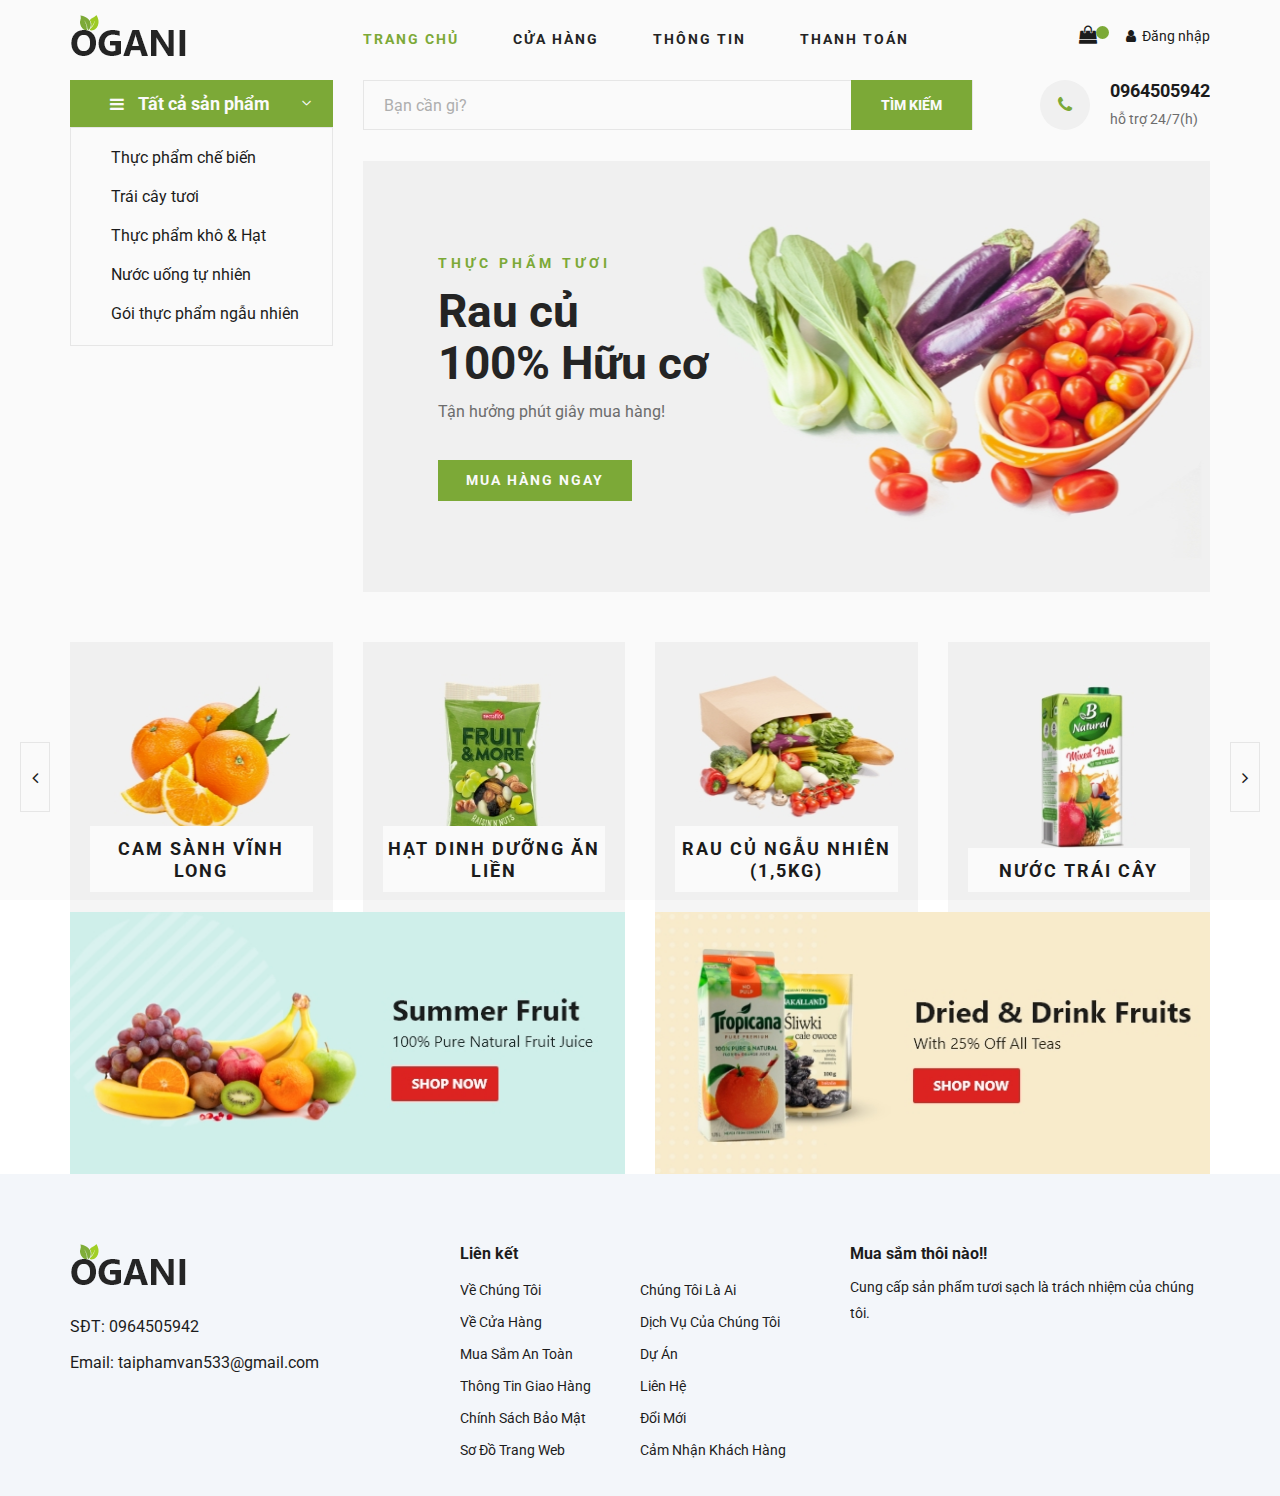
<file: CuaHangThucPham/index.html>
<!DOCTYPE html>
<html lang="zxx">

<head>
    <meta charset="UTF-8">
    <meta name="description" content="Ogani Template">
    <meta name="keywords" content="Ogani, unica, creative, html">
    <meta name="viewport" content="width=device-width, initial-scale=1.0">
    <meta http-equiv="X-UA-Compatible" content="ie=edge">
    <title>Ogani | Template</title>

    <!-- Google Font -->
    <link href="https://fonts.googleapis.com/css2?family=Cairo:wght@200;300;400;600;900&display=swap" rel="stylesheet">
    <link href="https://fonts.googleapis.com/css2?family=Roboto:wght@100;300;400;500;700&display=swap" rel="stylesheet">


    <!-- Css Styles -->
    <link rel="stylesheet" href="css/bootstrap.min.css" type="text/css">
    <link rel="stylesheet" href="css/font-awesome.min.css" type="text/css">
    <link rel="stylesheet" href="css/elegant-icons.css" type="text/css">
    <link rel="stylesheet" href="css/nice-select.css" type="text/css">
    <link rel="stylesheet" href="css/jquery-ui.min.css" type="text/css">
    <link rel="stylesheet" href="css/owl.carousel.min.css" type="text/css">
    <link rel="stylesheet" href="css/slicknav.min.css" type="text/css">
    <link rel="stylesheet" href="css/style.css" type="text/css">
</head>

<body>
    <!-- Page Preloder -->
    <div id="preloder">
        <div class="loader"></div>
    </div>

    <!-- Header Section Begin -->
    <header class="header">
        
        <div class="container">
            <div class="row">
                <div class="col-lg-3">
                    <div class="header__logo">
                        <a href="./index.html"><img src="img/logo.png" alt=""></a>
                    </div>
                </div>
                <div class="col-lg-6">
                    <nav class="header__menu">
                        <ul>
                            <li class="active"><a href="./index.html">Trang chủ</a></li>
                            <li><a href="./shop-grid.html">Cửa hàng</a></li>
                            <li><a href="./shop-details.html">Thông tin</a></li>
                            <li><a href="./shoping-cart.html">Thanh toán</a></li>
                        </ul>
                    </nav>
                </div>
                <div class="col-lg-3">
                    <div class="header__cart">
                        <ul>
                            <li><a href="./shoping-cart.html"><i class="fa fa-shopping-bag"></i> <span></span></a></li>
                        </ul>
                        <div class="header__top__right__auth">
                            <a href="#"><i class="fa fa-user"></i>Đăng nhập</a>
                        </div>
                    </div>
                </div>
            </div>
            <div class="humberger__open">
                <i class="fa fa-bars"></i>
            </div>
        </div>
    </header>
    <!-- Header Section End -->

    <!-- Hero Section Begin -->
    <section class="hero">
        <div class="container">
            <div class="row">
                <div class="col-lg-3">
                    <div class="hero__categories">
                        <div class="hero__categories__all">
                            <i class="fa fa-bars"></i>
                            <span>Tất cả sản phẩm</span>
                        </div>
                        <ul>
                            <li><a href="#">Thực phẩm chế biến</a></li>
                            <li><a href="#">Trái cây tươi</a></li>
                            <li><a href="#">Thực phẩm khô & Hạt</a></li>
                            <li><a href="#">Nước uống tự nhiên</a></li>
                            <li><a href="#">Gói thực phẩm ngẫu nhiên</a></li>

                        </ul>
                    </div>
                </div>
                <div class="col-lg-9">
                    <div class="hero__search">
                        <div class="hero__search__form">
                            <form action="#">
                                <input type="text" placeholder="Bạn cần gì?">
                                <button type="submit" class="site-btn">TÌM KIẾM</button>
                            </form>
                        </div>
                        <div class="hero__search__phone">
                            <div class="hero__search__phone__icon">
                                <i class="fa fa-phone"></i>
                            </div>
                            <div class="hero__search__phone__text">
                                <h5>0964505942</h5>
                                <span>hỗ trợ 24/7(h)</span>
                            </div>
                        </div>
                    </div>
                    <div class="hero__item set-bg" data-setbg="img/hero/banner.jpg">
                        <div class="hero__text">
                            <span>THỰC PHẨM TƯƠI</span>
                            <h2>Rau củ <br />100% Hữu cơ</h2>
                            <p>Tận hưởng phút giây mua hàng!</p>
                            <a href="#" class="primary-btn">MUA HÀNG NGAY</a>
                        </div>
                    </div>
                </div>
            </div>
        </div>
    </section>
    <!-- Hero Section End -->

    <!-- Categories Section Begin -->
    <section class="categories">
        <div class="container">
            <div class="row">
                <div class="categories__slider owl-carousel">
                    <div class="col-lg-3">
                        <div class="categories__item set-bg" data-setbg="img/categories/cat-1.jpg">
                            <h5><a href="#">Cam sành Vĩnh Long</a></h5>
                        </div>
                    </div>
                    <div class="col-lg-3">
                        <div class="categories__item set-bg" data-setbg="img/categories/cat-2.jpg">
                            <h5><a href="#">Hạt dinh dưỡng ăn liền</a></h5>
                        </div>
                    </div>
                    <div class="col-lg-3">
                        <div class="categories__item set-bg" data-setbg="img/categories/cat-3.jpg">
                            <h5><a href="#">rau củ ngẫu nhiên (1,5kg)</a></h5>
                        </div>
                    </div>
                    <div class="col-lg-3">
                        <div class="categories__item set-bg" data-setbg="img/categories/cat-4.jpg">
                            <h5><a href="#">Nước trái cây</a></h5>
                        </div>
                    </div>
                    <div class="col-lg-3">
                        <div class="categories__item set-bg" data-setbg="img/categories/cat-5.jpg">
                            <h5><a href="#">Thịt bò (500g)</a></h5>
                        </div>
                    </div>
                </div>
            </div>
        </div>
    </section>
    <!-- Categories Section End -->

    <!-- Banner Begin -->
    <div class="banner">
        <div class="container">
            <div class="row">
                <div class="col-lg-6 col-md-6 col-sm-6">
                    <div class="banner__pic">
                        <img src="img/banner/banner-1.jpg" alt="">
                    </div>
                </div>
                <div class="col-lg-6 col-md-6 col-sm-6">
                    <div class="banner__pic">
                        <img src="img/banner/banner-2.jpg" alt="">
                    </div>
                </div>
            </div>
        </div>
    </div>
    <!-- Banner End -->



    <!-- Footer Section Begin -->
    <footer class="footer spad">
        <div class="container">
            <div class="row">
                <div class="col-lg-3 col-md-6 col-sm-6">
                    <div class="footer__about">
                        <div class="footer__about__logo">
                            <a href="./index.html"><img src="img/logo.png" alt=""></a>
                        </div>
                        <ul>
                            <li>SĐT: 0964505942</li>
                            <li>Email: taiphamvan533@gmail.com</li>
                        </ul>
                    </div>
                </div>
                <div class="col-lg-4 col-md-6 col-sm-6 offset-lg-1">
                    <div class="footer__widget">
                        <h6>Liên kết</h6>
                        <ul>
                            <li><a href="#">Về Chúng Tôi</a></li>
                            <li><a href="#">Về Cửa Hàng</a></li>
                            <li><a href="#">Mua Sắm An Toàn</a></li>
                            <li><a href="#">Thông Tin Giao Hàng</a></li>
                            <li><a href="#">Chính Sách Bảo Mật</a></li>
                            <li><a href="#">Sơ Đồ Trang Web</a></li>
                        </ul>
                        <ul>
                            <li><a href="#">Chúng Tôi Là Ai</a></li>
                            <li><a href="#">Dịch Vụ Của Chúng Tôi</a></li>
                            <li><a href="#">Dự Án</a></li>
                            <li><a href="#">Liên Hệ</a></li>
                            <li><a href="#">Đổi Mới</a></li>
                            <li><a href="#">Cảm Nhận Khách Hàng</a></li>
                        </ul>
                    </div>
                </div>
                <div class="col-lg-4 col-md-12">
                    <div class="footer__widget">
                        <h6>Mua sắm thôi nào!!</h6>
                        <p>Cung cấp sản phẩm tươi sạch là trách nhiệm của chúng tôi.</p>
                        
                    </div>
                </div>
            </div>
        </div>
    </footer>
    <!-- Footer Section End -->

    <!-- Js Plugins -->
    <script src="js/jquery-3.3.1.min.js"></script>
    <script src="js/bootstrap.min.js"></script>
    <script src="js/jquery.nice-select.min.js"></script>
    <script src="js/jquery-ui.min.js"></script>
    <script src="js/jquery.slicknav.js"></script>
    <script src="js/mixitup.min.js"></script>
    <script src="js/owl.carousel.min.js"></script>
    <script src="js/main.js"></script>

    



</body>

</html>
</file>
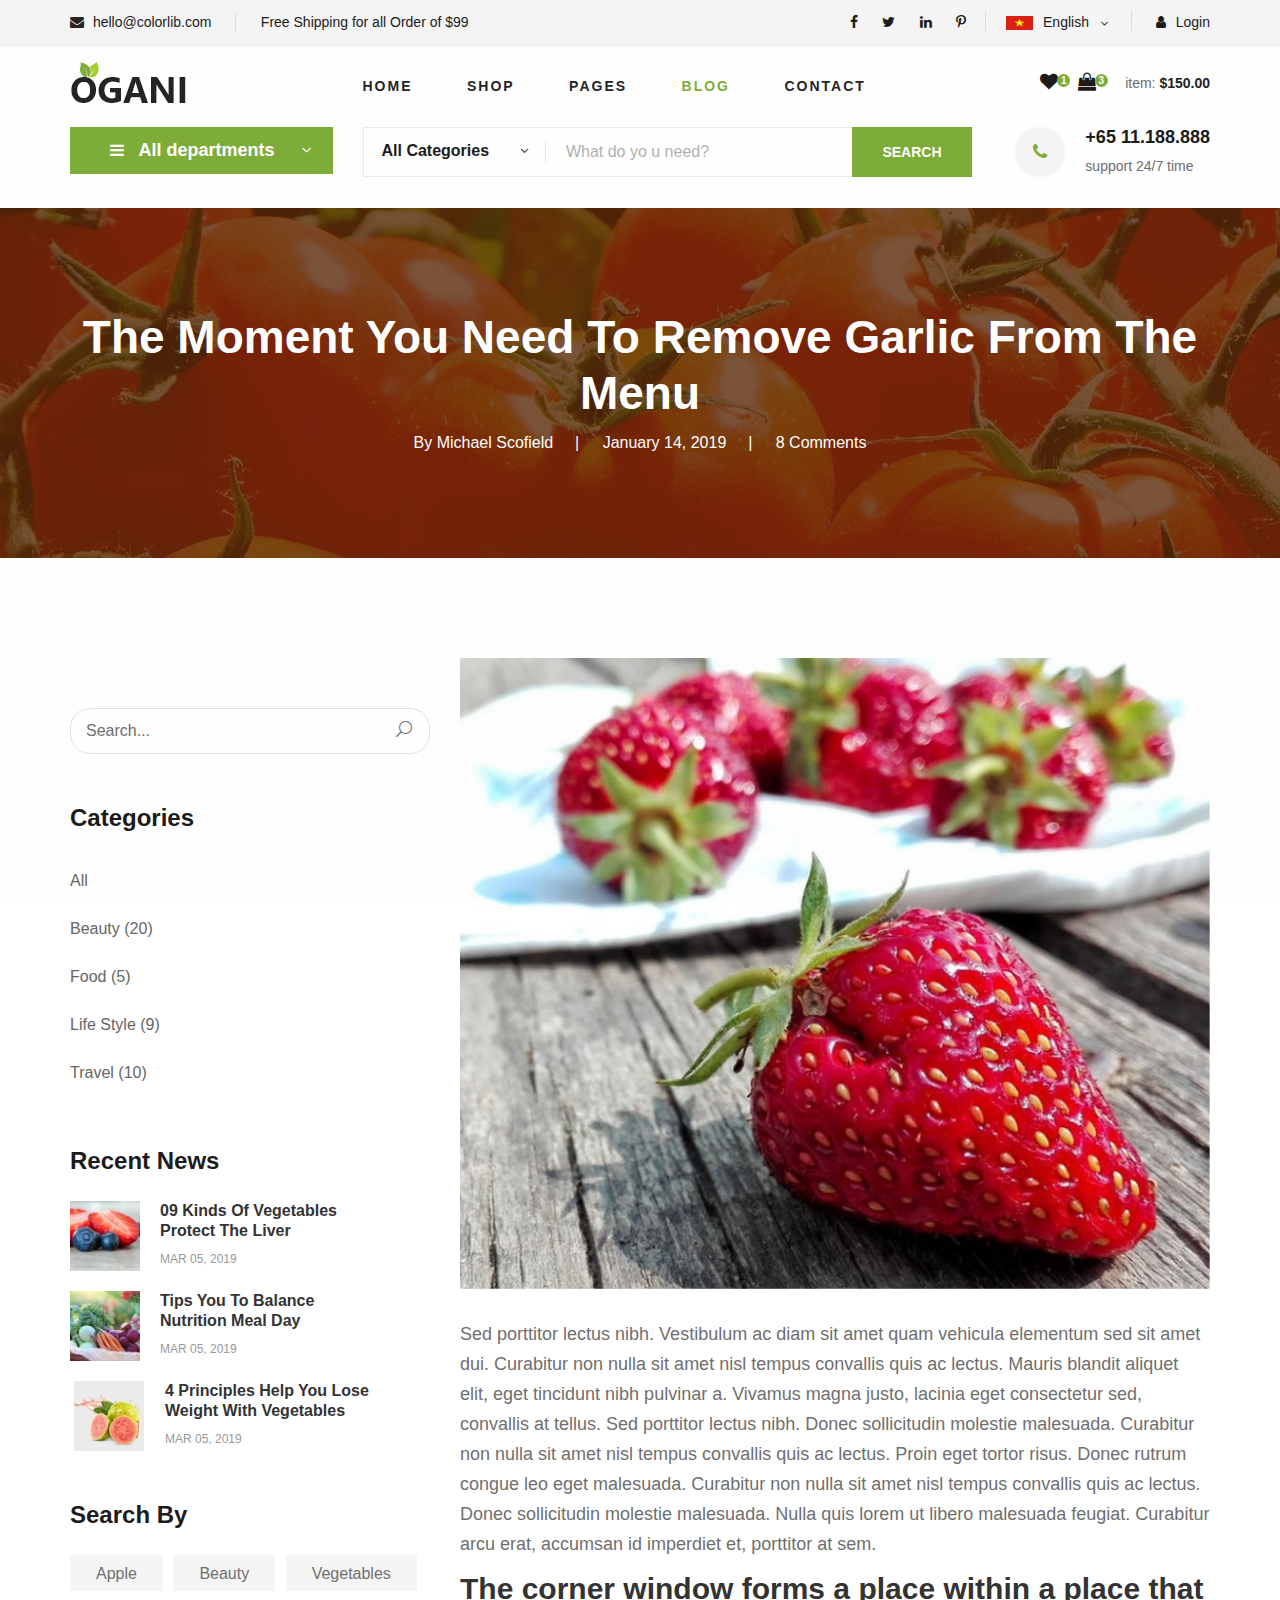
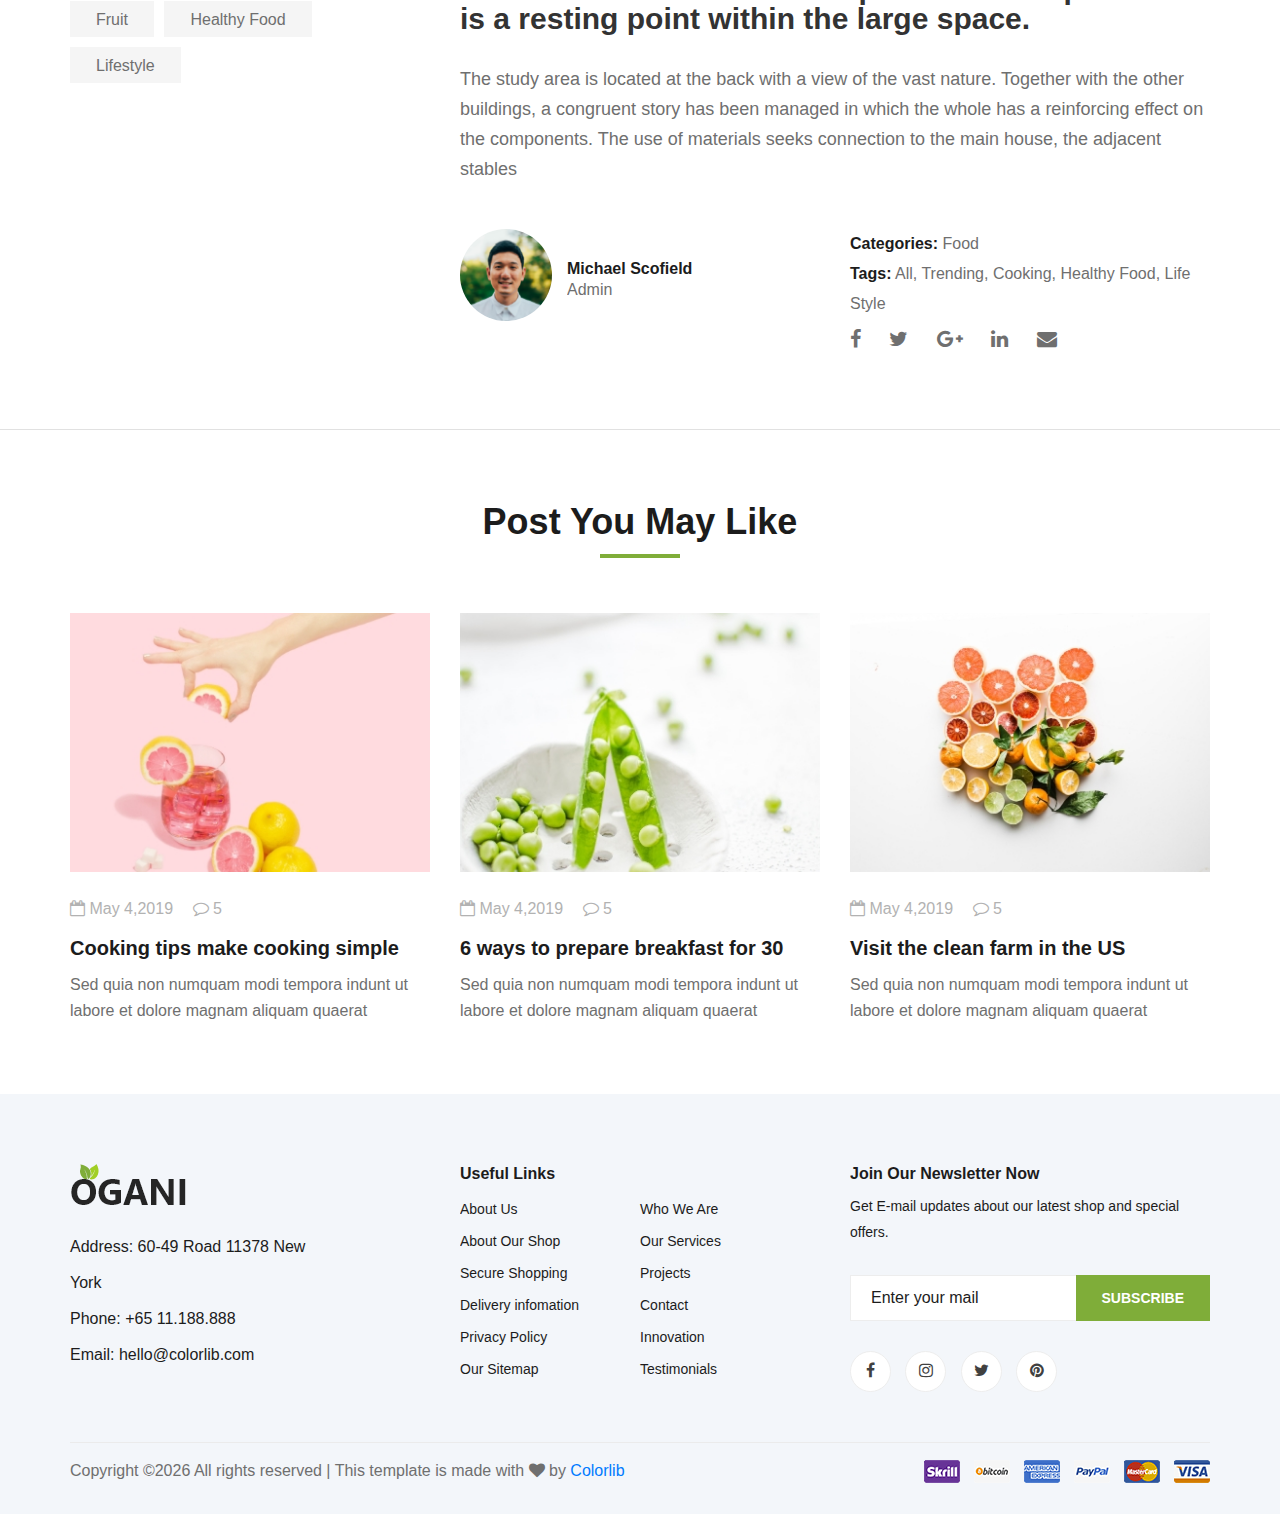
<file: CuaHangThucPham/blog-details.html>
<!DOCTYPE html>
<html lang="zxx">

<head>
    <meta charset="UTF-8">
    <meta name="description" content="Ogani Template">
    <meta name="keywords" content="Ogani, unica, creative, html">
    <meta name="viewport" content="width=device-width, initial-scale=1.0">
    <meta http-equiv="X-UA-Compatible" content="ie=edge">
    <title>Ogani | Template</title>

    <!-- Google Font -->
    <link href="https://fonts.googleapis.com/css2?family=Cairo:wght@200;300;400;600;900&display=swap" rel="stylesheet">

    <!-- Css Styles -->
    <link rel="stylesheet" href="css/bootstrap.min.css" type="text/css">
    <link rel="stylesheet" href="css/font-awesome.min.css" type="text/css">
    <link rel="stylesheet" href="css/elegant-icons.css" type="text/css">
    <link rel="stylesheet" href="css/nice-select.css" type="text/css">
    <link rel="stylesheet" href="css/jquery-ui.min.css" type="text/css">
    <link rel="stylesheet" href="css/owl.carousel.min.css" type="text/css">
    <link rel="stylesheet" href="css/slicknav.min.css" type="text/css">
    <link rel="stylesheet" href="css/style.css" type="text/css">
</head>

<body>
    <!-- Page Preloder -->
    <div id="preloder">
        <div class="loader"></div>
    </div>

    <!-- Humberger Begin -->
    <div class="humberger__menu__overlay"></div>
    <div class="humberger__menu__wrapper">
        <div class="humberger__menu__logo">
            <a href="#"><img src="img/logo.png" alt=""></a>
        </div>
        <div class="humberger__menu__cart">
            <ul>
                <li><a href="#"><i class="fa fa-heart"></i> <span>1</span></a></li>
                <li><a href="#"><i class="fa fa-shopping-bag"></i> <span>3</span></a></li>
            </ul>
            <div class="header__cart__price">item: <span>$150.00</span></div>
        </div>
        <div class="humberger__menu__widget">
            <div class="header__top__right__language">
                <img src="img/language.png" alt="">
                <div>English</div>
                <span class="arrow_carrot-down"></span>
                <ul>
                    <li><a href="#">Spanis</a></li>
                    <li><a href="#">English</a></li>
                </ul>
            </div>
            <div class="header__top__right__auth">
                <a href="#"><i class="fa fa-user"></i> Login</a>
            </div>
        </div>
        <nav class="humberger__menu__nav mobile-menu">
            <ul>
                <li class="active"><a href="./index.html">Home</a></li>
                <li><a href="./shop-grid.html">Shop</a></li>
                <li><a href="#">Pages</a>
                    <ul class="header__menu__dropdown">
                        <li><a href="./shop-details.html">Shop Details</a></li>
                        <li><a href="./shoping-cart.html">Shoping Cart</a></li>
                        <li><a href="./checkout.html">Check Out</a></li>
                        <li><a href="./blog-details.html">Blog Details</a></li>
                    </ul>
                </li>
                <li><a href="./blog.html">Blog</a></li>
                <li><a href="./contact.html">Contact</a></li>
            </ul>
        </nav>
        <div id="mobile-menu-wrap"></div>
        <div class="header__top__right__social">
            <a href="#"><i class="fa fa-facebook"></i></a>
            <a href="#"><i class="fa fa-twitter"></i></a>
            <a href="#"><i class="fa fa-linkedin"></i></a>
            <a href="#"><i class="fa fa-pinterest-p"></i></a>
        </div>
        <div class="humberger__menu__contact">
            <ul>
                <li><i class="fa fa-envelope"></i> hello@colorlib.com</li>
                <li>Free Shipping for all Order of $99</li>
            </ul>
        </div>
    </div>
    <!-- Humberger End -->

    <!-- Header Section Begin -->
    <header class="header">
        <div class="header__top">
            <div class="container">
                <div class="row">
                    <div class="col-lg-6">
                        <div class="header__top__left">
                            <ul>
                                <li><i class="fa fa-envelope"></i> hello@colorlib.com</li>
                                <li>Free Shipping for all Order of $99</li>
                            </ul>
                        </div>
                    </div>
                    <div class="col-lg-6">
                        <div class="header__top__right">
                            <div class="header__top__right__social">
                                <a href="#"><i class="fa fa-facebook"></i></a>
                                <a href="#"><i class="fa fa-twitter"></i></a>
                                <a href="#"><i class="fa fa-linkedin"></i></a>
                                <a href="#"><i class="fa fa-pinterest-p"></i></a>
                            </div>
                            <div class="header__top__right__language">
                                <img src="img/language.png" alt="">
                                <div>English</div>
                                <span class="arrow_carrot-down"></span>
                                <ul>
                                    <li><a href="#">Spanis</a></li>
                                    <li><a href="#">English</a></li>
                                </ul>
                            </div>
                            <div class="header__top__right__auth">
                                <a href="#"><i class="fa fa-user"></i> Login</a>
                            </div>
                        </div>
                    </div>
                </div>
            </div>
        </div>
        <div class="container">
            <div class="row">
                <div class="col-lg-3">
                    <div class="header__logo">
                        <a href="./index.html"><img src="img/logo.png" alt=""></a>
                    </div>
                </div>
                <div class="col-lg-6">
                    <nav class="header__menu">
                        <ul>
                            <li><a href="./index.html">Home</a></li>
                            <li><a href="./shop-grid.html">Shop</a></li>
                            <li><a href="#">Pages</a>
                                <ul class="header__menu__dropdown">
                                    <li><a href="./shop-details.html">Shop Details</a></li>
                                    <li><a href="./shoping-cart.html">Shoping Cart</a></li>
                                    <li><a href="./checkout.html">Check Out</a></li>
                                    <li><a href="./blog-details.html">Blog Details</a></li>
                                </ul>
                            </li>
                            <li class="active"><a href="./blog.html">Blog</a></li>
                            <li><a href="./contact.html">Contact</a></li>
                        </ul>
                    </nav>
                </div>
                <div class="col-lg-3">
                    <div class="header__cart">
                        <ul>
                            <li><a href="#"><i class="fa fa-heart"></i> <span>1</span></a></li>
                            <li><a href="#"><i class="fa fa-shopping-bag"></i> <span>3</span></a></li>
                        </ul>
                        <div class="header__cart__price">item: <span>$150.00</span></div>
                    </div>
                </div>
            </div>
            <div class="humberger__open">
                <i class="fa fa-bars"></i>
            </div>
        </div>
    </header>
    <!-- Header Section End -->

    <!-- Hero Section Begin -->
    <section class="hero hero-normal">
        <div class="container">
            <div class="row">
                <div class="col-lg-3">
                    <div class="hero__categories">
                        <div class="hero__categories__all">
                            <i class="fa fa-bars"></i>
                            <span>All departments</span>
                        </div>
                        <ul>
                            <li><a href="#">Fresh Meat</a></li>
                            <li><a href="#">Vegetables</a></li>
                            <li><a href="#">Fruit & Nut Gifts</a></li>
                            <li><a href="#">Fresh Berries</a></li>
                            <li><a href="#">Ocean Foods</a></li>
                            <li><a href="#">Butter & Eggs</a></li>
                            <li><a href="#">Fastfood</a></li>
                            <li><a href="#">Fresh Onion</a></li>
                            <li><a href="#">Papayaya & Crisps</a></li>
                            <li><a href="#">Oatmeal</a></li>
                            <li><a href="#">Fresh Bananas</a></li>
                        </ul>
                    </div>
                </div>
                <div class="col-lg-9">
                    <div class="hero__search">
                        <div class="hero__search__form">
                            <form action="#">
                                <div class="hero__search__categories">
                                    All Categories
                                    <span class="arrow_carrot-down"></span>
                                </div>
                                <input type="text" placeholder="What do yo u need?">
                                <button type="submit" class="site-btn">SEARCH</button>
                            </form>
                        </div>
                        <div class="hero__search__phone">
                            <div class="hero__search__phone__icon">
                                <i class="fa fa-phone"></i>
                            </div>
                            <div class="hero__search__phone__text">
                                <h5>+65 11.188.888</h5>
                                <span>support 24/7 time</span>
                            </div>
                        </div>
                    </div>
                </div>
            </div>
        </div>
    </section>
    <!-- Hero Section End -->

    <!-- Blog Details Hero Begin -->
    <section class="blog-details-hero set-bg" data-setbg="img/blog/details/details-hero.jpg">
        <div class="container">
            <div class="row">
                <div class="col-lg-12">
                    <div class="blog__details__hero__text">
                        <h2>The Moment You Need To Remove Garlic From The Menu</h2>
                        <ul>
                            <li>By Michael Scofield</li>
                            <li>January 14, 2019</li>
                            <li>8 Comments</li>
                        </ul>
                    </div>
                </div>
            </div>
        </div>
    </section>
    <!-- Blog Details Hero End -->

    <!-- Blog Details Section Begin -->
    <section class="blog-details spad">
        <div class="container">
            <div class="row">
                <div class="col-lg-4 col-md-5 order-md-1 order-2">
                    <div class="blog__sidebar">
                        <div class="blog__sidebar__search">
                            <form action="#">
                                <input type="text" placeholder="Search...">
                                <button type="submit"><span class="icon_search"></span></button>
                            </form>
                        </div>
                        <div class="blog__sidebar__item">
                            <h4>Categories</h4>
                            <ul>
                                <li><a href="#">All</a></li>
                                <li><a href="#">Beauty (20)</a></li>
                                <li><a href="#">Food (5)</a></li>
                                <li><a href="#">Life Style (9)</a></li>
                                <li><a href="#">Travel (10)</a></li>
                            </ul>
                        </div>
                        <div class="blog__sidebar__item">
                            <h4>Recent News</h4>
                            <div class="blog__sidebar__recent">
                                <a href="#" class="blog__sidebar__recent__item">
                                    <div class="blog__sidebar__recent__item__pic">
                                        <img src="img/blog/sidebar/sr-1.jpg" alt="">
                                    </div>
                                    <div class="blog__sidebar__recent__item__text">
                                        <h6>09 Kinds Of Vegetables<br /> Protect The Liver</h6>
                                        <span>MAR 05, 2019</span>
                                    </div>
                                </a>
                                <a href="#" class="blog__sidebar__recent__item">
                                    <div class="blog__sidebar__recent__item__pic">
                                        <img src="img/blog/sidebar/sr-2.jpg" alt="">
                                    </div>
                                    <div class="blog__sidebar__recent__item__text">
                                        <h6>Tips You To Balance<br /> Nutrition Meal Day</h6>
                                        <span>MAR 05, 2019</span>
                                    </div>
                                </a>
                                <a href="#" class="blog__sidebar__recent__item">
                                    <div class="blog__sidebar__recent__item__pic">
                                        <img src="img/blog/sidebar/sr-3.jpg" alt="">
                                    </div>
                                    <div class="blog__sidebar__recent__item__text">
                                        <h6>4 Principles Help You Lose <br />Weight With Vegetables</h6>
                                        <span>MAR 05, 2019</span>
                                    </div>
                                </a>
                            </div>
                        </div>
                        <div class="blog__sidebar__item">
                            <h4>Search By</h4>
                            <div class="blog__sidebar__item__tags">
                                <a href="#">Apple</a>
                                <a href="#">Beauty</a>
                                <a href="#">Vegetables</a>
                                <a href="#">Fruit</a>
                                <a href="#">Healthy Food</a>
                                <a href="#">Lifestyle</a>
                            </div>
                        </div>
                    </div>
                </div>
                <div class="col-lg-8 col-md-7 order-md-1 order-1">
                    <div class="blog__details__text">
                        <img src="img/blog/details/details-pic.jpg" alt="">
                        <p>Sed porttitor lectus nibh. Vestibulum ac diam sit amet quam vehicula elementum sed sit amet
                            dui. Curabitur non nulla sit amet nisl tempus convallis quis ac lectus. Mauris blandit
                            aliquet elit, eget tincidunt nibh pulvinar a. Vivamus magna justo, lacinia eget consectetur
                            sed, convallis at tellus. Sed porttitor lectus nibh. Donec sollicitudin molestie malesuada.
                            Curabitur non nulla sit amet nisl tempus convallis quis ac lectus. Proin eget tortor risus.
                            Donec rutrum congue leo eget malesuada. Curabitur non nulla sit amet nisl tempus convallis
                            quis ac lectus. Donec sollicitudin molestie malesuada. Nulla quis lorem ut libero malesuada
                            feugiat. Curabitur arcu erat, accumsan id imperdiet et, porttitor at sem.</p>
                        <h3>The corner window forms a place within a place that is a resting point within the large
                            space.</h3>
                        <p>The study area is located at the back with a view of the vast nature. Together with the other
                            buildings, a congruent story has been managed in which the whole has a reinforcing effect on
                            the components. The use of materials seeks connection to the main house, the adjacent
                            stables</p>
                    </div>
                    <div class="blog__details__content">
                        <div class="row">
                            <div class="col-lg-6">
                                <div class="blog__details__author">
                                    <div class="blog__details__author__pic">
                                        <img src="img/blog/details/details-author.jpg" alt="">
                                    </div>
                                    <div class="blog__details__author__text">
                                        <h6>Michael Scofield</h6>
                                        <span>Admin</span>
                                    </div>
                                </div>
                            </div>
                            <div class="col-lg-6">
                                <div class="blog__details__widget">
                                    <ul>
                                        <li><span>Categories:</span> Food</li>
                                        <li><span>Tags:</span> All, Trending, Cooking, Healthy Food, Life Style</li>
                                    </ul>
                                    <div class="blog__details__social">
                                        <a href="#"><i class="fa fa-facebook"></i></a>
                                        <a href="#"><i class="fa fa-twitter"></i></a>
                                        <a href="#"><i class="fa fa-google-plus"></i></a>
                                        <a href="#"><i class="fa fa-linkedin"></i></a>
                                        <a href="#"><i class="fa fa-envelope"></i></a>
                                    </div>
                                </div>
                            </div>
                        </div>
                    </div>
                </div>
            </div>
        </div>
    </section>
    <!-- Blog Details Section End -->

    <!-- Related Blog Section Begin -->
    <section class="related-blog spad">
        <div class="container">
            <div class="row">
                <div class="col-lg-12">
                    <div class="section-title related-blog-title">
                        <h2>Post You May Like</h2>
                    </div>
                </div>
            </div>
            <div class="row">
                <div class="col-lg-4 col-md-4 col-sm-6">
                    <div class="blog__item">
                        <div class="blog__item__pic">
                            <img src="img/blog/blog-1.jpg" alt="">
                        </div>
                        <div class="blog__item__text">
                            <ul>
                                <li><i class="fa fa-calendar-o"></i> May 4,2019</li>
                                <li><i class="fa fa-comment-o"></i> 5</li>
                            </ul>
                            <h5><a href="#">Cooking tips make cooking simple</a></h5>
                            <p>Sed quia non numquam modi tempora indunt ut labore et dolore magnam aliquam quaerat </p>
                        </div>
                    </div>
                </div>
                <div class="col-lg-4 col-md-4 col-sm-6">
                    <div class="blog__item">
                        <div class="blog__item__pic">
                            <img src="img/blog/blog-2.jpg" alt="">
                        </div>
                        <div class="blog__item__text">
                            <ul>
                                <li><i class="fa fa-calendar-o"></i> May 4,2019</li>
                                <li><i class="fa fa-comment-o"></i> 5</li>
                            </ul>
                            <h5><a href="#">6 ways to prepare breakfast for 30</a></h5>
                            <p>Sed quia non numquam modi tempora indunt ut labore et dolore magnam aliquam quaerat </p>
                        </div>
                    </div>
                </div>
                <div class="col-lg-4 col-md-4 col-sm-6">
                    <div class="blog__item">
                        <div class="blog__item__pic">
                            <img src="img/blog/blog-3.jpg" alt="">
                        </div>
                        <div class="blog__item__text">
                            <ul>
                                <li><i class="fa fa-calendar-o"></i> May 4,2019</li>
                                <li><i class="fa fa-comment-o"></i> 5</li>
                            </ul>
                            <h5><a href="#">Visit the clean farm in the US</a></h5>
                            <p>Sed quia non numquam modi tempora indunt ut labore et dolore magnam aliquam quaerat </p>
                        </div>
                    </div>
                </div>
            </div>
        </div>
    </section>
    <!-- Related Blog Section End -->

    <!-- Footer Section Begin -->
    <footer class="footer spad">
        <div class="container">
            <div class="row">
                <div class="col-lg-3 col-md-6 col-sm-6">
                    <div class="footer__about">
                        <div class="footer__about__logo">
                            <a href="./index.html"><img src="img/logo.png" alt=""></a>
                        </div>
                        <ul>
                            <li>Address: 60-49 Road 11378 New York</li>
                            <li>Phone: +65 11.188.888</li>
                            <li>Email: hello@colorlib.com</li>
                        </ul>
                    </div>
                </div>
                <div class="col-lg-4 col-md-6 col-sm-6 offset-lg-1">
                    <div class="footer__widget">
                        <h6>Useful Links</h6>
                        <ul>
                            <li><a href="#">About Us</a></li>
                            <li><a href="#">About Our Shop</a></li>
                            <li><a href="#">Secure Shopping</a></li>
                            <li><a href="#">Delivery infomation</a></li>
                            <li><a href="#">Privacy Policy</a></li>
                            <li><a href="#">Our Sitemap</a></li>
                        </ul>
                        <ul>
                            <li><a href="#">Who We Are</a></li>
                            <li><a href="#">Our Services</a></li>
                            <li><a href="#">Projects</a></li>
                            <li><a href="#">Contact</a></li>
                            <li><a href="#">Innovation</a></li>
                            <li><a href="#">Testimonials</a></li>
                        </ul>
                    </div>
                </div>
                <div class="col-lg-4 col-md-12">
                    <div class="footer__widget">
                        <h6>Join Our Newsletter Now</h6>
                        <p>Get E-mail updates about our latest shop and special offers.</p>
                        <form action="#">
                            <input type="text" placeholder="Enter your mail">
                            <button type="submit" class="site-btn">Subscribe</button>
                        </form>
                        <div class="footer__widget__social">
                            <a href="#"><i class="fa fa-facebook"></i></a>
                            <a href="#"><i class="fa fa-instagram"></i></a>
                            <a href="#"><i class="fa fa-twitter"></i></a>
                            <a href="#"><i class="fa fa-pinterest"></i></a>
                        </div>
                    </div>
                </div>
            </div>
            <div class="row">
                <div class="col-lg-12">
                    <div class="footer__copyright">
                        <div class="footer__copyright__text"><p><!-- Link back to Colorlib can't be removed. Template is licensed under CC BY 3.0. -->
  Copyright &copy;<script>document.write(new Date().getFullYear());</script> All rights reserved | This template is made with <i class="fa fa-heart" aria-hidden="true"></i> by <a href="https://colorlib.com" target="_blank">Colorlib</a>
  <!-- Link back to Colorlib can't be removed. Template is licensed under CC BY 3.0. --></p></div>
                        <div class="footer__copyright__payment"><img src="img/payment-item.png" alt=""></div>
                    </div>
                </div>
            </div>
        </div>
    </footer>
    <!-- Footer Section End -->

    <!-- Js Plugins -->
    <script src="js/jquery-3.3.1.min.js"></script>
    <script src="js/bootstrap.min.js"></script>
    <script src="js/jquery.nice-select.min.js"></script>
    <script src="js/jquery-ui.min.js"></script>
    <script src="js/jquery.slicknav.js"></script>
    <script src="js/mixitup.min.js"></script>
    <script src="js/owl.carousel.min.js"></script>
    <script src="js/main.js"></script>



</body>

</html>
</file>
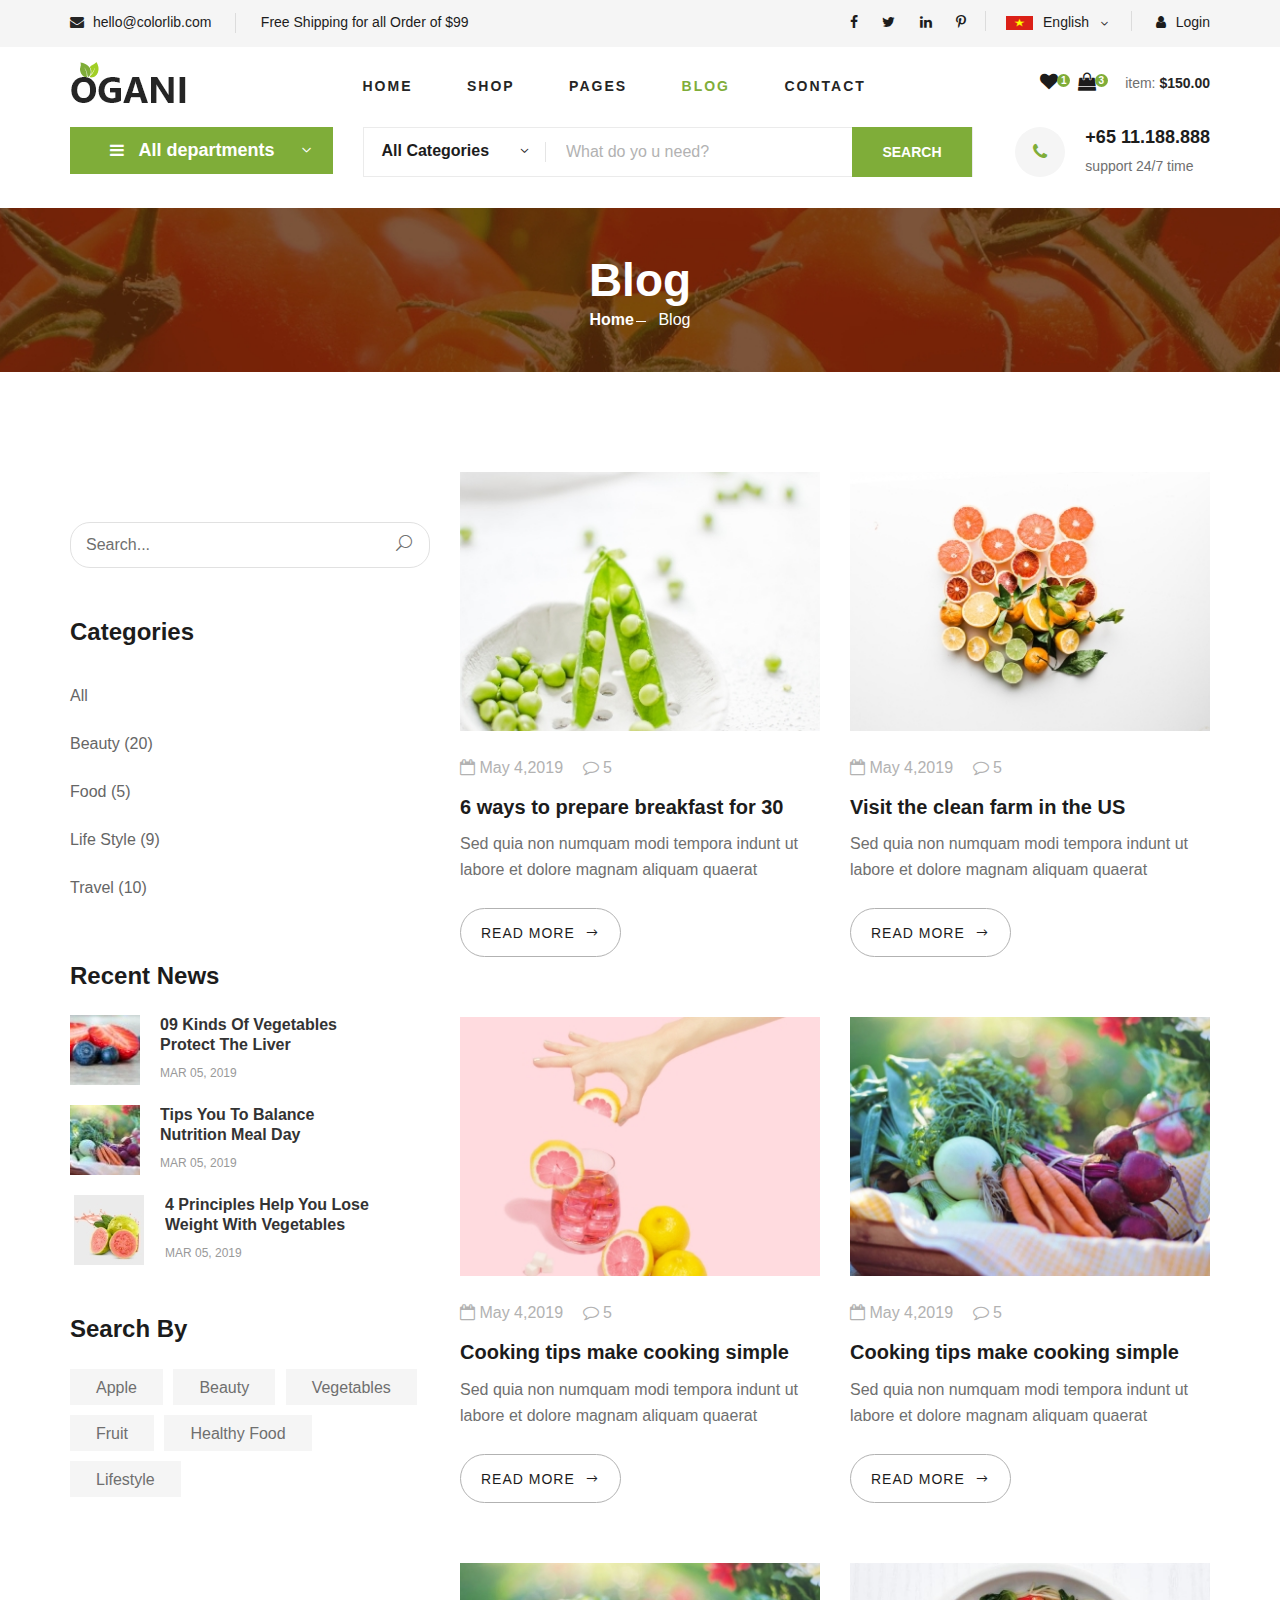
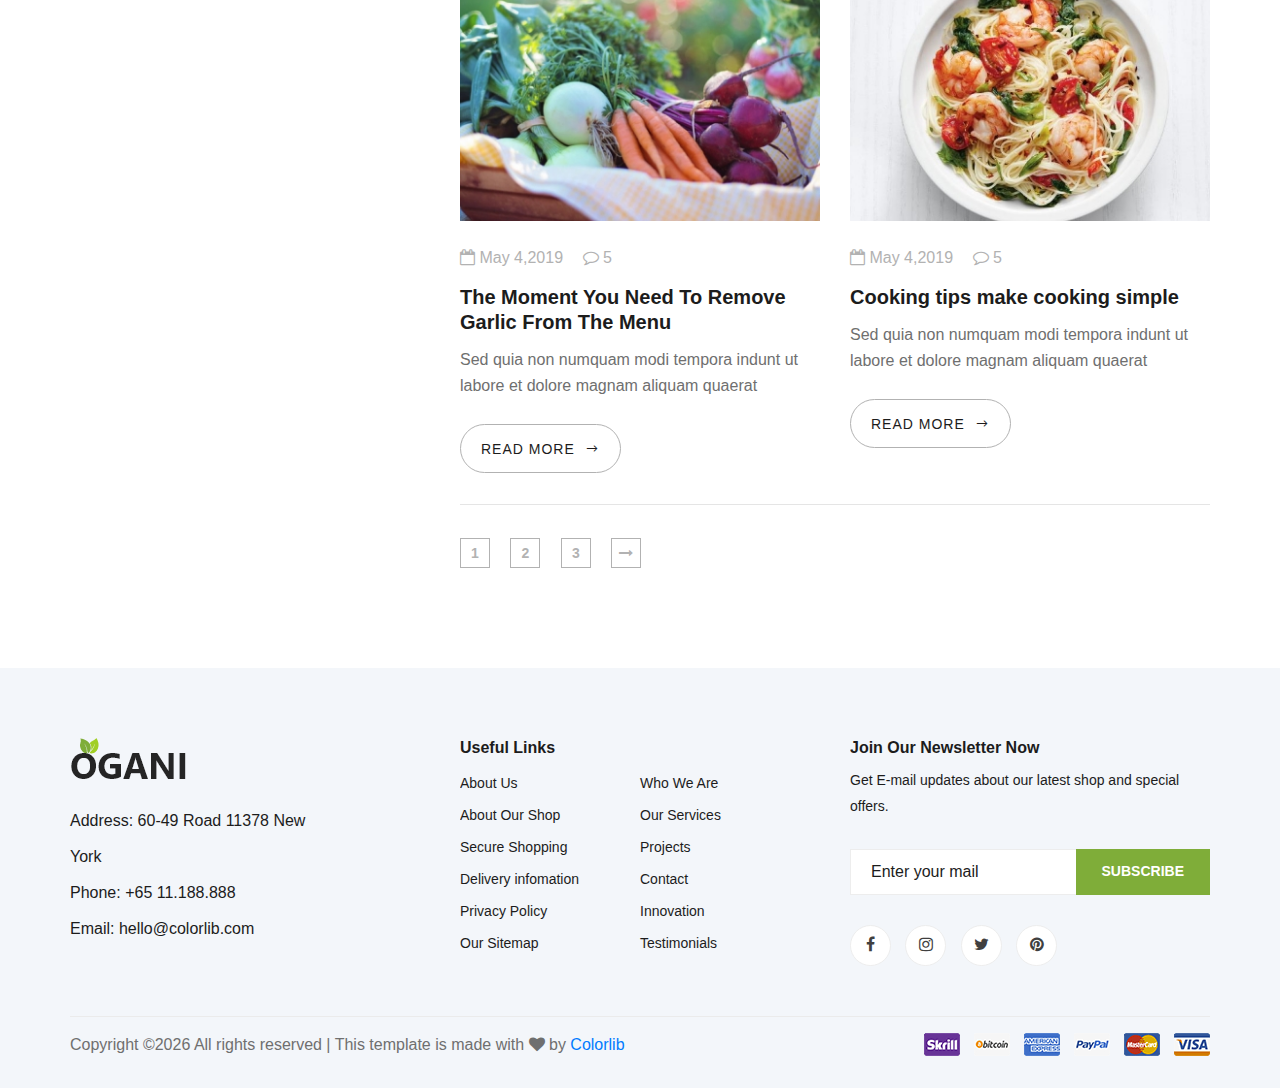
<file: CuaHangThucPham/blog.html>
<!DOCTYPE html>
<html lang="zxx">

<head>
    <meta charset="UTF-8">
    <meta name="description" content="Ogani Template">
    <meta name="keywords" content="Ogani, unica, creative, html">
    <meta name="viewport" content="width=device-width, initial-scale=1.0">
    <meta http-equiv="X-UA-Compatible" content="ie=edge">
    <title>Ogani | Template</title>

    <!-- Google Font -->
    <link href="https://fonts.googleapis.com/css2?family=Cairo:wght@200;300;400;600;900&display=swap" rel="stylesheet">

    <!-- Css Styles -->
    <link rel="stylesheet" href="css/bootstrap.min.css" type="text/css">
    <link rel="stylesheet" href="css/font-awesome.min.css" type="text/css">
    <link rel="stylesheet" href="css/elegant-icons.css" type="text/css">
    <link rel="stylesheet" href="css/nice-select.css" type="text/css">
    <link rel="stylesheet" href="css/jquery-ui.min.css" type="text/css">
    <link rel="stylesheet" href="css/owl.carousel.min.css" type="text/css">
    <link rel="stylesheet" href="css/slicknav.min.css" type="text/css">
    <link rel="stylesheet" href="css/style.css" type="text/css">
</head>

<body>
    <!-- Page Preloder -->
    <div id="preloder">
        <div class="loader"></div>
    </div>

    <!-- Humberger Begin -->
    <div class="humberger__menu__overlay"></div>
    <div class="humberger__menu__wrapper">
        <div class="humberger__menu__logo">
            <a href="#"><img src="img/logo.png" alt=""></a>
        </div>
        <div class="humberger__menu__cart">
            <ul>
                <li><a href="#"><i class="fa fa-heart"></i> <span>1</span></a></li>
                <li><a href="#"><i class="fa fa-shopping-bag"></i> <span>3</span></a></li>
            </ul>
            <div class="header__cart__price">item: <span>$150.00</span></div>
        </div>
        <div class="humberger__menu__widget">
            <div class="header__top__right__language">
                <img src="img/language.png" alt="">
                <div>English</div>
                <span class="arrow_carrot-down"></span>
                <ul>
                    <li><a href="#">Spanis</a></li>
                    <li><a href="#">English</a></li>
                </ul>
            </div>
            <div class="header__top__right__auth">
                <a href="#"><i class="fa fa-user"></i> Login</a>
            </div>
        </div>
        <nav class="humberger__menu__nav mobile-menu">
            <ul>
                <li class="active"><a href="./index.html">Home</a></li>
                <li><a href="./shop-grid.html">Shop</a></li>
                <li><a href="#">Pages</a>
                    <ul class="header__menu__dropdown">
                        <li><a href="./shop-details.html">Shop Details</a></li>
                        <li><a href="./shoping-cart.html">Shoping Cart</a></li>
                        <li><a href="./checkout.html">Check Out</a></li>
                        <li><a href="./blog-details.html">Blog Details</a></li>
                    </ul>
                </li>
                <li><a href="./blog.html">Blog</a></li>
                <li><a href="./contact.html">Contact</a></li>
            </ul>
        </nav>
        <div id="mobile-menu-wrap"></div>
        <div class="header__top__right__social">
            <a href="#"><i class="fa fa-facebook"></i></a>
            <a href="#"><i class="fa fa-twitter"></i></a>
            <a href="#"><i class="fa fa-linkedin"></i></a>
            <a href="#"><i class="fa fa-pinterest-p"></i></a>
        </div>
        <div class="humberger__menu__contact">
            <ul>
                <li><i class="fa fa-envelope"></i> hello@colorlib.com</li>
                <li>Free Shipping for all Order of $99</li>
            </ul>
        </div>
    </div>
    <!-- Humberger End -->

    <!-- Header Section Begin -->
    <header class="header">
        <div class="header__top">
            <div class="container">
                <div class="row">
                    <div class="col-lg-6">
                        <div class="header__top__left">
                            <ul>
                                <li><i class="fa fa-envelope"></i> hello@colorlib.com</li>
                                <li>Free Shipping for all Order of $99</li>
                            </ul>
                        </div>
                    </div>
                    <div class="col-lg-6">
                        <div class="header__top__right">
                            <div class="header__top__right__social">
                                <a href="#"><i class="fa fa-facebook"></i></a>
                                <a href="#"><i class="fa fa-twitter"></i></a>
                                <a href="#"><i class="fa fa-linkedin"></i></a>
                                <a href="#"><i class="fa fa-pinterest-p"></i></a>
                            </div>
                            <div class="header__top__right__language">
                                <img src="img/language.png" alt="">
                                <div>English</div>
                                <span class="arrow_carrot-down"></span>
                                <ul>
                                    <li><a href="#">Spanis</a></li>
                                    <li><a href="#">English</a></li>
                                </ul>
                            </div>
                            <div class="header__top__right__auth">
                                <a href="#"><i class="fa fa-user"></i> Login</a>
                            </div>
                        </div>
                    </div>
                </div>
            </div>
        </div>
        <div class="container">
            <div class="row">
                <div class="col-lg-3">
                    <div class="header__logo">
                        <a href="./index.html"><img src="img/logo.png" alt=""></a>
                    </div>
                </div>
                <div class="col-lg-6">
                    <nav class="header__menu">
                        <ul>
                            <li><a href="./index.html">Home</a></li>
                            <li><a href="./shop-grid.html">Shop</a></li>
                            <li><a href="#">Pages</a>
                                <ul class="header__menu__dropdown">
                                    <li><a href="./shop-details.html">Shop Details</a></li>
                                    <li><a href="./shoping-cart.html">Shoping Cart</a></li>
                                    <li><a href="./checkout.html">Check Out</a></li>
                                    <li><a href="./blog-details.html">Blog Details</a></li>
                                </ul>
                            </li>
                            <li class="active"><a href="./blog.html">Blog</a></li>
                            <li><a href="./contact.html">Contact</a></li>
                        </ul>
                    </nav>
                </div>
                <div class="col-lg-3">
                    <div class="header__cart">
                        <ul>
                            <li><a href="#"><i class="fa fa-heart"></i> <span>1</span></a></li>
                            <li><a href="#"><i class="fa fa-shopping-bag"></i> <span>3</span></a></li>
                        </ul>
                        <div class="header__cart__price">item: <span>$150.00</span></div>
                    </div>
                </div>
            </div>
            <div class="humberger__open">
                <i class="fa fa-bars"></i>
            </div>
        </div>
    </header>
    <!-- Header Section End -->

    <!-- Hero Section Begin -->
    <section class="hero hero-normal">
        <div class="container">
            <div class="row">
                <div class="col-lg-3">
                    <div class="hero__categories">
                        <div class="hero__categories__all">
                            <i class="fa fa-bars"></i>
                            <span>All departments</span>
                        </div>
                        <ul>
                            <li><a href="#">Fresh Meat</a></li>
                            <li><a href="#">Vegetables</a></li>
                            <li><a href="#">Fruit & Nut Gifts</a></li>
                            <li><a href="#">Fresh Berries</a></li>
                            <li><a href="#">Ocean Foods</a></li>
                            <li><a href="#">Butter & Eggs</a></li>
                            <li><a href="#">Fastfood</a></li>
                            <li><a href="#">Fresh Onion</a></li>
                            <li><a href="#">Papayaya & Crisps</a></li>
                            <li><a href="#">Oatmeal</a></li>
                            <li><a href="#">Fresh Bananas</a></li>
                        </ul>
                    </div>
                </div>
                <div class="col-lg-9">
                    <div class="hero__search">
                        <div class="hero__search__form">
                            <form action="#">
                                <div class="hero__search__categories">
                                    All Categories
                                    <span class="arrow_carrot-down"></span>
                                </div>
                                <input type="text" placeholder="What do yo u need?">
                                <button type="submit" class="site-btn">SEARCH</button>
                            </form>
                        </div>
                        <div class="hero__search__phone">
                            <div class="hero__search__phone__icon">
                                <i class="fa fa-phone"></i>
                            </div>
                            <div class="hero__search__phone__text">
                                <h5>+65 11.188.888</h5>
                                <span>support 24/7 time</span>
                            </div>
                        </div>
                    </div>
                </div>
            </div>
        </div>
    </section>
    <!-- Hero Section End -->

    <!-- Breadcrumb Section Begin -->
    <section class="breadcrumb-section set-bg" data-setbg="img/breadcrumb.jpg">
        <div class="container">
            <div class="row">
                <div class="col-lg-12 text-center">
                    <div class="breadcrumb__text">
                        <h2>Blog</h2>
                        <div class="breadcrumb__option">
                            <a href="./index.html">Home</a>
                            <span>Blog</span>
                        </div>
                    </div>
                </div>
            </div>
        </div>
    </section>
    <!-- Breadcrumb Section End -->

    <!-- Blog Section Begin -->
    <section class="blog spad">
        <div class="container">
            <div class="row">
                <div class="col-lg-4 col-md-5">
                    <div class="blog__sidebar">
                        <div class="blog__sidebar__search">
                            <form action="#">
                                <input type="text" placeholder="Search...">
                                <button type="submit"><span class="icon_search"></span></button>
                            </form>
                        </div>
                        <div class="blog__sidebar__item">
                            <h4>Categories</h4>
                            <ul>
                                <li><a href="#">All</a></li>
                                <li><a href="#">Beauty (20)</a></li>
                                <li><a href="#">Food (5)</a></li>
                                <li><a href="#">Life Style (9)</a></li>
                                <li><a href="#">Travel (10)</a></li>
                            </ul>
                        </div>
                        <div class="blog__sidebar__item">
                            <h4>Recent News</h4>
                            <div class="blog__sidebar__recent">
                                <a href="#" class="blog__sidebar__recent__item">
                                    <div class="blog__sidebar__recent__item__pic">
                                        <img src="img/blog/sidebar/sr-1.jpg" alt="">
                                    </div>
                                    <div class="blog__sidebar__recent__item__text">
                                        <h6>09 Kinds Of Vegetables<br /> Protect The Liver</h6>
                                        <span>MAR 05, 2019</span>
                                    </div>
                                </a>
                                <a href="#" class="blog__sidebar__recent__item">
                                    <div class="blog__sidebar__recent__item__pic">
                                        <img src="img/blog/sidebar/sr-2.jpg" alt="">
                                    </div>
                                    <div class="blog__sidebar__recent__item__text">
                                        <h6>Tips You To Balance<br /> Nutrition Meal Day</h6>
                                        <span>MAR 05, 2019</span>
                                    </div>
                                </a>
                                <a href="#" class="blog__sidebar__recent__item">
                                    <div class="blog__sidebar__recent__item__pic">
                                        <img src="img/blog/sidebar/sr-3.jpg" alt="">
                                    </div>
                                    <div class="blog__sidebar__recent__item__text">
                                        <h6>4 Principles Help You Lose <br />Weight With Vegetables</h6>
                                        <span>MAR 05, 2019</span>
                                    </div>
                                </a>
                            </div>
                        </div>
                        <div class="blog__sidebar__item">
                            <h4>Search By</h4>
                            <div class="blog__sidebar__item__tags">
                                <a href="#">Apple</a>
                                <a href="#">Beauty</a>
                                <a href="#">Vegetables</a>
                                <a href="#">Fruit</a>
                                <a href="#">Healthy Food</a>
                                <a href="#">Lifestyle</a>
                            </div>
                        </div>
                    </div>
                </div>
                <div class="col-lg-8 col-md-7">
                    <div class="row">
                        <div class="col-lg-6 col-md-6 col-sm-6">
                            <div class="blog__item">
                                <div class="blog__item__pic">
                                    <img src="img/blog/blog-2.jpg" alt="">
                                </div>
                                <div class="blog__item__text">
                                    <ul>
                                        <li><i class="fa fa-calendar-o"></i> May 4,2019</li>
                                        <li><i class="fa fa-comment-o"></i> 5</li>
                                    </ul>
                                    <h5><a href="#">6 ways to prepare breakfast for 30</a></h5>
                                    <p>Sed quia non numquam modi tempora indunt ut labore et dolore magnam aliquam
                                        quaerat </p>
                                    <a href="#" class="blog__btn">READ MORE <span class="arrow_right"></span></a>
                                </div>
                            </div>
                        </div>
                        <div class="col-lg-6 col-md-6 col-sm-6">
                            <div class="blog__item">
                                <div class="blog__item__pic">
                                    <img src="img/blog/blog-3.jpg" alt="">
                                </div>
                                <div class="blog__item__text">
                                    <ul>
                                        <li><i class="fa fa-calendar-o"></i> May 4,2019</li>
                                        <li><i class="fa fa-comment-o"></i> 5</li>
                                    </ul>
                                    <h5><a href="#">Visit the clean farm in the US</a></h5>
                                    <p>Sed quia non numquam modi tempora indunt ut labore et dolore magnam aliquam
                                        quaerat </p>
                                    <a href="#" class="blog__btn">READ MORE <span class="arrow_right"></span></a>
                                </div>
                            </div>
                        </div>
                        <div class="col-lg-6 col-md-6 col-sm-6">
                            <div class="blog__item">
                                <div class="blog__item__pic">
                                    <img src="img/blog/blog-1.jpg" alt="">
                                </div>
                                <div class="blog__item__text">
                                    <ul>
                                        <li><i class="fa fa-calendar-o"></i> May 4,2019</li>
                                        <li><i class="fa fa-comment-o"></i> 5</li>
                                    </ul>
                                    <h5><a href="#">Cooking tips make cooking simple</a></h5>
                                    <p>Sed quia non numquam modi tempora indunt ut labore et dolore magnam aliquam
                                        quaerat </p>
                                    <a href="#" class="blog__btn">READ MORE <span class="arrow_right"></span></a>
                                </div>
                            </div>
                        </div>
                        <div class="col-lg-6 col-md-6 col-sm-6">
                            <div class="blog__item">
                                <div class="blog__item__pic">
                                    <img src="img/blog/blog-4.jpg" alt="">
                                </div>
                                <div class="blog__item__text">
                                    <ul>
                                        <li><i class="fa fa-calendar-o"></i> May 4,2019</li>
                                        <li><i class="fa fa-comment-o"></i> 5</li>
                                    </ul>
                                    <h5><a href="#">Cooking tips make cooking simple</a></h5>
                                    <p>Sed quia non numquam modi tempora indunt ut labore et dolore magnam aliquam
                                        quaerat </p>
                                    <a href="#" class="blog__btn">READ MORE <span class="arrow_right"></span></a>
                                </div>
                            </div>
                        </div>
                        <div class="col-lg-6 col-md-6 col-sm-6">
                            <div class="blog__item">
                                <div class="blog__item__pic">
                                    <img src="img/blog/blog-4.jpg" alt="">
                                </div>
                                <div class="blog__item__text">
                                    <ul>
                                        <li><i class="fa fa-calendar-o"></i> May 4,2019</li>
                                        <li><i class="fa fa-comment-o"></i> 5</li>
                                    </ul>
                                    <h5><a href="#">The Moment You Need To Remove Garlic From The Menu</a></h5>
                                    <p>Sed quia non numquam modi tempora indunt ut labore et dolore magnam aliquam
                                        quaerat </p>
                                    <a href="#" class="blog__btn">READ MORE <span class="arrow_right"></span></a>
                                </div>
                            </div>
                        </div>
                        <div class="col-lg-6 col-md-6 col-sm-6">
                            <div class="blog__item">
                                <div class="blog__item__pic">
                                    <img src="img/blog/blog-6.jpg" alt="">
                                </div>
                                <div class="blog__item__text">
                                    <ul>
                                        <li><i class="fa fa-calendar-o"></i> May 4,2019</li>
                                        <li><i class="fa fa-comment-o"></i> 5</li>
                                    </ul>
                                    <h5><a href="#">Cooking tips make cooking simple</a></h5>
                                    <p>Sed quia non numquam modi tempora indunt ut labore et dolore magnam aliquam
                                        quaerat </p>
                                    <a href="#" class="blog__btn">READ MORE <span class="arrow_right"></span></a>
                                </div>
                            </div>
                        </div>
                        <div class="col-lg-12">
                            <div class="product__pagination blog__pagination">
                                <a href="#">1</a>
                                <a href="#">2</a>
                                <a href="#">3</a>
                                <a href="#"><i class="fa fa-long-arrow-right"></i></a>
                            </div>
                        </div>
                    </div>
                </div>
            </div>
        </div>
    </section>
    <!-- Blog Section End -->

    <!-- Footer Section Begin -->
    <footer class="footer spad">
        <div class="container">
            <div class="row">
                <div class="col-lg-3 col-md-6 col-sm-6">
                    <div class="footer__about">
                        <div class="footer__about__logo">
                            <a href="./index.html"><img src="img/logo.png" alt=""></a>
                        </div>
                        <ul>
                            <li>Address: 60-49 Road 11378 New York</li>
                            <li>Phone: +65 11.188.888</li>
                            <li>Email: hello@colorlib.com</li>
                        </ul>
                    </div>
                </div>
                <div class="col-lg-4 col-md-6 col-sm-6 offset-lg-1">
                    <div class="footer__widget">
                        <h6>Useful Links</h6>
                        <ul>
                            <li><a href="#">About Us</a></li>
                            <li><a href="#">About Our Shop</a></li>
                            <li><a href="#">Secure Shopping</a></li>
                            <li><a href="#">Delivery infomation</a></li>
                            <li><a href="#">Privacy Policy</a></li>
                            <li><a href="#">Our Sitemap</a></li>
                        </ul>
                        <ul>
                            <li><a href="#">Who We Are</a></li>
                            <li><a href="#">Our Services</a></li>
                            <li><a href="#">Projects</a></li>
                            <li><a href="#">Contact</a></li>
                            <li><a href="#">Innovation</a></li>
                            <li><a href="#">Testimonials</a></li>
                        </ul>
                    </div>
                </div>
                <div class="col-lg-4 col-md-12">
                    <div class="footer__widget">
                        <h6>Join Our Newsletter Now</h6>
                        <p>Get E-mail updates about our latest shop and special offers.</p>
                        <form action="#">
                            <input type="text" placeholder="Enter your mail">
                            <button type="submit" class="site-btn">Subscribe</button>
                        </form>
                        <div class="footer__widget__social">
                            <a href="#"><i class="fa fa-facebook"></i></a>
                            <a href="#"><i class="fa fa-instagram"></i></a>
                            <a href="#"><i class="fa fa-twitter"></i></a>
                            <a href="#"><i class="fa fa-pinterest"></i></a>
                        </div>
                    </div>
                </div>
            </div>
            <div class="row">
                <div class="col-lg-12">
                    <div class="footer__copyright">
                        <div class="footer__copyright__text"><p><!-- Link back to Colorlib can't be removed. Template is licensed under CC BY 3.0. -->
  Copyright &copy;<script>document.write(new Date().getFullYear());</script> All rights reserved | This template is made with <i class="fa fa-heart" aria-hidden="true"></i> by <a href="https://colorlib.com" target="_blank">Colorlib</a>
  <!-- Link back to Colorlib can't be removed. Template is licensed under CC BY 3.0. --></p></div>
                        <div class="footer__copyright__payment"><img src="img/payment-item.png" alt=""></div>
                    </div>
                </div>
            </div>
        </div>
    </footer>
    <!-- Footer Section End -->

    <!-- Js Plugins -->
    <script src="js/jquery-3.3.1.min.js"></script>
    <script src="js/bootstrap.min.js"></script>
    <script src="js/jquery.nice-select.min.js"></script>
    <script src="js/jquery-ui.min.js"></script>
    <script src="js/jquery.slicknav.js"></script>
    <script src="js/mixitup.min.js"></script>
    <script src="js/owl.carousel.min.js"></script>
    <script src="js/main.js"></script>



</body>

</html>
</file>
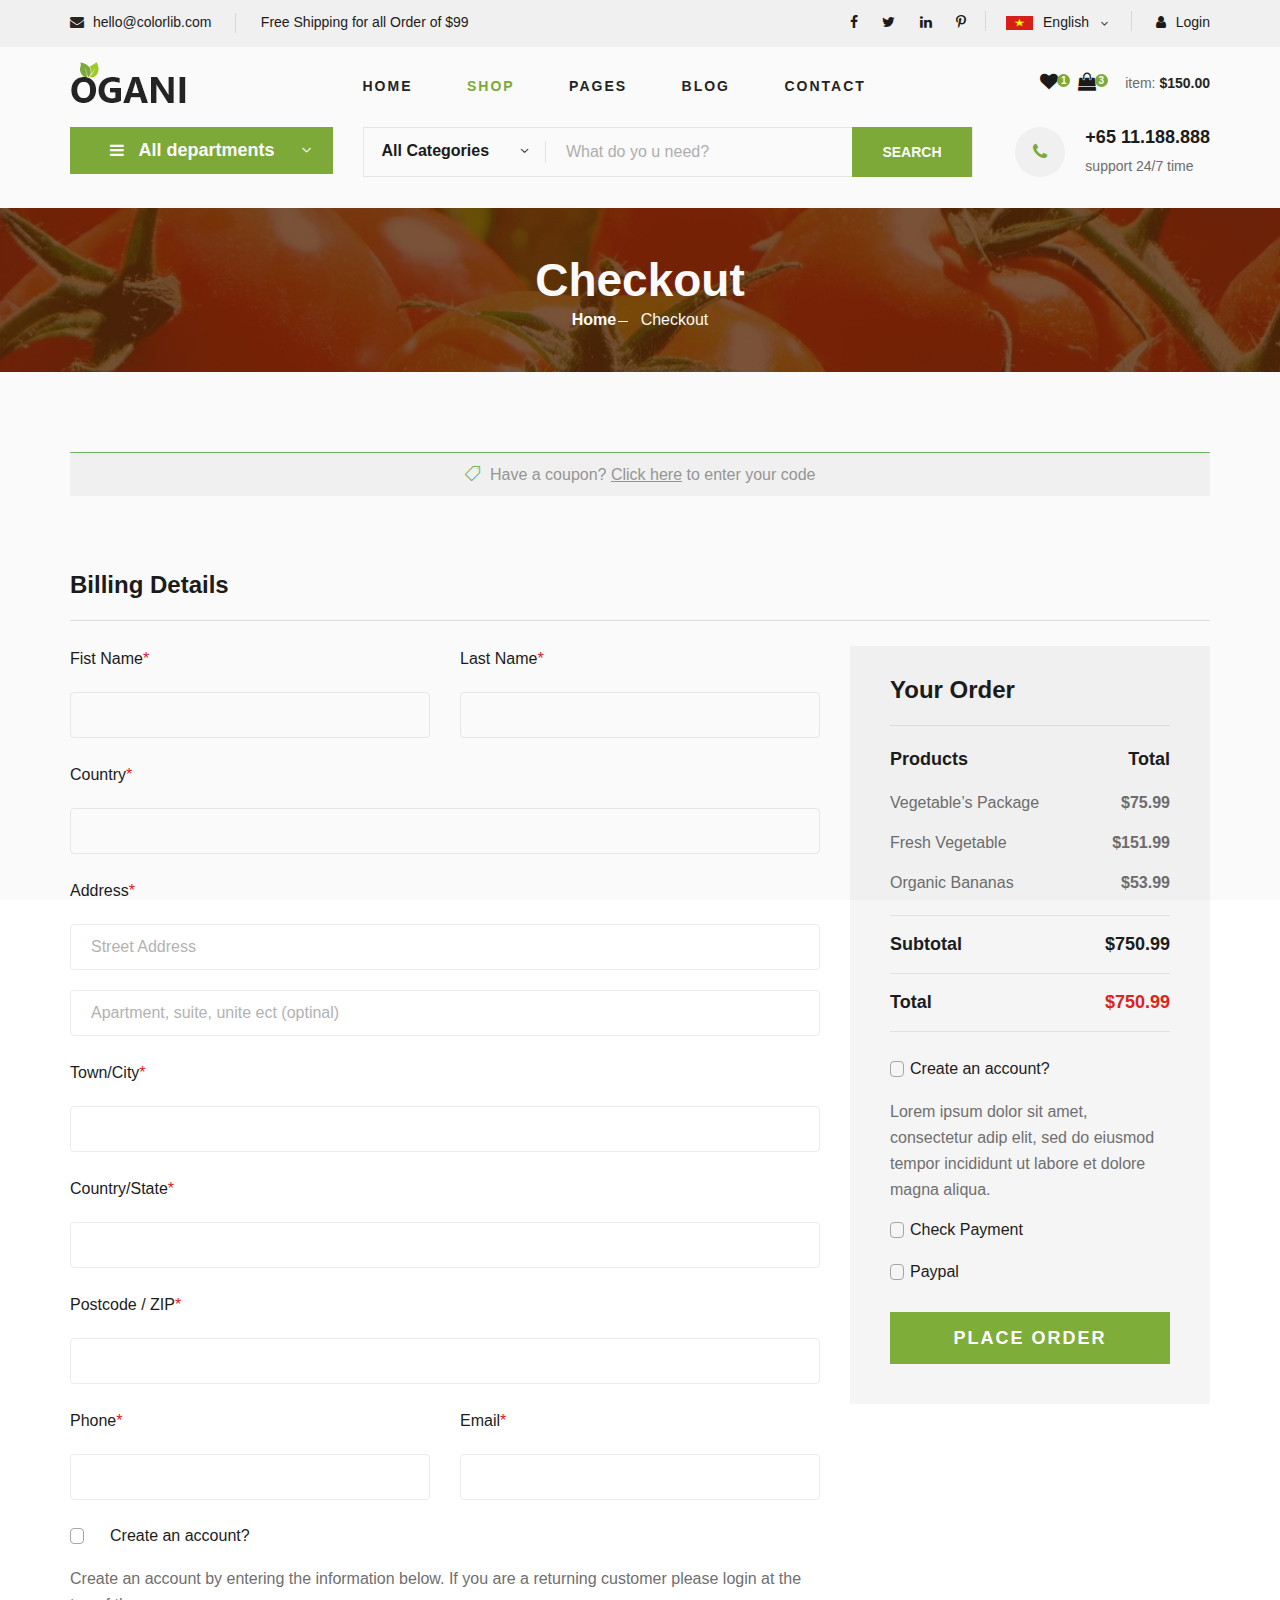
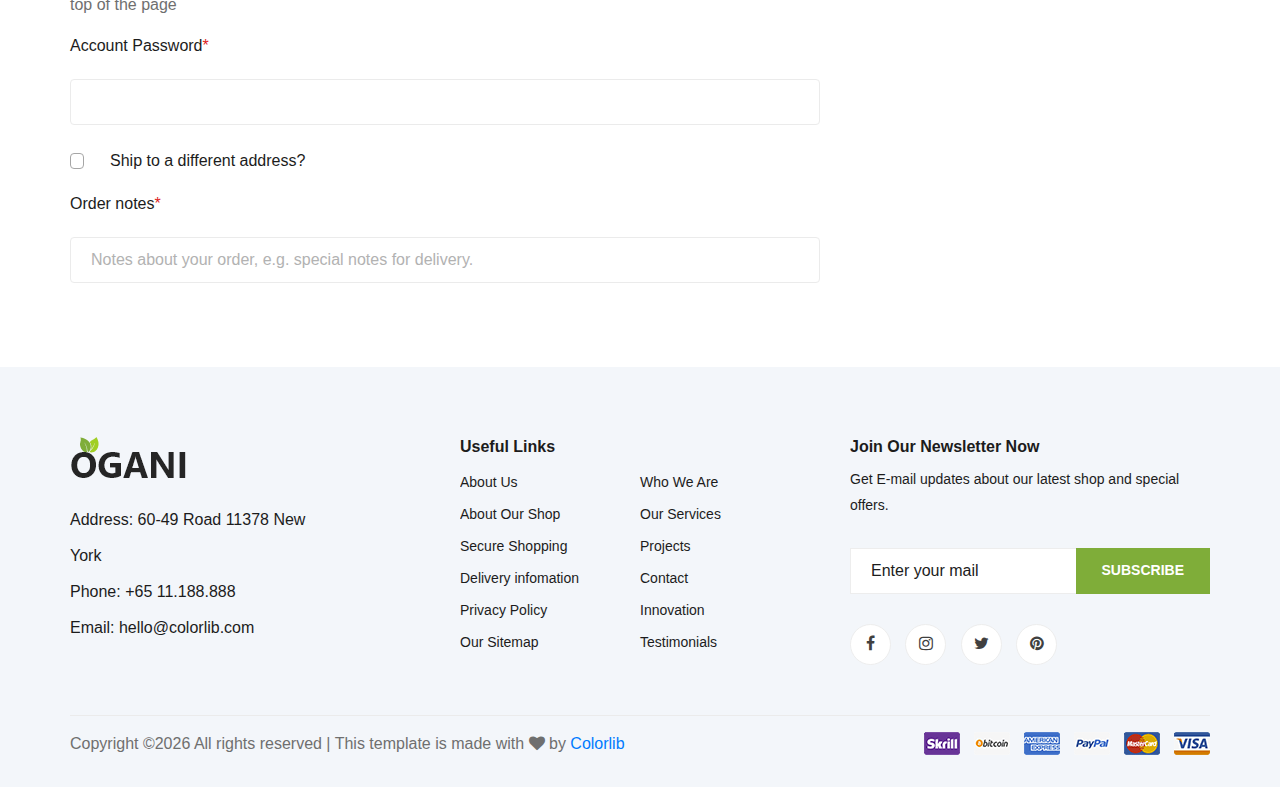
<file: CuaHangThucPham/checkout.html>
<!DOCTYPE html>
<html lang="zxx">

<head>
    <meta charset="UTF-8">
    <meta name="description" content="Ogani Template">
    <meta name="keywords" content="Ogani, unica, creative, html">
    <meta name="viewport" content="width=device-width, initial-scale=1.0">
    <meta http-equiv="X-UA-Compatible" content="ie=edge">
    <title>Ogani | Template</title>

    <!-- Google Font -->
    <link href="https://fonts.googleapis.com/css2?family=Cairo:wght@200;300;400;600;900&display=swap" rel="stylesheet">

    <!-- Css Styles -->
    <link rel="stylesheet" href="css/bootstrap.min.css" type="text/css">
    <link rel="stylesheet" href="css/font-awesome.min.css" type="text/css">
    <link rel="stylesheet" href="css/elegant-icons.css" type="text/css">
    <link rel="stylesheet" href="css/nice-select.css" type="text/css">
    <link rel="stylesheet" href="css/jquery-ui.min.css" type="text/css">
    <link rel="stylesheet" href="css/owl.carousel.min.css" type="text/css">
    <link rel="stylesheet" href="css/slicknav.min.css" type="text/css">
    <link rel="stylesheet" href="css/style.css" type="text/css">
</head>

<body>
    <!-- Page Preloder -->
    <div id="preloder">
        <div class="loader"></div>
    </div>

    <!-- Humberger Begin -->
    <div class="humberger__menu__overlay"></div>
    <div class="humberger__menu__wrapper">
        <div class="humberger__menu__logo">
            <a href="#"><img src="img/logo.png" alt=""></a>
        </div>
        <div class="humberger__menu__cart">
            <ul>
                <li><a href="#"><i class="fa fa-heart"></i> <span>1</span></a></li>
                <li><a href="#"><i class="fa fa-shopping-bag"></i> <span>3</span></a></li>
            </ul>
            <div class="header__cart__price">item: <span>$150.00</span></div>
        </div>
        <div class="humberger__menu__widget">
            <div class="header__top__right__language">
                <img src="img/language.png" alt="">
                <div>English</div>
                <span class="arrow_carrot-down"></span>
                <ul>
                    <li><a href="#">Spanis</a></li>
                    <li><a href="#">English</a></li>
                </ul>
            </div>
            <div class="header__top__right__auth">
                <a href="#"><i class="fa fa-user"></i> Login</a>
            </div>
        </div>
        <nav class="humberger__menu__nav mobile-menu">
            <ul>
                <li class="active"><a href="./index.html">Home</a></li>
                <li><a href="./shop-grid.html">Shop</a></li>
                <li><a href="#">Pages</a>
                    <ul class="header__menu__dropdown">
                        <li><a href="./shop-details.html">Shop Details</a></li>
                        <li><a href="./shoping-cart.html">Shoping Cart</a></li>
                        <li><a href="./checkout.html">Check Out</a></li>
                        <li><a href="./blog-details.html">Blog Details</a></li>
                    </ul>
                </li>
                <li><a href="./blog.html">Blog</a></li>
                <li><a href="./contact.html">Contact</a></li>
            </ul>
        </nav>
        <div id="mobile-menu-wrap"></div>
        <div class="header__top__right__social">
            <a href="#"><i class="fa fa-facebook"></i></a>
            <a href="#"><i class="fa fa-twitter"></i></a>
            <a href="#"><i class="fa fa-linkedin"></i></a>
            <a href="#"><i class="fa fa-pinterest-p"></i></a>
        </div>
        <div class="humberger__menu__contact">
            <ul>
                <li><i class="fa fa-envelope"></i> hello@colorlib.com</li>
                <li>Free Shipping for all Order of $99</li>
            </ul>
        </div>
    </div>
    <!-- Humberger End -->

    <!-- Header Section Begin -->
    <header class="header">
        <div class="header__top">
            <div class="container">
                <div class="row">
                    <div class="col-lg-6">
                        <div class="header__top__left">
                            <ul>
                                <li><i class="fa fa-envelope"></i> hello@colorlib.com</li>
                                <li>Free Shipping for all Order of $99</li>
                            </ul>
                        </div>
                    </div>
                    <div class="col-lg-6">
                        <div class="header__top__right">
                            <div class="header__top__right__social">
                                <a href="#"><i class="fa fa-facebook"></i></a>
                                <a href="#"><i class="fa fa-twitter"></i></a>
                                <a href="#"><i class="fa fa-linkedin"></i></a>
                                <a href="#"><i class="fa fa-pinterest-p"></i></a>
                            </div>
                            <div class="header__top__right__language">
                                <img src="img/language.png" alt="">
                                <div>English</div>
                                <span class="arrow_carrot-down"></span>
                                <ul>
                                    <li><a href="#">Spanis</a></li>
                                    <li><a href="#">English</a></li>
                                </ul>
                            </div>
                            <div class="header__top__right__auth">
                                <a href="#"><i class="fa fa-user"></i> Login</a>
                            </div>
                        </div>
                    </div>
                </div>
            </div>
        </div>
        <div class="container">
            <div class="row">
                <div class="col-lg-3">
                    <div class="header__logo">
                        <a href="./index.html"><img src="img/logo.png" alt=""></a>
                    </div>
                </div>
                <div class="col-lg-6">
                    <nav class="header__menu">
                        <ul>
                            <li><a href="./index.html">Home</a></li>
                            <li class="active"><a href="./shop-grid.html">Shop</a></li>
                            <li><a href="#">Pages</a>
                                <ul class="header__menu__dropdown">
                                    <li><a href="./shop-details.html">Shop Details</a></li>
                                    <li><a href="./shoping-cart.html">Shoping Cart</a></li>
                                    <li><a href="./checkout.html">Check Out</a></li>
                                    <li><a href="./blog-details.html">Blog Details</a></li>
                                </ul>
                            </li>
                            <li><a href="./blog.html">Blog</a></li>
                            <li><a href="./contact.html">Contact</a></li>
                        </ul>
                    </nav>
                </div>
                <div class="col-lg-3">
                    <div class="header__cart">
                        <ul>
                            <li><a href="#"><i class="fa fa-heart"></i> <span>1</span></a></li>
                            <li><a href="#"><i class="fa fa-shopping-bag"></i> <span>3</span></a></li>
                        </ul>
                        <div class="header__cart__price">item: <span>$150.00</span></div>
                    </div>
                </div>
            </div>
            <div class="humberger__open">
                <i class="fa fa-bars"></i>
            </div>
        </div>
    </header>
    <!-- Header Section End -->

    <!-- Hero Section Begin -->
    <section class="hero hero-normal">
        <div class="container">
            <div class="row">
                <div class="col-lg-3">
                    <div class="hero__categories">
                        <div class="hero__categories__all">
                            <i class="fa fa-bars"></i>
                            <span>All departments</span>
                        </div>
                        <ul>
                            <li><a href="#">Fresh Meat</a></li>
                            <li><a href="#">Vegetables</a></li>
                            <li><a href="#">Fruit & Nut Gifts</a></li>
                            <li><a href="#">Fresh Berries</a></li>
                            <li><a href="#">Ocean Foods</a></li>
                            <li><a href="#">Butter & Eggs</a></li>
                            <li><a href="#">Fastfood</a></li>
                            <li><a href="#">Fresh Onion</a></li>
                            <li><a href="#">Papayaya & Crisps</a></li>
                            <li><a href="#">Oatmeal</a></li>
                            <li><a href="#">Fresh Bananas</a></li>
                        </ul>
                    </div>
                </div>
                <div class="col-lg-9">
                    <div class="hero__search">
                        <div class="hero__search__form">
                            <form action="#">
                                <div class="hero__search__categories">
                                    All Categories
                                    <span class="arrow_carrot-down"></span>
                                </div>
                                <input type="text" placeholder="What do yo u need?">
                                <button type="submit" class="site-btn">SEARCH</button>
                            </form>
                        </div>
                        <div class="hero__search__phone">
                            <div class="hero__search__phone__icon">
                                <i class="fa fa-phone"></i>
                            </div>
                            <div class="hero__search__phone__text">
                                <h5>+65 11.188.888</h5>
                                <span>support 24/7 time</span>
                            </div>
                        </div>
                    </div>
                </div>
            </div>
        </div>
    </section>
    <!-- Hero Section End -->

    
    <!-- Breadcrumb Section Begin -->
    <section class="breadcrumb-section set-bg" data-setbg="img/breadcrumb.jpg">
        <div class="container">
            <div class="row">
                <div class="col-lg-12 text-center">
                    <div class="breadcrumb__text">
                        <h2>Checkout</h2>
                        <div class="breadcrumb__option">
                            <a href="./index.html">Home</a>
                            <span>Checkout</span>
                        </div>
                    </div>
                </div>
            </div>
        </div>
    </section>
    <!-- Breadcrumb Section End -->

    <!-- Checkout Section Begin -->
    <section class="checkout spad">
        <div class="container">
            <div class="row">
                <div class="col-lg-12">
                    <h6><span class="icon_tag_alt"></span> Have a coupon? <a href="#">Click here</a> to enter your code
                    </h6>
                </div>
            </div>
            <div class="checkout__form">
                <h4>Billing Details</h4>
                <form action="#">
                    <div class="row">
                        <div class="col-lg-8 col-md-6">
                            <div class="row">
                                <div class="col-lg-6">
                                    <div class="checkout__input">
                                        <p>Fist Name<span>*</span></p>
                                        <input type="text">
                                    </div>
                                </div>
                                <div class="col-lg-6">
                                    <div class="checkout__input">
                                        <p>Last Name<span>*</span></p>
                                        <input type="text">
                                    </div>
                                </div>
                            </div>
                            <div class="checkout__input">
                                <p>Country<span>*</span></p>
                                <input type="text">
                            </div>
                            <div class="checkout__input">
                                <p>Address<span>*</span></p>
                                <input type="text" placeholder="Street Address" class="checkout__input__add">
                                <input type="text" placeholder="Apartment, suite, unite ect (optinal)">
                            </div>
                            <div class="checkout__input">
                                <p>Town/City<span>*</span></p>
                                <input type="text">
                            </div>
                            <div class="checkout__input">
                                <p>Country/State<span>*</span></p>
                                <input type="text">
                            </div>
                            <div class="checkout__input">
                                <p>Postcode / ZIP<span>*</span></p>
                                <input type="text">
                            </div>
                            <div class="row">
                                <div class="col-lg-6">
                                    <div class="checkout__input">
                                        <p>Phone<span>*</span></p>
                                        <input type="text">
                                    </div>
                                </div>
                                <div class="col-lg-6">
                                    <div class="checkout__input">
                                        <p>Email<span>*</span></p>
                                        <input type="text">
                                    </div>
                                </div>
                            </div>
                            <div class="checkout__input__checkbox">
                                <label for="acc">
                                    Create an account?
                                    <input type="checkbox" id="acc">
                                    <span class="checkmark"></span>
                                </label>
                            </div>
                            <p>Create an account by entering the information below. If you are a returning customer
                                please login at the top of the page</p>
                            <div class="checkout__input">
                                <p>Account Password<span>*</span></p>
                                <input type="text">
                            </div>
                            <div class="checkout__input__checkbox">
                                <label for="diff-acc">
                                    Ship to a different address?
                                    <input type="checkbox" id="diff-acc">
                                    <span class="checkmark"></span>
                                </label>
                            </div>
                            <div class="checkout__input">
                                <p>Order notes<span>*</span></p>
                                <input type="text"
                                    placeholder="Notes about your order, e.g. special notes for delivery.">
                            </div>
                        </div>
                        <div class="col-lg-4 col-md-6">
                            <div class="checkout__order">
                                <h4>Your Order</h4>
                                <div class="checkout__order__products">Products <span>Total</span></div>
                                <ul>
                                    <li>Vegetable’s Package <span>$75.99</span></li>
                                    <li>Fresh Vegetable <span>$151.99</span></li>
                                    <li>Organic Bananas <span>$53.99</span></li>
                                </ul>
                                <div class="checkout__order__subtotal">Subtotal <span>$750.99</span></div>
                                <div class="checkout__order__total">Total <span>$750.99</span></div>
                                <div class="checkout__input__checkbox">
                                    <label for="acc-or">
                                        Create an account?
                                        <input type="checkbox" id="acc-or">
                                        <span class="checkmark"></span>
                                    </label>
                                </div>
                                <p>Lorem ipsum dolor sit amet, consectetur adip elit, sed do eiusmod tempor incididunt
                                    ut labore et dolore magna aliqua.</p>
                                <div class="checkout__input__checkbox">
                                    <label for="payment">
                                        Check Payment
                                        <input type="checkbox" id="payment">
                                        <span class="checkmark"></span>
                                    </label>
                                </div>
                                <div class="checkout__input__checkbox">
                                    <label for="paypal">
                                        Paypal
                                        <input type="checkbox" id="paypal">
                                        <span class="checkmark"></span>
                                    </label>
                                </div>
                                <button type="submit" class="site-btn">PLACE ORDER</button>
                            </div>
                        </div>
                    </div>
                </form>
            </div>
        </div>
    </section>
    <!-- Checkout Section End -->

    <!-- Footer Section Begin -->
    <footer class="footer spad">
        <div class="container">
            <div class="row">
                <div class="col-lg-3 col-md-6 col-sm-6">
                    <div class="footer__about">
                        <div class="footer__about__logo">
                            <a href="./index.html"><img src="img/logo.png" alt=""></a>
                        </div>
                        <ul>
                            <li>Address: 60-49 Road 11378 New York</li>
                            <li>Phone: +65 11.188.888</li>
                            <li>Email: hello@colorlib.com</li>
                        </ul>
                    </div>
                </div>
                <div class="col-lg-4 col-md-6 col-sm-6 offset-lg-1">
                    <div class="footer__widget">
                        <h6>Useful Links</h6>
                        <ul>
                            <li><a href="#">About Us</a></li>
                            <li><a href="#">About Our Shop</a></li>
                            <li><a href="#">Secure Shopping</a></li>
                            <li><a href="#">Delivery infomation</a></li>
                            <li><a href="#">Privacy Policy</a></li>
                            <li><a href="#">Our Sitemap</a></li>
                        </ul>
                        <ul>
                            <li><a href="#">Who We Are</a></li>
                            <li><a href="#">Our Services</a></li>
                            <li><a href="#">Projects</a></li>
                            <li><a href="#">Contact</a></li>
                            <li><a href="#">Innovation</a></li>
                            <li><a href="#">Testimonials</a></li>
                        </ul>
                    </div>
                </div>
                <div class="col-lg-4 col-md-12">
                    <div class="footer__widget">
                        <h6>Join Our Newsletter Now</h6>
                        <p>Get E-mail updates about our latest shop and special offers.</p>
                        <form action="#">
                            <input type="text" placeholder="Enter your mail">
                            <button type="submit" class="site-btn">Subscribe</button>
                        </form>
                        <div class="footer__widget__social">
                            <a href="#"><i class="fa fa-facebook"></i></a>
                            <a href="#"><i class="fa fa-instagram"></i></a>
                            <a href="#"><i class="fa fa-twitter"></i></a>
                            <a href="#"><i class="fa fa-pinterest"></i></a>
                        </div>
                    </div>
                </div>
            </div>
            <div class="row">
                <div class="col-lg-12">
                    <div class="footer__copyright">
                        <div class="footer__copyright__text"><p><!-- Link back to Colorlib can't be removed. Template is licensed under CC BY 3.0. -->
  Copyright &copy;<script>document.write(new Date().getFullYear());</script> All rights reserved | This template is made with <i class="fa fa-heart" aria-hidden="true"></i> by <a href="https://colorlib.com" target="_blank">Colorlib</a>
  <!-- Link back to Colorlib can't be removed. Template is licensed under CC BY 3.0. --></p></div>
                        <div class="footer__copyright__payment"><img src="img/payment-item.png" alt=""></div>
                    </div>
                </div>
            </div>
        </div>
    </footer>
    <!-- Footer Section End -->

    <!-- Js Plugins -->
    <script src="js/jquery-3.3.1.min.js"></script>
    <script src="js/bootstrap.min.js"></script>
    <script src="js/jquery.nice-select.min.js"></script>
    <script src="js/jquery-ui.min.js"></script>
    <script src="js/jquery.slicknav.js"></script>
    <script src="js/mixitup.min.js"></script>
    <script src="js/owl.carousel.min.js"></script>
    <script src="js/main.js"></script>

 

</body>

</html>
</file>
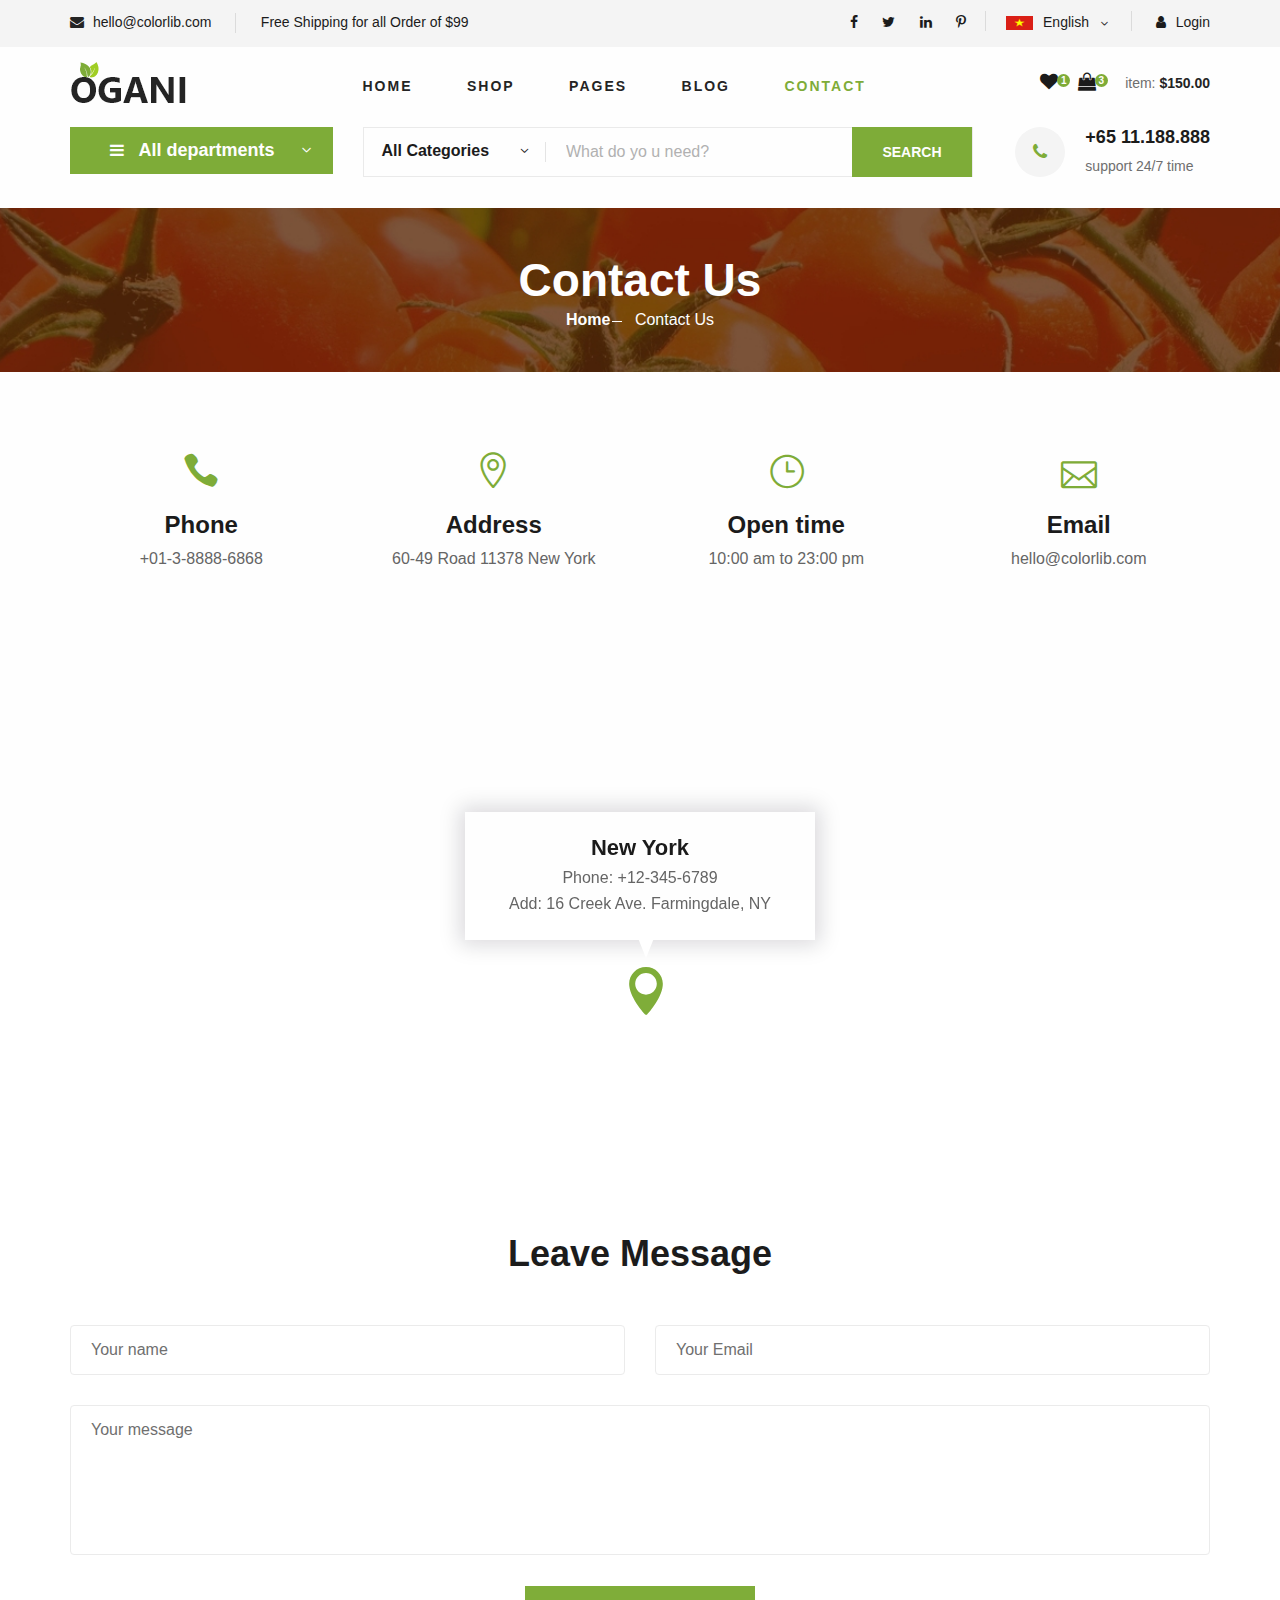
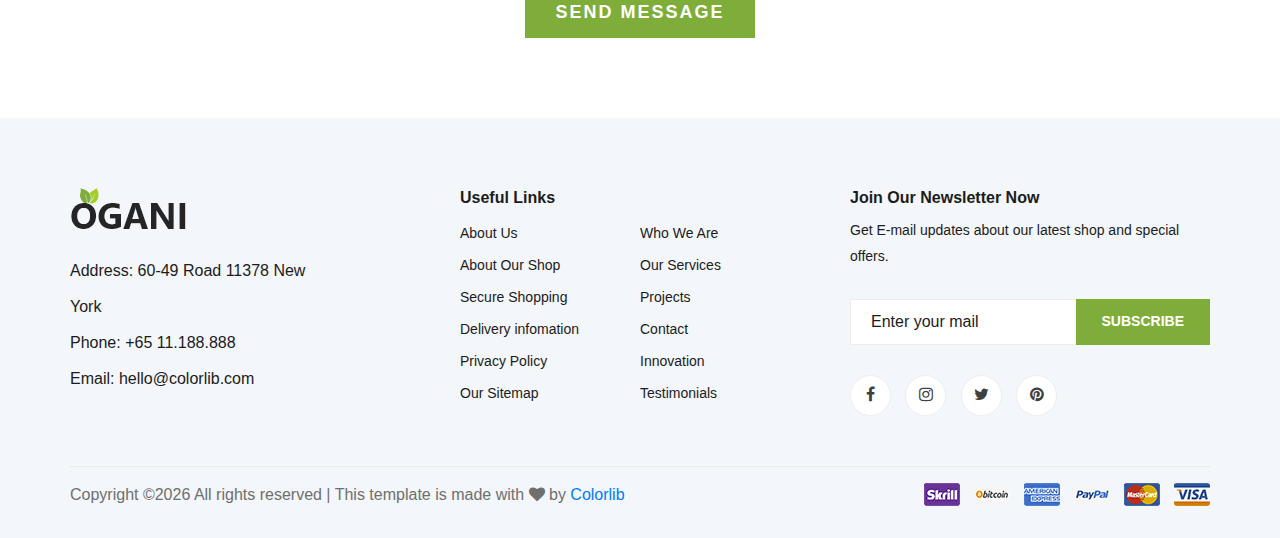
<file: CuaHangThucPham/contact.html>
<!DOCTYPE html>
<html lang="zxx">

<head>
    <meta charset="UTF-8">
    <meta name="description" content="Ogani Template">
    <meta name="keywords" content="Ogani, unica, creative, html">
    <meta name="viewport" content="width=device-width, initial-scale=1.0">
    <meta http-equiv="X-UA-Compatible" content="ie=edge">
    <title>Ogani | Template</title>

    <!-- Google Font -->
    <link href="https://fonts.googleapis.com/css2?family=Cairo:wght@200;300;400;600;900&display=swap" rel="stylesheet">

    <!-- Css Styles -->
    <link rel="stylesheet" href="css/bootstrap.min.css" type="text/css">
    <link rel="stylesheet" href="css/font-awesome.min.css" type="text/css">
    <link rel="stylesheet" href="css/elegant-icons.css" type="text/css">
    <link rel="stylesheet" href="css/nice-select.css" type="text/css">
    <link rel="stylesheet" href="css/jquery-ui.min.css" type="text/css">
    <link rel="stylesheet" href="css/owl.carousel.min.css" type="text/css">
    <link rel="stylesheet" href="css/slicknav.min.css" type="text/css">
    <link rel="stylesheet" href="css/style.css" type="text/css">
</head>

<body>
    <!-- Page Preloder -->
    <div id="preloder">
        <div class="loader"></div>
    </div>

    <!-- Humberger Begin -->
    <div class="humberger__menu__overlay"></div>
    <div class="humberger__menu__wrapper">
        <div class="humberger__menu__logo">
            <a href="#"><img src="img/logo.png" alt=""></a>
        </div>
        <div class="humberger__menu__cart">
            <ul>
                <li><a href="#"><i class="fa fa-heart"></i> <span>1</span></a></li>
                <li><a href="#"><i class="fa fa-shopping-bag"></i> <span>3</span></a></li>
            </ul>
            <div class="header__cart__price">item: <span>$150.00</span></div>
        </div>
        <div class="humberger__menu__widget">
            <div class="header__top__right__language">
                <img src="img/language.png" alt="">
                <div>English</div>
                <span class="arrow_carrot-down"></span>
                <ul>
                    <li><a href="#">Spanis</a></li>
                    <li><a href="#">English</a></li>
                </ul>
            </div>
            <div class="header__top__right__auth">
                <a href="#"><i class="fa fa-user"></i> Login</a>
            </div>
        </div>
        <nav class="humberger__menu__nav mobile-menu">
            <ul>
                <li class="active"><a href="./index.html">Home</a></li>
                <li><a href="./shop-grid.html">Shop</a></li>
                <li><a href="#">Pages</a>
                    <ul class="header__menu__dropdown">
                        <li><a href="./shop-details.html">Shop Details</a></li>
                        <li><a href="./shoping-cart.html">Shoping Cart</a></li>
                        <li><a href="./checkout.html">Check Out</a></li>
                        <li><a href="./blog-details.html">Blog Details</a></li>
                    </ul>
                </li>
                <li><a href="./blog.html">Blog</a></li>
                <li><a href="./contact.html">Contact</a></li>
            </ul>
        </nav>
        <div id="mobile-menu-wrap"></div>
        <div class="header__top__right__social">
            <a href="#"><i class="fa fa-facebook"></i></a>
            <a href="#"><i class="fa fa-twitter"></i></a>
            <a href="#"><i class="fa fa-linkedin"></i></a>
            <a href="#"><i class="fa fa-pinterest-p"></i></a>
        </div>
        <div class="humberger__menu__contact">
            <ul>
                <li><i class="fa fa-envelope"></i> hello@colorlib.com</li>
                <li>Free Shipping for all Order of $99</li>
            </ul>
        </div>
    </div>
    <!-- Humberger End -->

    <!-- Header Section Begin -->
    <header class="header">
        <div class="header__top">
            <div class="container">
                <div class="row">
                    <div class="col-lg-6">
                        <div class="header__top__left">
                            <ul>
                                <li><i class="fa fa-envelope"></i> hello@colorlib.com</li>
                                <li>Free Shipping for all Order of $99</li>
                            </ul>
                        </div>
                    </div>
                    <div class="col-lg-6">
                        <div class="header__top__right">
                            <div class="header__top__right__social">
                                <a href="#"><i class="fa fa-facebook"></i></a>
                                <a href="#"><i class="fa fa-twitter"></i></a>
                                <a href="#"><i class="fa fa-linkedin"></i></a>
                                <a href="#"><i class="fa fa-pinterest-p"></i></a>
                            </div>
                            <div class="header__top__right__language">
                                <img src="img/language.png" alt="">
                                <div>English</div>
                                <span class="arrow_carrot-down"></span>
                                <ul>
                                    <li><a href="#">Spanis</a></li>
                                    <li><a href="#">English</a></li>
                                </ul>
                            </div>
                            <div class="header__top__right__auth">
                                <a href="#"><i class="fa fa-user"></i> Login</a>
                            </div>
                        </div>
                    </div>
                </div>
            </div>
        </div>
        <div class="container">
            <div class="row">
                <div class="col-lg-3">
                    <div class="header__logo">
                        <a href="./index.html"><img src="img/logo.png" alt=""></a>
                    </div>
                </div>
                <div class="col-lg-6">
                    <nav class="header__menu">
                        <ul>
                            <li><a href="./index.html">Home</a></li>
                            <li><a href="./shop-grid.html">Shop</a></li>
                            <li><a href="#">Pages</a>
                                <ul class="header__menu__dropdown">
                                    <li><a href="./shop-details.html">Shop Details</a></li>
                                    <li><a href="./shoping-cart.html">Shoping Cart</a></li>
                                    <li><a href="./checkout.html">Check Out</a></li>
                                    <li><a href="./blog-details.html">Blog Details</a></li>
                                </ul>
                            </li>
                            <li><a href="./blog.html">Blog</a></li>
                            <li class="active"><a href="./contact.html">Contact</a></li>
                        </ul>
                    </nav>
                </div>
                <div class="col-lg-3">
                    <div class="header__cart">
                        <ul>
                            <li><a href="#"><i class="fa fa-heart"></i> <span>1</span></a></li>
                            <li><a href="#"><i class="fa fa-shopping-bag"></i> <span>3</span></a></li>
                        </ul>
                        <div class="header__cart__price">item: <span>$150.00</span></div>
                    </div>
                </div>
            </div>
            <div class="humberger__open">
                <i class="fa fa-bars"></i>
            </div>
        </div>
    </header>
    <!-- Header Section End -->

    <!-- Hero Section Begin -->
    <section class="hero hero-normal">
        <div class="container">
            <div class="row">
                <div class="col-lg-3">
                    <div class="hero__categories">
                        <div class="hero__categories__all">
                            <i class="fa fa-bars"></i>
                            <span>All departments</span>
                        </div>
                        <ul>
                            <li><a href="#">Fresh Meat</a></li>
                            <li><a href="#">Vegetables</a></li>
                            <li><a href="#">Fruit & Nut Gifts</a></li>
                            <li><a href="#">Fresh Berries</a></li>
                            <li><a href="#">Ocean Foods</a></li>
                            <li><a href="#">Butter & Eggs</a></li>
                            <li><a href="#">Fastfood</a></li>
                            <li><a href="#">Fresh Onion</a></li>
                            <li><a href="#">Papayaya & Crisps</a></li>
                            <li><a href="#">Oatmeal</a></li>
                            <li><a href="#">Fresh Bananas</a></li>
                        </ul>
                    </div>
                </div>
                <div class="col-lg-9">
                    <div class="hero__search">
                        <div class="hero__search__form">
                            <form action="#">
                                <div class="hero__search__categories">
                                    All Categories
                                    <span class="arrow_carrot-down"></span>
                                </div>
                                <input type="text" placeholder="What do yo u need?">
                                <button type="submit" class="site-btn">SEARCH</button>
                            </form>
                        </div>
                        <div class="hero__search__phone">
                            <div class="hero__search__phone__icon">
                                <i class="fa fa-phone"></i>
                            </div>
                            <div class="hero__search__phone__text">
                                <h5>+65 11.188.888</h5>
                                <span>support 24/7 time</span>
                            </div>
                        </div>
                    </div>
                </div>
            </div>
        </div>
    </section>
    <!-- Hero Section End -->

    <!-- Breadcrumb Section Begin -->
    <section class="breadcrumb-section set-bg" data-setbg="img/breadcrumb.jpg">
        <div class="container">
            <div class="row">
                <div class="col-lg-12 text-center">
                    <div class="breadcrumb__text">
                        <h2>Contact Us</h2>
                        <div class="breadcrumb__option">
                            <a href="./index.html">Home</a>
                            <span>Contact Us</span>
                        </div>
                    </div>
                </div>
            </div>
        </div>
    </section>
    <!-- Breadcrumb Section End -->

    <!-- Contact Section Begin -->
    <section class="contact spad">
        <div class="container">
            <div class="row">
                <div class="col-lg-3 col-md-3 col-sm-6 text-center">
                    <div class="contact__widget">
                        <span class="icon_phone"></span>
                        <h4>Phone</h4>
                        <p>+01-3-8888-6868</p>
                    </div>
                </div>
                <div class="col-lg-3 col-md-3 col-sm-6 text-center">
                    <div class="contact__widget">
                        <span class="icon_pin_alt"></span>
                        <h4>Address</h4>
                        <p>60-49 Road 11378 New York</p>
                    </div>
                </div>
                <div class="col-lg-3 col-md-3 col-sm-6 text-center">
                    <div class="contact__widget">
                        <span class="icon_clock_alt"></span>
                        <h4>Open time</h4>
                        <p>10:00 am to 23:00 pm</p>
                    </div>
                </div>
                <div class="col-lg-3 col-md-3 col-sm-6 text-center">
                    <div class="contact__widget">
                        <span class="icon_mail_alt"></span>
                        <h4>Email</h4>
                        <p>hello@colorlib.com</p>
                    </div>
                </div>
            </div>
        </div>
    </section>
    <!-- Contact Section End -->

    <!-- Map Begin -->
    <div class="map">
        <iframe
            src="https://www.google.com/maps/embed?pb=!1m18!1m12!1m3!1d49116.39176087041!2d-86.41867791216099!3d39.69977417971648!2m3!1f0!2f0!3f0!3m2!1i1024!2i768!4f13.1!3m3!1m2!1s0x886ca48c841038a1%3A0x70cfba96bf847f0!2sPlainfield%2C%20IN%2C%20USA!5e0!3m2!1sen!2sbd!4v1586106673811!5m2!1sen!2sbd"
            height="500" style="border:0;" allowfullscreen="" aria-hidden="false" tabindex="0"></iframe>
        <div class="map-inside">
            <i class="icon_pin"></i>
            <div class="inside-widget">
                <h4>New York</h4>
                <ul>
                    <li>Phone: +12-345-6789</li>
                    <li>Add: 16 Creek Ave. Farmingdale, NY</li>
                </ul>
            </div>
        </div>
    </div>
    <!-- Map End -->

    <!-- Contact Form Begin -->
    <div class="contact-form spad">
        <div class="container">
            <div class="row">
                <div class="col-lg-12">
                    <div class="contact__form__title">
                        <h2>Leave Message</h2>
                    </div>
                </div>
            </div>
            <form action="#">
                <div class="row">
                    <div class="col-lg-6 col-md-6">
                        <input type="text" placeholder="Your name">
                    </div>
                    <div class="col-lg-6 col-md-6">
                        <input type="text" placeholder="Your Email">
                    </div>
                    <div class="col-lg-12 text-center">
                        <textarea placeholder="Your message"></textarea>
                        <button type="submit" class="site-btn">SEND MESSAGE</button>
                    </div>
                </div>
            </form>
        </div>
    </div>
    <!-- Contact Form End -->

    <!-- Footer Section Begin -->
    <footer class="footer spad">
        <div class="container">
            <div class="row">
                <div class="col-lg-3 col-md-6 col-sm-6">
                    <div class="footer__about">
                        <div class="footer__about__logo">
                            <a href="./index.html"><img src="img/logo.png" alt=""></a>
                        </div>
                        <ul>
                            <li>Address: 60-49 Road 11378 New York</li>
                            <li>Phone: +65 11.188.888</li>
                            <li>Email: hello@colorlib.com</li>
                        </ul>
                    </div>
                </div>
                <div class="col-lg-4 col-md-6 col-sm-6 offset-lg-1">
                    <div class="footer__widget">
                        <h6>Useful Links</h6>
                        <ul>
                            <li><a href="#">About Us</a></li>
                            <li><a href="#">About Our Shop</a></li>
                            <li><a href="#">Secure Shopping</a></li>
                            <li><a href="#">Delivery infomation</a></li>
                            <li><a href="#">Privacy Policy</a></li>
                            <li><a href="#">Our Sitemap</a></li>
                        </ul>
                        <ul>
                            <li><a href="#">Who We Are</a></li>
                            <li><a href="#">Our Services</a></li>
                            <li><a href="#">Projects</a></li>
                            <li><a href="#">Contact</a></li>
                            <li><a href="#">Innovation</a></li>
                            <li><a href="#">Testimonials</a></li>
                        </ul>
                    </div>
                </div>
                <div class="col-lg-4 col-md-12">
                    <div class="footer__widget">
                        <h6>Join Our Newsletter Now</h6>
                        <p>Get E-mail updates about our latest shop and special offers.</p>
                        <form action="#">
                            <input type="text" placeholder="Enter your mail">
                            <button type="submit" class="site-btn">Subscribe</button>
                        </form>
                        <div class="footer__widget__social">
                            <a href="#"><i class="fa fa-facebook"></i></a>
                            <a href="#"><i class="fa fa-instagram"></i></a>
                            <a href="#"><i class="fa fa-twitter"></i></a>
                            <a href="#"><i class="fa fa-pinterest"></i></a>
                        </div>
                    </div>
                </div>
            </div>
            <div class="row">
                <div class="col-lg-12">
                    <div class="footer__copyright">
                        <div class="footer__copyright__text"><p><!-- Link back to Colorlib can't be removed. Template is licensed under CC BY 3.0. -->
  Copyright &copy;<script>document.write(new Date().getFullYear());</script> All rights reserved | This template is made with <i class="fa fa-heart" aria-hidden="true"></i> by <a href="https://colorlib.com" target="_blank">Colorlib</a>
  <!-- Link back to Colorlib can't be removed. Template is licensed under CC BY 3.0. --></p></div>
                        <div class="footer__copyright__payment"><img src="img/payment-item.png" alt=""></div>
                    </div>
                </div>
            </div>
        </div>
    </footer>
    <!-- Footer Section End -->

    <!-- Js Plugins -->
    <script src="js/jquery-3.3.1.min.js"></script>
    <script src="js/bootstrap.min.js"></script>
    <script src="js/jquery.nice-select.min.js"></script>
    <script src="js/jquery-ui.min.js"></script>
    <script src="js/jquery.slicknav.js"></script>
    <script src="js/mixitup.min.js"></script>
    <script src="js/owl.carousel.min.js"></script>
    <script src="js/main.js"></script>



</body>

</html>
</file>
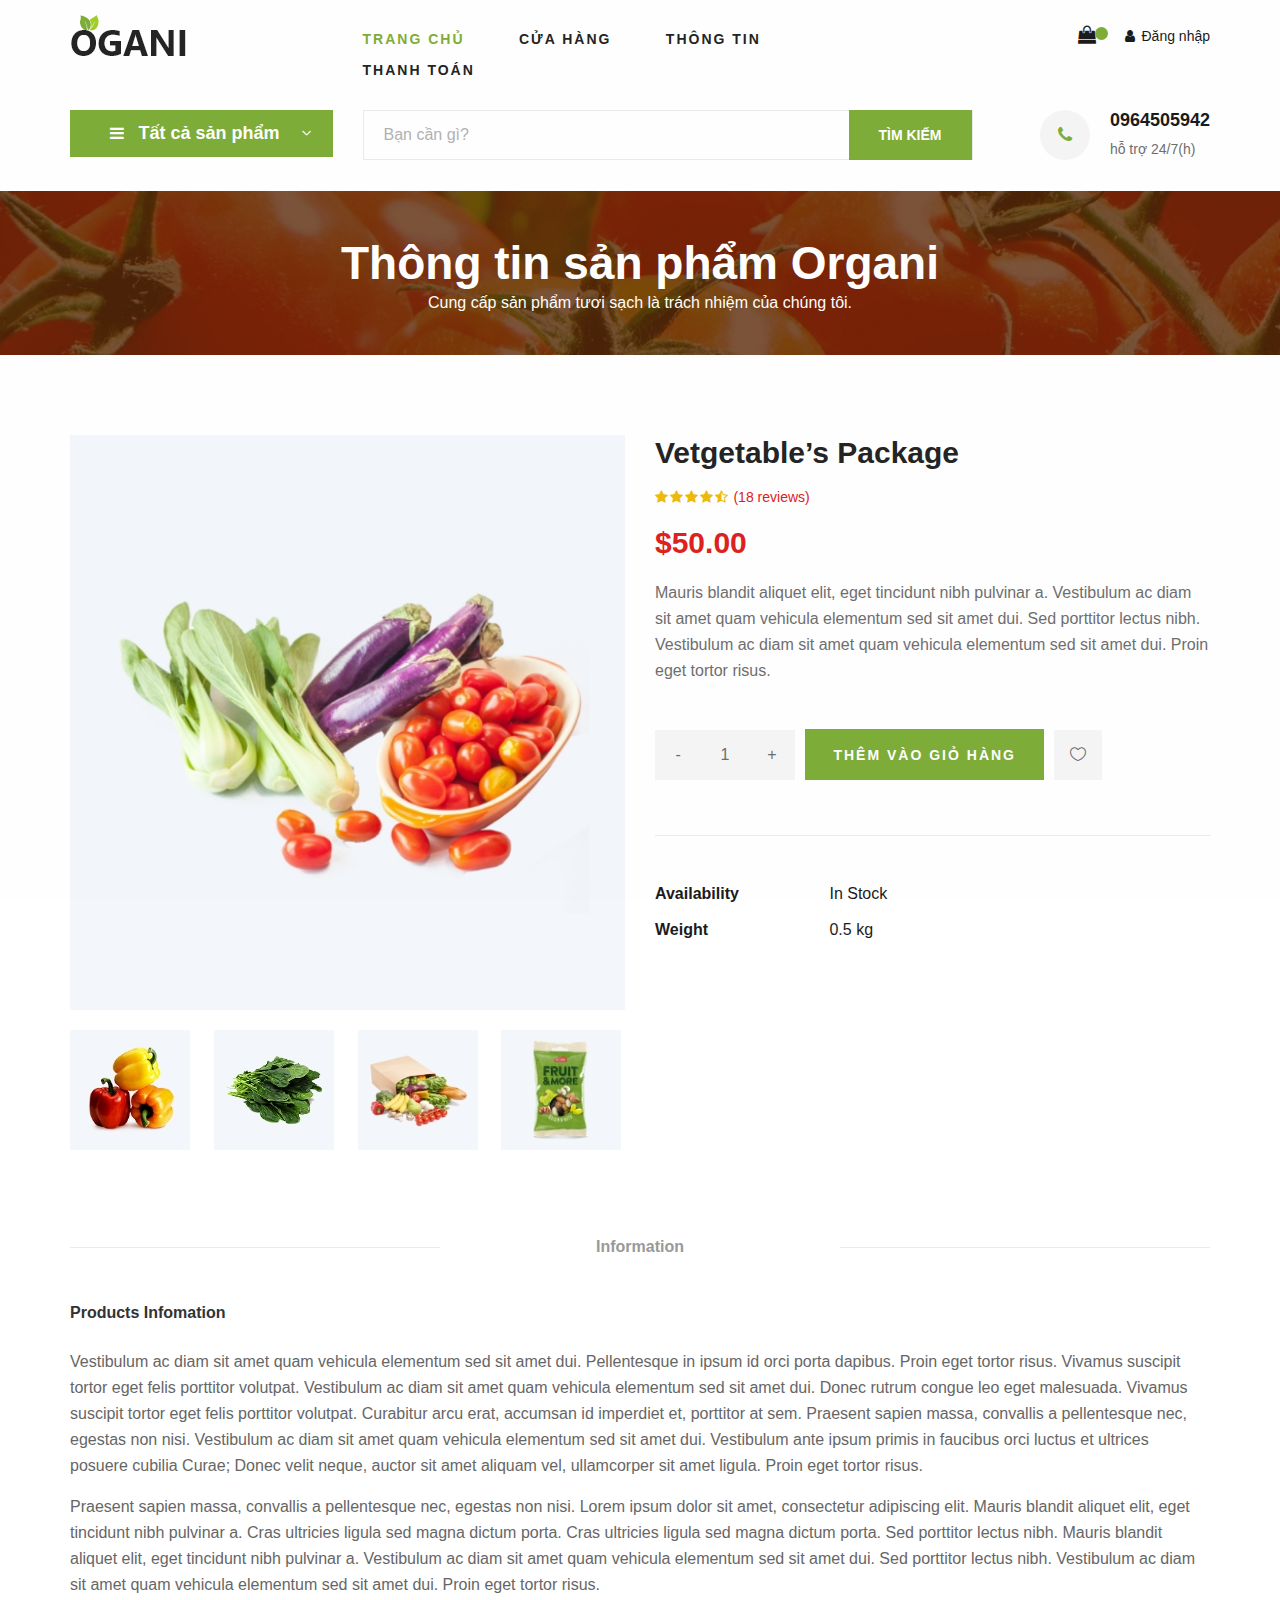
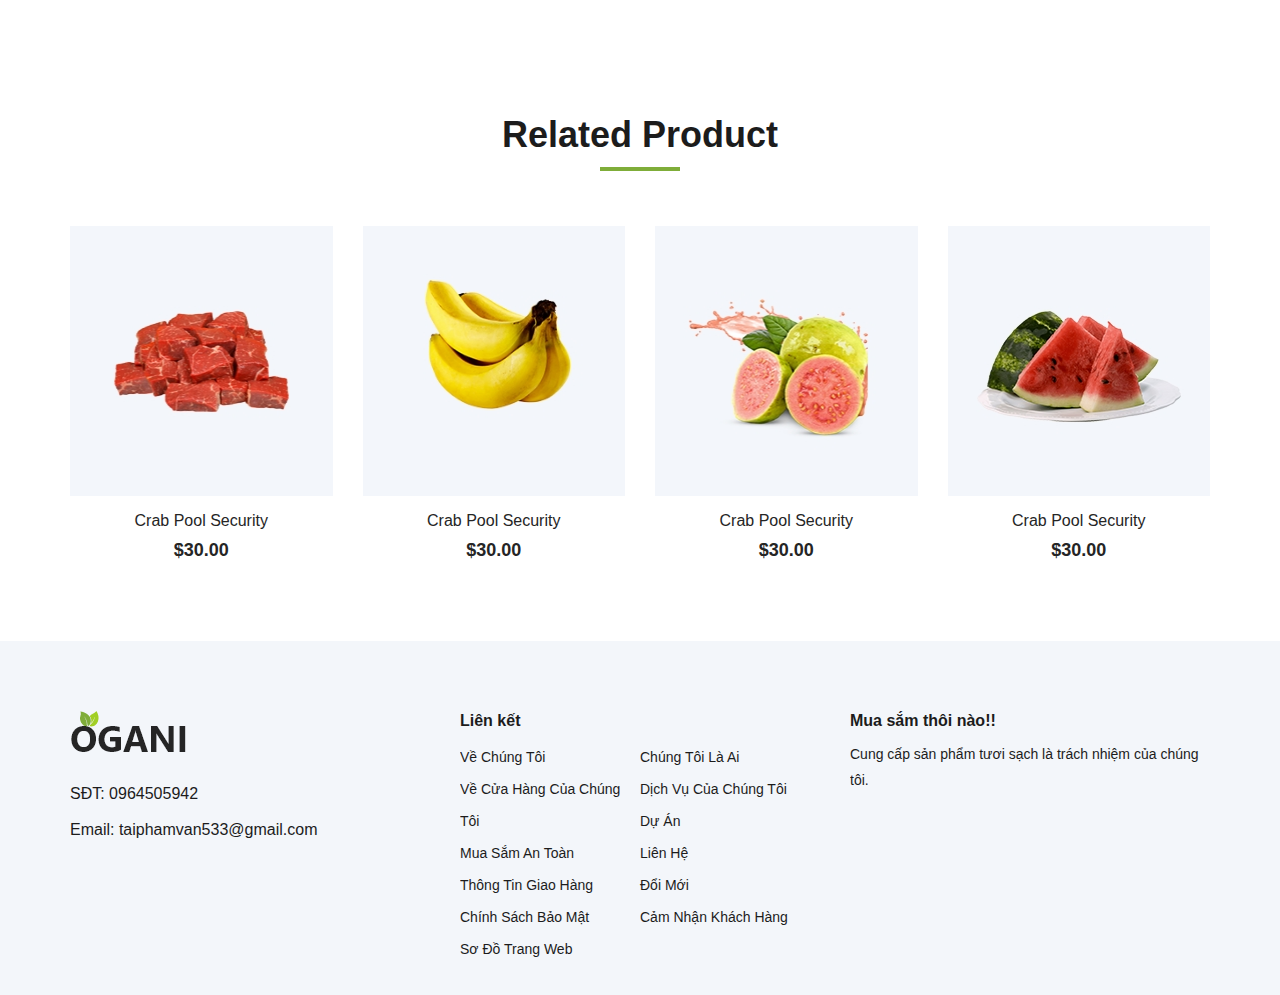
<file: CuaHangThucPham/shop-details.html>
<!DOCTYPE html>
<html lang="zxx">

<head>
    <meta charset="UTF-8">
    <meta name="description" content="Ogani Template">
    <meta name="keywords" content="Ogani, unica, creative, html">
    <meta name="viewport" content="width=device-width, initial-scale=1.0">
    <meta http-equiv="X-UA-Compatible" content="ie=edge">
    <title>Ogani | Template</title>

    <!-- Google Font -->
    <link href="https://fonts.googleapis.com/css2?family=Cairo:wght@200;300;400;600;900&display=swap" rel="stylesheet">

    <!-- Css Styles -->
    <link rel="stylesheet" href="css/bootstrap.min.css" type="text/css">
    <link rel="stylesheet" href="css/font-awesome.min.css" type="text/css">
    <link rel="stylesheet" href="css/elegant-icons.css" type="text/css">
    <link rel="stylesheet" href="css/nice-select.css" type="text/css">
    <link rel="stylesheet" href="css/jquery-ui.min.css" type="text/css">
    <link rel="stylesheet" href="css/owl.carousel.min.css" type="text/css">
    <link rel="stylesheet" href="css/slicknav.min.css" type="text/css">
    <link rel="stylesheet" href="css/style.css" type="text/css">
</head>

<body>
    <!-- Page Preloder -->
    <div id="preloder">
        <div class="loader"></div>
    </div>

    <!-- Humberger End -->

    <!-- Header Section Begin -->
    <header class="header">
        
        <div class="container">
            <div class="row">
                <div class="col-lg-3">
                    <div class="header__logo">
                        <a href="./index.html"><img src="img/logo.png" alt=""></a>
                    </div>
                </div>
                <div class="col-lg-6">
                    <nav class="header__menu">
                        <ul>
                            <li class="active"><a href="./index.html">Trang chủ</a></li>
                            <li><a href="./shop-grid.html">Cửa hàng</a></li>
                            <li><a href="./shop-details.html">Thông tin</a></li>
                            <li><a href="./shoping-cart.html">Thanh toán</a></li>
                        </ul>
                    </nav>
                </div>
                <div class="col-lg-3">
                    <div class="header__cart">
                        <ul>
                            <li><a href="./shoping-cart.html"><i class="fa fa-shopping-bag"></i> <span></span></a></li>
                        </ul>
                        <div class="header__top__right__auth">
                            <a href="#"><i class="fa fa-user"></i>Đăng nhập</a>
                        </div>
                    </div>
                </div>
            </div>
            </div>
            <div class="humberger__open">
                <i class="fa fa-bars"></i>
            </div>
        </div>
    </header>
    <!-- Header Section End -->

    <!-- Hero Section Begin -->
    <section class="hero hero-normal">
        <div class="container">
            <div class="row">
                <div class="col-lg-3">
                    <div class="hero__categories">
                        <div class="hero__categories__all">
                            <i class="fa fa-bars"></i>
                            <span>Tất cả sản phẩm</span>
                        </div>
                        <ul>
                            <li><a href="#">Thực phẩm chế biến</a></li>
                            <li><a href="#">Trái cây tươi</a></li>
                            <li><a href="#">Thực phẩm khô & Hạt</a></li>
                            <li><a href="#">Nước uống tự nhiên</a></li>
                            <li><a href="#">Gói thực phẩm ngẫu nhiên</a></li>

                        </ul>
                    </div>
                </div>
                <div class="col-lg-9">
                    <div class="hero__search">
                        <div class="hero__search__form">
                            <form action="#">
                                <input type="text" placeholder="Bạn cần gì?">
                                <button type="submit" class="site-btn">TÌM KIẾM</button>
                            </form>
                        </div>
                        <div class="hero__search__phone">
                            <div class="hero__search__phone__icon">
                                <i class="fa fa-phone"></i>
                            </div>
                            <div class="hero__search__phone__text">
                                <h5>0964505942</h5>
                                <span>hỗ trợ 24/7(h)</span>
                            </div>
                        </div>
                    </div>
                </div>
            </div>
        </div>
    </section>
    <!-- Hero Section End -->

    <!-- Breadcrumb Section Begin -->
    <section class="breadcrumb-section set-bg" data-setbg="img/breadcrumb.jpg">
        <div class="container">
            <div class="row">
                <div class="col-lg-12 text-center">
                    <div class="breadcrumb__text">
                        <h2>Thông tin sản phẩm Organi</h2>
                        <div class="breadcrumb__option">
                            <span>Cung cấp sản phẩm tươi sạch là trách nhiệm của chúng tôi.</span>
                        </div>
                    </div>
                </div>
            </div>
        </div>
    </section>
    <!-- Breadcrumb Section End -->

    <!-- Product Details Section Begin -->
    <section class="product-details spad">
        <div class="container">
            <div class="row">
                <div class="col-lg-6 col-md-6">
                    <div class="product__details__pic">
                        <div class="product__details__pic__item">
                            <img class="product__details__pic__item--large"
                                src="img/product/details/product-details-1.jpg" alt="">
                        </div>
                        <div class="product__details__pic__slider owl-carousel">
                            <img data-imgbigurl="img/product/details/product-details-2.jpg"
                                src="img/product/details/thumb-1.jpg" alt="">
                            <img data-imgbigurl="img/product/details/product-details-3.jpg"
                                src="img/product/details/thumb-2.jpg" alt="">
                            <img data-imgbigurl="img/product/details/product-details-5.jpg"
                                src="img/product/details/thumb-3.jpg" alt="">
                            <img data-imgbigurl="img/product/details/product-details-4.jpg"
                                src="img/product/details/thumb-4.jpg" alt="">
                        </div>
                    </div>
                </div>
                <div class="col-lg-6 col-md-6">
                    <div class="product__details__text">
                        <h3>Vetgetable’s Package</h3>
                        <div class="product__details__rating">
                            <i class="fa fa-star"></i>
                            <i class="fa fa-star"></i>
                            <i class="fa fa-star"></i>
                            <i class="fa fa-star"></i>
                            <i class="fa fa-star-half-o"></i>
                            <span>(18 reviews)</span>
                        </div>
                        <div class="product__details__price">$50.00</div>
                        <p>Mauris blandit aliquet elit, eget tincidunt nibh pulvinar a. Vestibulum ac diam sit amet quam
                            vehicula elementum sed sit amet dui. Sed porttitor lectus nibh. Vestibulum ac diam sit amet
                            quam vehicula elementum sed sit amet dui. Proin eget tortor risus.</p>
                        <div class="product__details__quantity">
                            <div class="quantity">
                                <div class="pro-qty">
                                    <input type="text" value="1">
                                </div>
                            </div>
                        </div>
                        <a href="#" class="primary-btn">THÊM VÀO GIỎ HÀNG</a>
                        <a href="#" class="heart-icon"><span class="icon_heart_alt"></span></a>
                        <ul>
                            <li><b>Availability</b> <span>In Stock</span></li>
                            <li><b>Weight</b> <span>0.5 kg</span></li>
                        </ul>
                    </div>
                </div>
                <div class="col-lg-12">
                    <div class="product__details__tab">
                        <ul class="nav nav-tabs" role="tablist">
                            <li class="nav-item">
                                <a class="nav-link" data-toggle="tab" href="#tabs-2" role="tab"
                                    aria-selected="false">Information</a>
                            </li>
                        </ul>
                        <div class="tab-content">
                            <div class="tab-pane active" id="tabs-1" role="tabpanel">
                                <div class="product__details__tab__desc">
                                    <h6>Products Infomation</h6>
                                    <p>Vestibulum ac diam sit amet quam vehicula elementum sed sit amet dui.
                                        Pellentesque in ipsum id orci porta dapibus. Proin eget tortor risus. Vivamus
                                        suscipit tortor eget felis porttitor volutpat. Vestibulum ac diam sit amet quam
                                        vehicula elementum sed sit amet dui. Donec rutrum congue leo eget malesuada.
                                        Vivamus suscipit tortor eget felis porttitor volutpat. Curabitur arcu erat,
                                        accumsan id imperdiet et, porttitor at sem. Praesent sapien massa, convallis a
                                        pellentesque nec, egestas non nisi. Vestibulum ac diam sit amet quam vehicula
                                        elementum sed sit amet dui. Vestibulum ante ipsum primis in faucibus orci luctus
                                        et ultrices posuere cubilia Curae; Donec velit neque, auctor sit amet aliquam
                                        vel, ullamcorper sit amet ligula. Proin eget tortor risus.</p>
                                        <p>Praesent sapien massa, convallis a pellentesque nec, egestas non nisi. Lorem
                                        ipsum dolor sit amet, consectetur adipiscing elit. Mauris blandit aliquet
                                        elit, eget tincidunt nibh pulvinar a. Cras ultricies ligula sed magna dictum
                                        porta. Cras ultricies ligula sed magna dictum porta. Sed porttitor lectus
                                        nibh. Mauris blandit aliquet elit, eget tincidunt nibh pulvinar a.
                                        Vestibulum ac diam sit amet quam vehicula elementum sed sit amet dui. Sed
                                        porttitor lectus nibh. Vestibulum ac diam sit amet quam vehicula elementum
                                        sed sit amet dui. Proin eget tortor risus.</p>
                                </div>
                            </div>
                            <div class="tab-pane" id="tabs-2" role="tabpanel">
                                <div class="product__details__tab__desc">
                                    <h6>Products Infomation</h6>
                                    <p>Vestibulum ac diam sit amet quam vehicula elementum sed sit amet dui.
                                        Pellentesque in ipsum id orci porta dapibus. Proin eget tortor risus.
                                        Vivamus suscipit tortor eget felis porttitor volutpat. Vestibulum ac diam
                                        sit amet quam vehicula elementum sed sit amet dui. Donec rutrum congue leo
                                        eget malesuada. Vivamus suscipit tortor eget felis porttitor volutpat.
                                        Curabitur arcu erat, accumsan id imperdiet et, porttitor at sem. Praesent
                                        sapien massa, convallis a pellentesque nec, egestas non nisi. Vestibulum ac
                                        diam sit amet quam vehicula elementum sed sit amet dui. Vestibulum ante
                                        ipsum primis in faucibus orci luctus et ultrices posuere cubilia Curae;
                                        Donec velit neque, auctor sit amet aliquam vel, ullamcorper sit amet ligula.
                                        Proin eget tortor risus.</p>
                                    <p>Praesent sapien massa, convallis a pellentesque nec, egestas non nisi. Lorem
                                        ipsum dolor sit amet, consectetur adipiscing elit. Mauris blandit aliquet
                                        elit, eget tincidunt nibh pulvinar a. Cras ultricies ligula sed magna dictum
                                        porta. Cras ultricies ligula sed magna dictum porta. Sed porttitor lectus
                                        nibh. Mauris blandit aliquet elit, eget tincidunt nibh pulvinar a.</p>
                                </div>
                            </div>
                            <div class="tab-pane" id="tabs-3" role="tabpanel">
                                <div class="product__details__tab__desc">
                                    <h6>Products Infomation</h6>
                                    <p>Vestibulum ac diam sit amet quam vehicula elementum sed sit amet dui.
                                        Pellentesque in ipsum id orci porta dapibus. Proin eget tortor risus.
                                        Vivamus suscipit tortor eget felis porttitor volutpat. Vestibulum ac diam
                                        sit amet quam vehicula elementum sed sit amet dui. Donec rutrum congue leo
                                        eget malesuada. Vivamus suscipit tortor eget felis porttitor volutpat.
                                        Curabitur arcu erat, accumsan id imperdiet et, porttitor at sem. Praesent
                                        sapien massa, convallis a pellentesque nec, egestas non nisi. Vestibulum ac
                                        diam sit amet quam vehicula elementum sed sit amet dui. Vestibulum ante
                                        ipsum primis in faucibus orci luctus et ultrices posuere cubilia Curae;
                                        Donec velit neque, auctor sit amet aliquam vel, ullamcorper sit amet ligula.
                                        Proin eget tortor risus.</p>
                                </div>
                            </div>
                        </div>
                    </div>
                </div>
            </div>
        </div>
    </section>
    <!-- Product Details Section End -->

    <!-- Related Product Section Begin -->
    <section class="related-product">
        <div class="container">
            <div class="row">
                <div class="col-lg-12">
                    <div class="section-title related__product__title">
                        <h2>Related Product</h2>
                    </div>
                </div>
            </div>
            <div class="row">
                <div class="col-lg-3 col-md-4 col-sm-6">
                    <div class="product__item">
                        <div class="product__item__pic set-bg" data-setbg="img/product/product-1.jpg">
                            <ul class="product__item__pic__hover">
                                <li><a href="#"><i class="fa fa-heart"></i></a></li>
                                <li><a href="#"><i class="fa fa-retweet"></i></a></li>
                                <li><a href="#"><i class="fa fa-shopping-cart"></i></a></li>
                            </ul>
                        </div>
                        <div class="product__item__text">
                            <h6><a href="#">Crab Pool Security</a></h6>
                            <h5>$30.00</h5>
                        </div>
                    </div>
                </div>
                <div class="col-lg-3 col-md-4 col-sm-6">
                    <div class="product__item">
                        <div class="product__item__pic set-bg" data-setbg="img/product/product-2.jpg">
                            <ul class="product__item__pic__hover">
                                <li><a href="#"><i class="fa fa-heart"></i></a></li>
                                <li><a href="#"><i class="fa fa-retweet"></i></a></li>
                                <li><a href="#"><i class="fa fa-shopping-cart"></i></a></li>
                            </ul>
                        </div>
                        <div class="product__item__text">
                            <h6><a href="#">Crab Pool Security</a></h6>
                            <h5>$30.00</h5>
                        </div>
                    </div>
                </div>
                <div class="col-lg-3 col-md-4 col-sm-6">
                    <div class="product__item">
                        <div class="product__item__pic set-bg" data-setbg="img/product/product-3.jpg">
                            <ul class="product__item__pic__hover">
                                <li><a href="#"><i class="fa fa-heart"></i></a></li>
                                <li><a href="#"><i class="fa fa-retweet"></i></a></li>
                                <li><a href="#"><i class="fa fa-shopping-cart"></i></a></li>
                            </ul>
                        </div>
                        <div class="product__item__text">
                            <h6><a href="#">Crab Pool Security</a></h6>
                            <h5>$30.00</h5>
                        </div>
                    </div>
                </div>
                <div class="col-lg-3 col-md-4 col-sm-6">
                    <div class="product__item">
                        <div class="product__item__pic set-bg" data-setbg="img/product/product-7.jpg">
                            <ul class="product__item__pic__hover">
                                <li><a href="#"><i class="fa fa-heart"></i></a></li>
                                <li><a href="#"><i class="fa fa-retweet"></i></a></li>
                                <li><a href="#"><i class="fa fa-shopping-cart"></i></a></li>
                            </ul>
                        </div>
                        <div class="product__item__text">
                            <h6><a href="#">Crab Pool Security</a></h6>
                            <h5>$30.00</h5>
                        </div>
                    </div>
                </div>
            </div>
        </div>
    </section>
    <!-- Related Product Section End -->

    <!-- Footer Section Begin -->
    <footer class="footer spad">
        <div class="container">
            <div class="row">
                <div class="col-lg-3 col-md-6 col-sm-6">
                    <div class="footer__about">
                        <div class="footer__about__logo">
                            <a href="./index.html"><img src="img/logo.png" alt=""></a>
                        </div>
                        <ul>
                            <li>SĐT: 0964505942</li>
                            <li>Email: taiphamvan533@gmail.com</li>
                        </ul>
                    </div>
                </div>
                <div class="col-lg-4 col-md-6 col-sm-6 offset-lg-1">
                    <div class="footer__widget">
                        <h6>Liên kết</h6>
                        <ul>
                            <li><a href="#">Về Chúng Tôi</a></li>
                            <li><a href="#">Về Cửa Hàng Của Chúng Tôi</a></li>
                            <li><a href="#">Mua Sắm An Toàn</a></li>
                            <li><a href="#">Thông Tin Giao Hàng</a></li>
                            <li><a href="#">Chính Sách Bảo Mật</a></li>
                            <li><a href="#">Sơ Đồ Trang Web</a></li>
                        </ul>
                        <ul>
                            <li><a href="#">Chúng Tôi Là Ai</a></li>
                            <li><a href="#">Dịch Vụ Của Chúng Tôi</a></li>
                            <li><a href="#">Dự Án</a></li>
                            <li><a href="#">Liên Hệ</a></li>
                            <li><a href="#">Đổi Mới</a></li>
                            <li><a href="#">Cảm Nhận Khách Hàng</a></li>
                        </ul>
                    </div>
                </div>
                <div class="col-lg-4 col-md-12">
                    <div class="footer__widget">
                        <h6>Mua sắm thôi nào!!</h6>
                        <p>Cung cấp sản phẩm tươi sạch là trách nhiệm của chúng tôi.</p>
                        
                    </div>
                </div>
            </div>
        </div>
    </footer>
    <!-- Footer Section End -->

    <!-- Js Plugins -->
    <script src="js/jquery-3.3.1.min.js"></script>
    <script src="js/bootstrap.min.js"></script>
    <script src="js/jquery.nice-select.min.js"></script>
    <script src="js/jquery-ui.min.js"></script>
    <script src="js/jquery.slicknav.js"></script>
    <script src="js/mixitup.min.js"></script>
    <script src="js/owl.carousel.min.js"></script>
    <script src="js/main.js"></script>


</body>

</html>
</file>
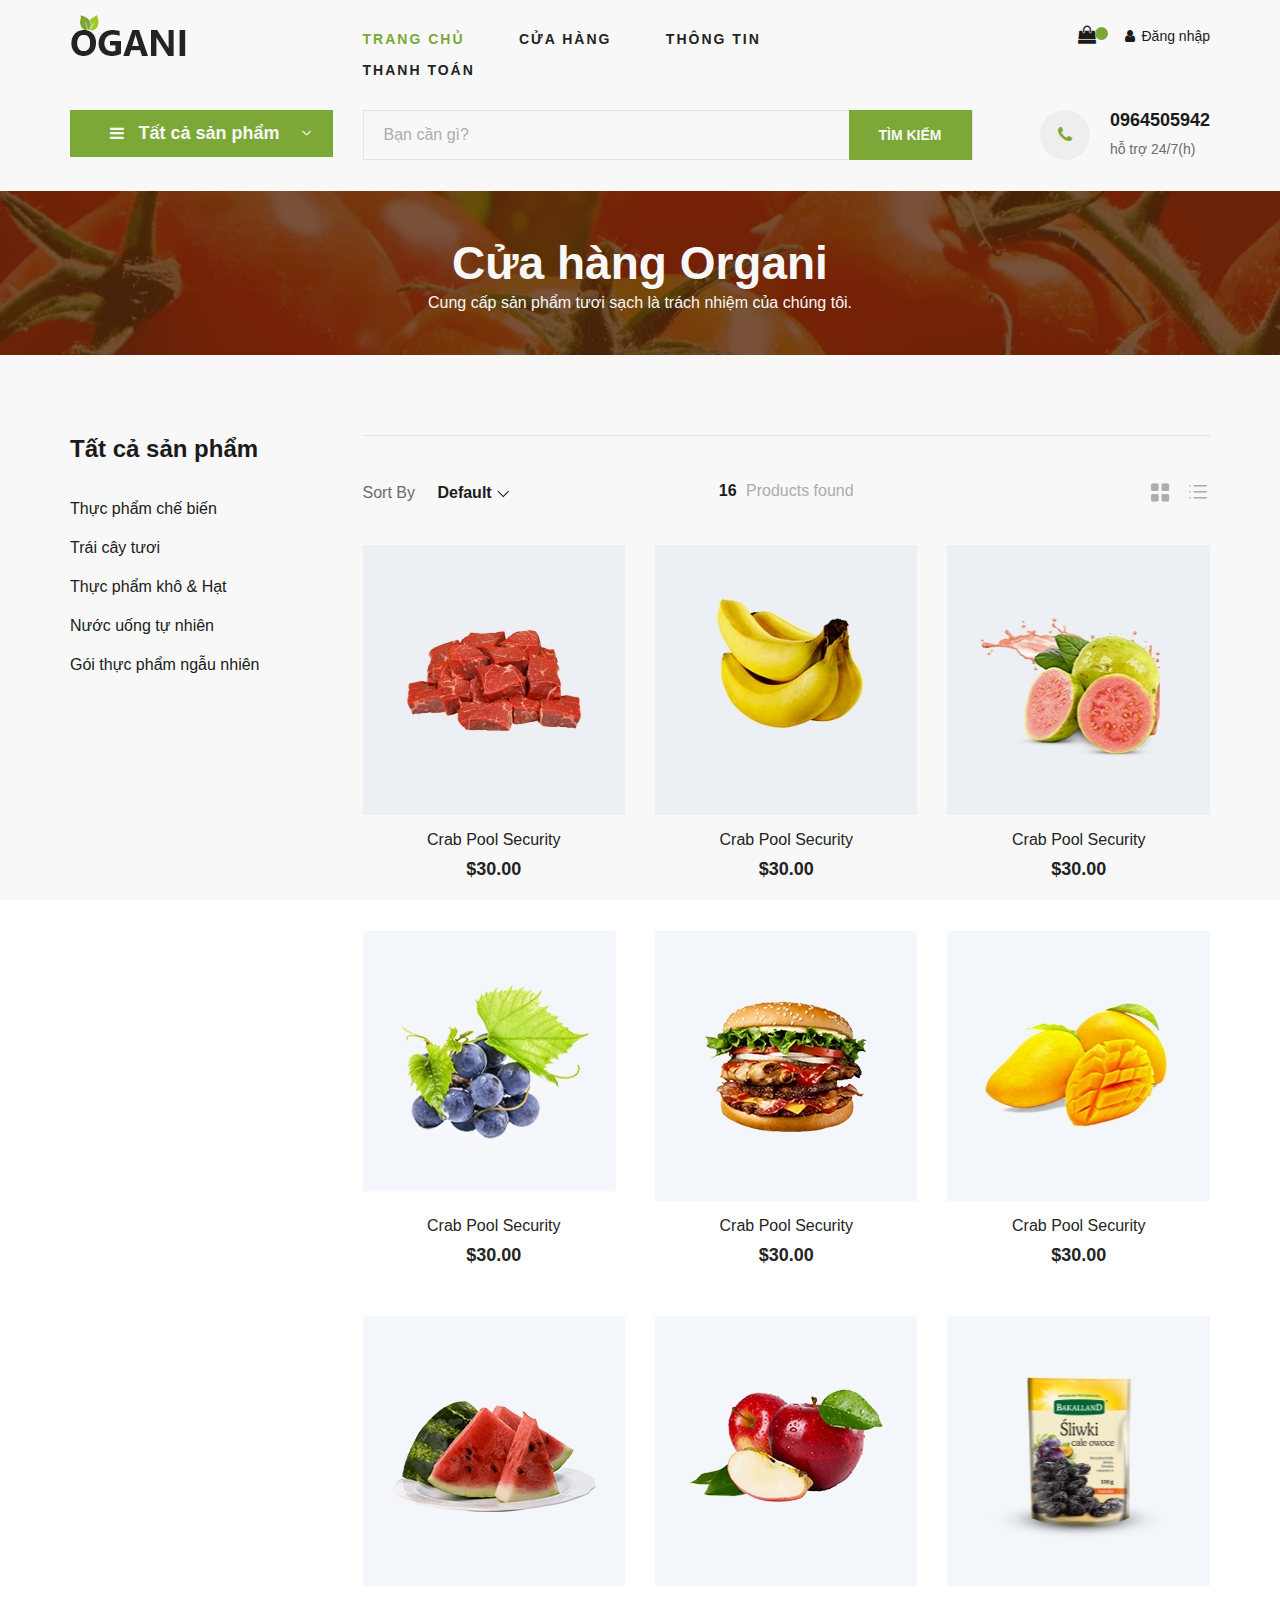
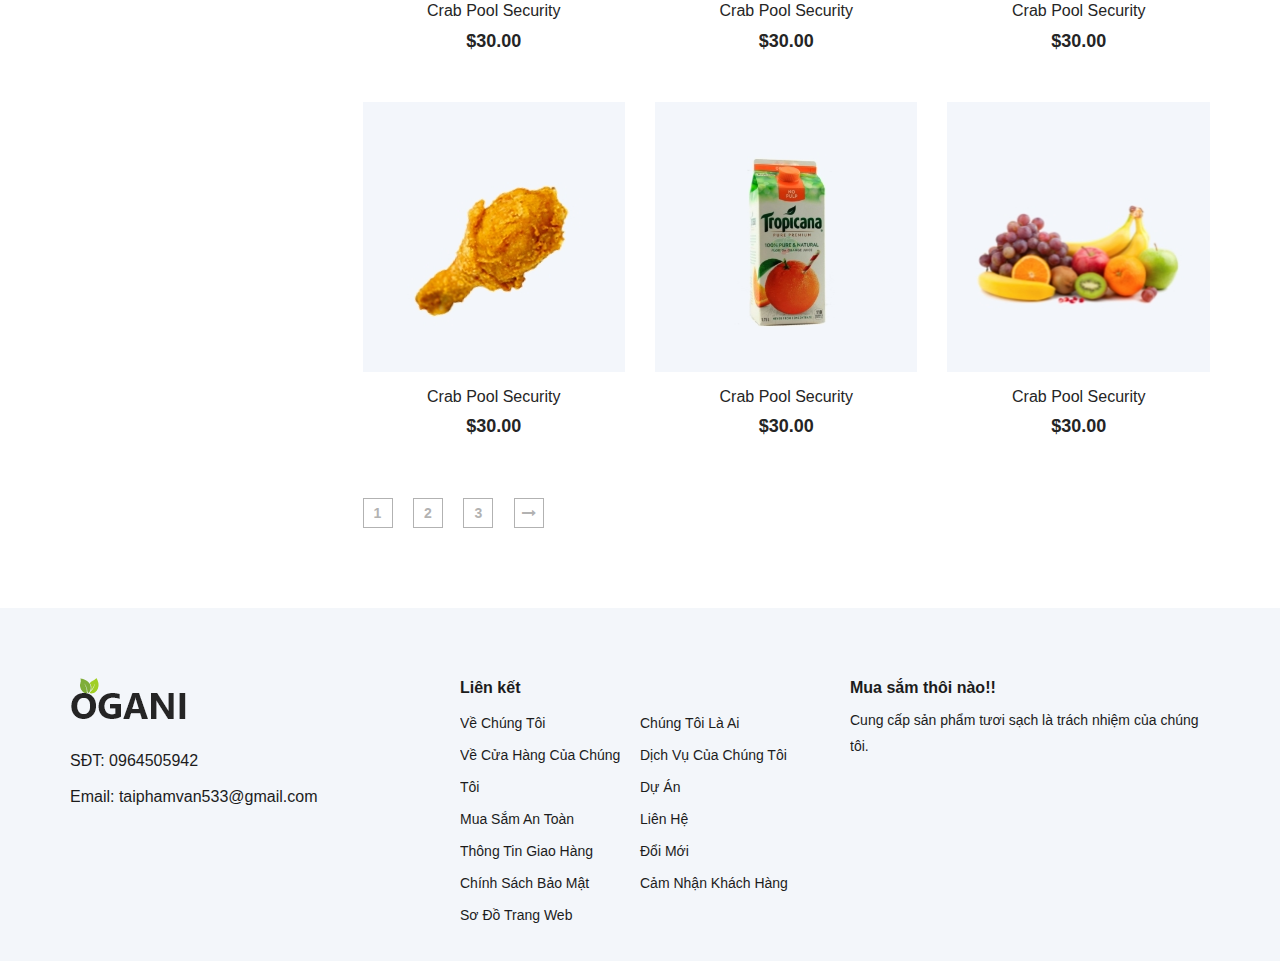
<file: CuaHangThucPham/shop-grid.html>
<!DOCTYPE html>
<html lang="zxx">

<head>
    <meta charset="UTF-8">
    <meta name="description" content="Ogani Template">
    <meta name="keywords" content="Ogani, unica, creative, html">
    <meta name="viewport" content="width=device-width, initial-scale=1.0">
    <meta http-equiv="X-UA-Compatible" content="ie=edge">
    <title>Ogani | Template</title>

    <!-- Google Font -->
    <link href="https://fonts.googleapis.com/css2?family=Cairo:wght@200;300;400;600;900&display=swap" rel="stylesheet">

    <!-- Css Styles -->
    <link rel="stylesheet" href="css/bootstrap.min.css" type="text/css">
    <link rel="stylesheet" href="css/font-awesome.min.css" type="text/css">
    <link rel="stylesheet" href="css/elegant-icons.css" type="text/css">
    <link rel="stylesheet" href="css/nice-select.css" type="text/css">
    <link rel="stylesheet" href="css/jquery-ui.min.css" type="text/css">
    <link rel="stylesheet" href="css/owl.carousel.min.css" type="text/css">
    <link rel="stylesheet" href="css/slicknav.min.css" type="text/css">
    <link rel="stylesheet" href="css/style.css" type="text/css">
</head>

<body>
    <!-- Page Preloder -->
    <div id="preloder">
        <div class="loader"></div>
    </div>



    <!-- Header Section Begin -->
    <header class="header">
        
        <div class="container">
            <div class="row">
                <div class="col-lg-3">
                    <div class="header__logo">
                        <a href="./index.html"><img src="img/logo.png" alt=""></a>
                    </div>
                </div>
                <div class="col-lg-6">
                    <nav class="header__menu">
                        <ul>
                            <li class="active"><a href="./index.html">Trang chủ</a></li>
                            <li><a href="./shop-grid.html">Cửa hàng</a></li>
                            <li><a href="./shop-details.html">Thông tin</a></li>
                            <li><a href="./shoping-cart.html">Thanh toán</a></li>
                        </ul>
                    </nav>
                </div>
                <div class="col-lg-3">
                    <div class="header__cart">
                        <ul>
                            <li><a href="./shoping-cart.html"><i class="fa fa-shopping-bag"></i> <span></span></a></li>
                        </ul>
                        <div class="header__top__right__auth">
                            <a href="#"><i class="fa fa-user"></i>Đăng nhập</a>
                        </div>
                    </div>
                </div>
            </div>
            </div>
            <div class="humberger__open">
                <i class="fa fa-bars"></i>
            </div>
        </div>
    </header>
    <!-- Header Section End -->

    <!-- Hero Section Begin -->
    <section class="hero hero-normal">
        <div class="container">
            <div class="row">
                <div class="col-lg-3">
                    <div class="hero__categories">
                        <div class="hero__categories__all">
                            <i class="fa fa-bars"></i>
                            <span>Tất cả sản phẩm</span>
                        </div>
                        <ul>
                            <li><a href="#">Thực phẩm chế biến</a></li>
                            <li><a href="#">Trái cây tươi</a></li>
                            <li><a href="#">Thực phẩm khô & Hạt</a></li>
                            <li><a href="#">Nước uống tự nhiên</a></li>
                            <li><a href="#">Gói thực phẩm ngẫu nhiên</a></li>

                        </ul>
                    </div>
                </div>
                <div class="col-lg-9">
                    <div class="hero__search">
                        <div class="hero__search__form">
                            <form action="#">
                                <input type="text" placeholder="Bạn cần gì?">
                                <button type="submit" class="site-btn">TÌM KIẾM</button>
                            </form>
                        </div>
                        <div class="hero__search__phone">
                            <div class="hero__search__phone__icon">
                                <i class="fa fa-phone"></i>
                            </div>
                            <div class="hero__search__phone__text">
                                <h5>0964505942</h5>
                                <span>hỗ trợ 24/7(h)</span>
                            </div>
                        </div>
                    </div>
                </div>
            </div>
        </div>
    </section>
    <!-- Hero Section End -->

    <!-- Breadcrumb Section Begin -->
    <section class="breadcrumb-section set-bg" data-setbg="img/breadcrumb.jpg">
        <div class="container">
            <div class="row">
                <div class="col-lg-12 text-center">
                    <div class="breadcrumb__text">
                        <h2>Cửa hàng Organi</h2>
                        <div class="breadcrumb__option">
                            <span>Cung cấp sản phẩm tươi sạch là trách nhiệm của chúng tôi.</span>
                        </div>
                    </div>
                </div>
            </div>
        </div>
    </section>
    <!-- Breadcrumb Section End -->

    <!-- Product Section Begin -->
    <section class="product spad">
        <div class="container">
            <div class="row">
                <div class="col-lg-3 col-md-5">
                    <div class="sidebar">
                        <div class="sidebar__item">
                            <h4>Tất cả sản phẩm</h4>
                            <ul>
                                <li><a href="#">Thực phẩm chế biến</a></li>
                                <li><a href="#">Trái cây tươi</a></li>
                                <li><a href="#">Thực phẩm khô & Hạt</a></li>
                                <li><a href="#">Nước uống tự nhiên</a></li>
                                <li><a href="#">Gói thực phẩm ngẫu nhiên</a></li>
                            </ul>
                        </div>
                        
                    </div>
                </div>
                <div class="col-lg-9 col-md-7">
                    <div class="filter__item">
                        <div class="row">
                            <div class="col-lg-4 col-md-5">
                                <div class="filter__sort">
                                    <span>Sort By</span>
                                    <select>
                                        <option value="0">Default</option>
                                        <option value="0">Default</option>
                                    </select>
                                </div>
                            </div>
                            <div class="col-lg-4 col-md-4">
                                <div class="filter__found">
                                    <h6><span>16</span> Products found</h6>
                                </div>
                            </div>
                            <div class="col-lg-4 col-md-3">
                                <div class="filter__option">
                                    <span class="icon_grid-2x2"></span>
                                    <span class="icon_ul"></span>
                                </div>
                            </div>
                        </div>
                    </div>
                    <div class="row">
                        <div class="col-lg-4 col-md-6 col-sm-6">
                            <div class="product__item">
                                <div class="product__item__pic set-bg" data-setbg="img/product/product-1.jpg">
                                    <ul class="product__item__pic__hover">
                                        <li><a href="#"><i class="fa fa-heart"></i></a></li>
                                        <li><a href="#"><i class="fa fa-retweet"></i></a></li>
                                        <li><a href="#"><i class="fa fa-shopping-cart"></i></a></li>
                                    </ul>
                                </div>
                                <div class="product__item__text">
                                    <h6><a href="#">Crab Pool Security</a></h6>
                                    <h5>$30.00</h5>
                                </div>
                            </div>
                        </div>
                        <div class="col-lg-4 col-md-6 col-sm-6">
                            <div class="product__item">
                                <div class="product__item__pic set-bg" data-setbg="img/product/product-2.jpg">
                                    <ul class="product__item__pic__hover">
                                        <li><a href="#"><i class="fa fa-heart"></i></a></li>
                                        <li><a href="#"><i class="fa fa-retweet"></i></a></li>
                                        <li><a href="#"><i class="fa fa-shopping-cart"></i></a></li>
                                    </ul>
                                </div>
                                <div class="product__item__text">
                                    <h6><a href="#">Crab Pool Security</a></h6>
                                    <h5>$30.00</h5>
                                </div>
                            </div>
                        </div>
                        <div class="col-lg-4 col-md-6 col-sm-6">
                            <div class="product__item">
                                <div class="product__item__pic set-bg" data-setbg="img/product/product-3.jpg">
                                    <ul class="product__item__pic__hover">
                                        <li><a href="#"><i class="fa fa-heart"></i></a></li>
                                        <li><a href="#"><i class="fa fa-retweet"></i></a></li>
                                        <li><a href="#"><i class="fa fa-shopping-cart"></i></a></li>
                                    </ul>
                                </div>
                                <div class="product__item__text">
                                    <h6><a href="#">Crab Pool Security</a></h6>
                                    <h5>$30.00</h5>
                                </div>
                            </div>
                        </div>
                        <div class="col-lg-4 col-md-6 col-sm-6">
                            <div class="product__item">
                                <div class="product__item__pic set-bg" data-setbg="img/product/product-4.jpg">
                                    <ul class="product__item__pic__hover">
                                        <li><a href="#"><i class="fa fa-heart"></i></a></li>
                                        <li><a href="#"><i class="fa fa-retweet"></i></a></li>
                                        <li><a href="#"><i class="fa fa-shopping-cart"></i></a></li>
                                    </ul>
                                </div>
                                <div class="product__item__text">
                                    <h6><a href="#">Crab Pool Security</a></h6>
                                    <h5>$30.00</h5>
                                </div>
                            </div>
                        </div>
                        <div class="col-lg-4 col-md-6 col-sm-6">
                            <div class="product__item">
                                <div class="product__item__pic set-bg" data-setbg="img/product/product-5.jpg">
                                    <ul class="product__item__pic__hover">
                                        <li><a href="#"><i class="fa fa-heart"></i></a></li>
                                        <li><a href="#"><i class="fa fa-retweet"></i></a></li>
                                        <li><a href="#"><i class="fa fa-shopping-cart"></i></a></li>
                                    </ul>
                                </div>
                                <div class="product__item__text">
                                    <h6><a href="#">Crab Pool Security</a></h6>
                                    <h5>$30.00</h5>
                                </div>
                            </div>
                        </div>
                        <div class="col-lg-4 col-md-6 col-sm-6">
                            <div class="product__item">
                                <div class="product__item__pic set-bg" data-setbg="img/product/product-6.jpg">
                                    <ul class="product__item__pic__hover">
                                        <li><a href="#"><i class="fa fa-heart"></i></a></li>
                                        <li><a href="#"><i class="fa fa-retweet"></i></a></li>
                                        <li><a href="#"><i class="fa fa-shopping-cart"></i></a></li>
                                    </ul>
                                </div>
                                <div class="product__item__text">
                                    <h6><a href="#">Crab Pool Security</a></h6>
                                    <h5>$30.00</h5>
                                </div>
                            </div>
                        </div>
                        <div class="col-lg-4 col-md-6 col-sm-6">
                            <div class="product__item">
                                <div class="product__item__pic set-bg" data-setbg="img/product/product-7.jpg">
                                    <ul class="product__item__pic__hover">
                                        <li><a href="#"><i class="fa fa-heart"></i></a></li>
                                        <li><a href="#"><i class="fa fa-retweet"></i></a></li>
                                        <li><a href="#"><i class="fa fa-shopping-cart"></i></a></li>
                                    </ul>
                                </div>
                                <div class="product__item__text">
                                    <h6><a href="#">Crab Pool Security</a></h6>
                                    <h5>$30.00</h5>
                                </div>
                            </div>
                        </div>
                        <div class="col-lg-4 col-md-6 col-sm-6">
                            <div class="product__item">
                                <div class="product__item__pic set-bg" data-setbg="img/product/product-8.jpg">
                                    <ul class="product__item__pic__hover">
                                        <li><a href="#"><i class="fa fa-heart"></i></a></li>
                                        <li><a href="#"><i class="fa fa-retweet"></i></a></li>
                                        <li><a href="#"><i class="fa fa-shopping-cart"></i></a></li>
                                    </ul>
                                </div>
                                <div class="product__item__text">
                                    <h6><a href="#">Crab Pool Security</a></h6>
                                    <h5>$30.00</h5>
                                </div>
                            </div>
                        </div>
                        <div class="col-lg-4 col-md-6 col-sm-6">
                            <div class="product__item">
                                <div class="product__item__pic set-bg" data-setbg="img/product/product-9.jpg">
                                    <ul class="product__item__pic__hover">
                                        <li><a href="#"><i class="fa fa-heart"></i></a></li>
                                        <li><a href="#"><i class="fa fa-retweet"></i></a></li>
                                        <li><a href="#"><i class="fa fa-shopping-cart"></i></a></li>
                                    </ul>
                                </div>
                                <div class="product__item__text">
                                    <h6><a href="#">Crab Pool Security</a></h6>
                                    <h5>$30.00</h5>
                                </div>
                            </div>
                        </div>
                        <div class="col-lg-4 col-md-6 col-sm-6">
                            <div class="product__item">
                                <div class="product__item__pic set-bg" data-setbg="img/product/product-10.jpg">
                                    <ul class="product__item__pic__hover">
                                        <li><a href="#"><i class="fa fa-heart"></i></a></li>
                                        <li><a href="#"><i class="fa fa-retweet"></i></a></li>
                                        <li><a href="#"><i class="fa fa-shopping-cart"></i></a></li>
                                    </ul>
                                </div>
                                <div class="product__item__text">
                                    <h6><a href="#">Crab Pool Security</a></h6>
                                    <h5>$30.00</h5>
                                </div>
                            </div>
                        </div>
                        <div class="col-lg-4 col-md-6 col-sm-6">
                            <div class="product__item">
                                <div class="product__item__pic set-bg" data-setbg="img/product/product-11.jpg">
                                    <ul class="product__item__pic__hover">
                                        <li><a href="#"><i class="fa fa-heart"></i></a></li>
                                        <li><a href="#"><i class="fa fa-retweet"></i></a></li>
                                        <li><a href="#"><i class="fa fa-shopping-cart"></i></a></li>
                                    </ul>
                                </div>
                                <div class="product__item__text">
                                    <h6><a href="#">Crab Pool Security</a></h6>
                                    <h5>$30.00</h5>
                                </div>
                            </div>
                        </div>
                        <div class="col-lg-4 col-md-6 col-sm-6">
                            <div class="product__item">
                                <div class="product__item__pic set-bg" data-setbg="img/product/product-12.jpg">
                                    <ul class="product__item__pic__hover">
                                        <li><a href="#"><i class="fa fa-heart"></i></a></li>
                                        <li><a href="#"><i class="fa fa-retweet"></i></a></li>
                                        <li><a href="#"><i class="fa fa-shopping-cart"></i></a></li>
                                    </ul>
                                </div>
                                <div class="product__item__text">
                                    <h6><a href="#">Crab Pool Security</a></h6>
                                    <h5>$30.00</h5>
                                </div>
                            </div>
                        </div>
                    </div>
                    <div class="product__pagination">
                        <a href="#">1</a>
                        <a href="#">2</a>
                        <a href="#">3</a>
                        <a href="#"><i class="fa fa-long-arrow-right"></i></a>
                    </div>
                </div>
            </div>
        </div>
    </section>
    <!-- Product Section End -->

    <!-- Footer Section Begin -->
    <footer class="footer spad">
        <div class="container">
            <div class="row">
                <div class="col-lg-3 col-md-6 col-sm-6">
                    <div class="footer__about">
                        <div class="footer__about__logo">
                            <a href="./index.html"><img src="img/logo.png" alt=""></a>
                        </div>
                        <ul>
                            <li>SĐT: 0964505942</li>
                            <li>Email: taiphamvan533@gmail.com</li>
                        </ul>
                    </div>
                </div>
                <div class="col-lg-4 col-md-6 col-sm-6 offset-lg-1">
                    <div class="footer__widget">
                        <h6>Liên kết</h6>
                        <ul>
                            <li><a href="#">Về Chúng Tôi</a></li>
                            <li><a href="#">Về Cửa Hàng Của Chúng Tôi</a></li>
                            <li><a href="#">Mua Sắm An Toàn</a></li>
                            <li><a href="#">Thông Tin Giao Hàng</a></li>
                            <li><a href="#">Chính Sách Bảo Mật</a></li>
                            <li><a href="#">Sơ Đồ Trang Web</a></li>
                        </ul>
                        <ul>
                            <li><a href="#">Chúng Tôi Là Ai</a></li>
                            <li><a href="#">Dịch Vụ Của Chúng Tôi</a></li>
                            <li><a href="#">Dự Án</a></li>
                            <li><a href="#">Liên Hệ</a></li>
                            <li><a href="#">Đổi Mới</a></li>
                            <li><a href="#">Cảm Nhận Khách Hàng</a></li>
                        </ul>
                    </div>
                </div>
                <div class="col-lg-4 col-md-12">
                    <div class="footer__widget">
                        <h6>Mua sắm thôi nào!!</h6>
                        <p>Cung cấp sản phẩm tươi sạch là trách nhiệm của chúng tôi.</p>
                        
                    </div>
                </div>
            </div>
        </div>
    </footer>
    <!-- Footer Section End -->

    <!-- Js Plugins -->
    <script src="js/jquery-3.3.1.min.js"></script>
    <script src="js/bootstrap.min.js"></script>
    <script src="js/jquery.nice-select.min.js"></script>
    <script src="js/jquery-ui.min.js"></script>
    <script src="js/jquery.slicknav.js"></script>
    <script src="js/mixitup.min.js"></script>
    <script src="js/owl.carousel.min.js"></script>
    <script src="js/main.js"></script>



</body>

</html>
</file>
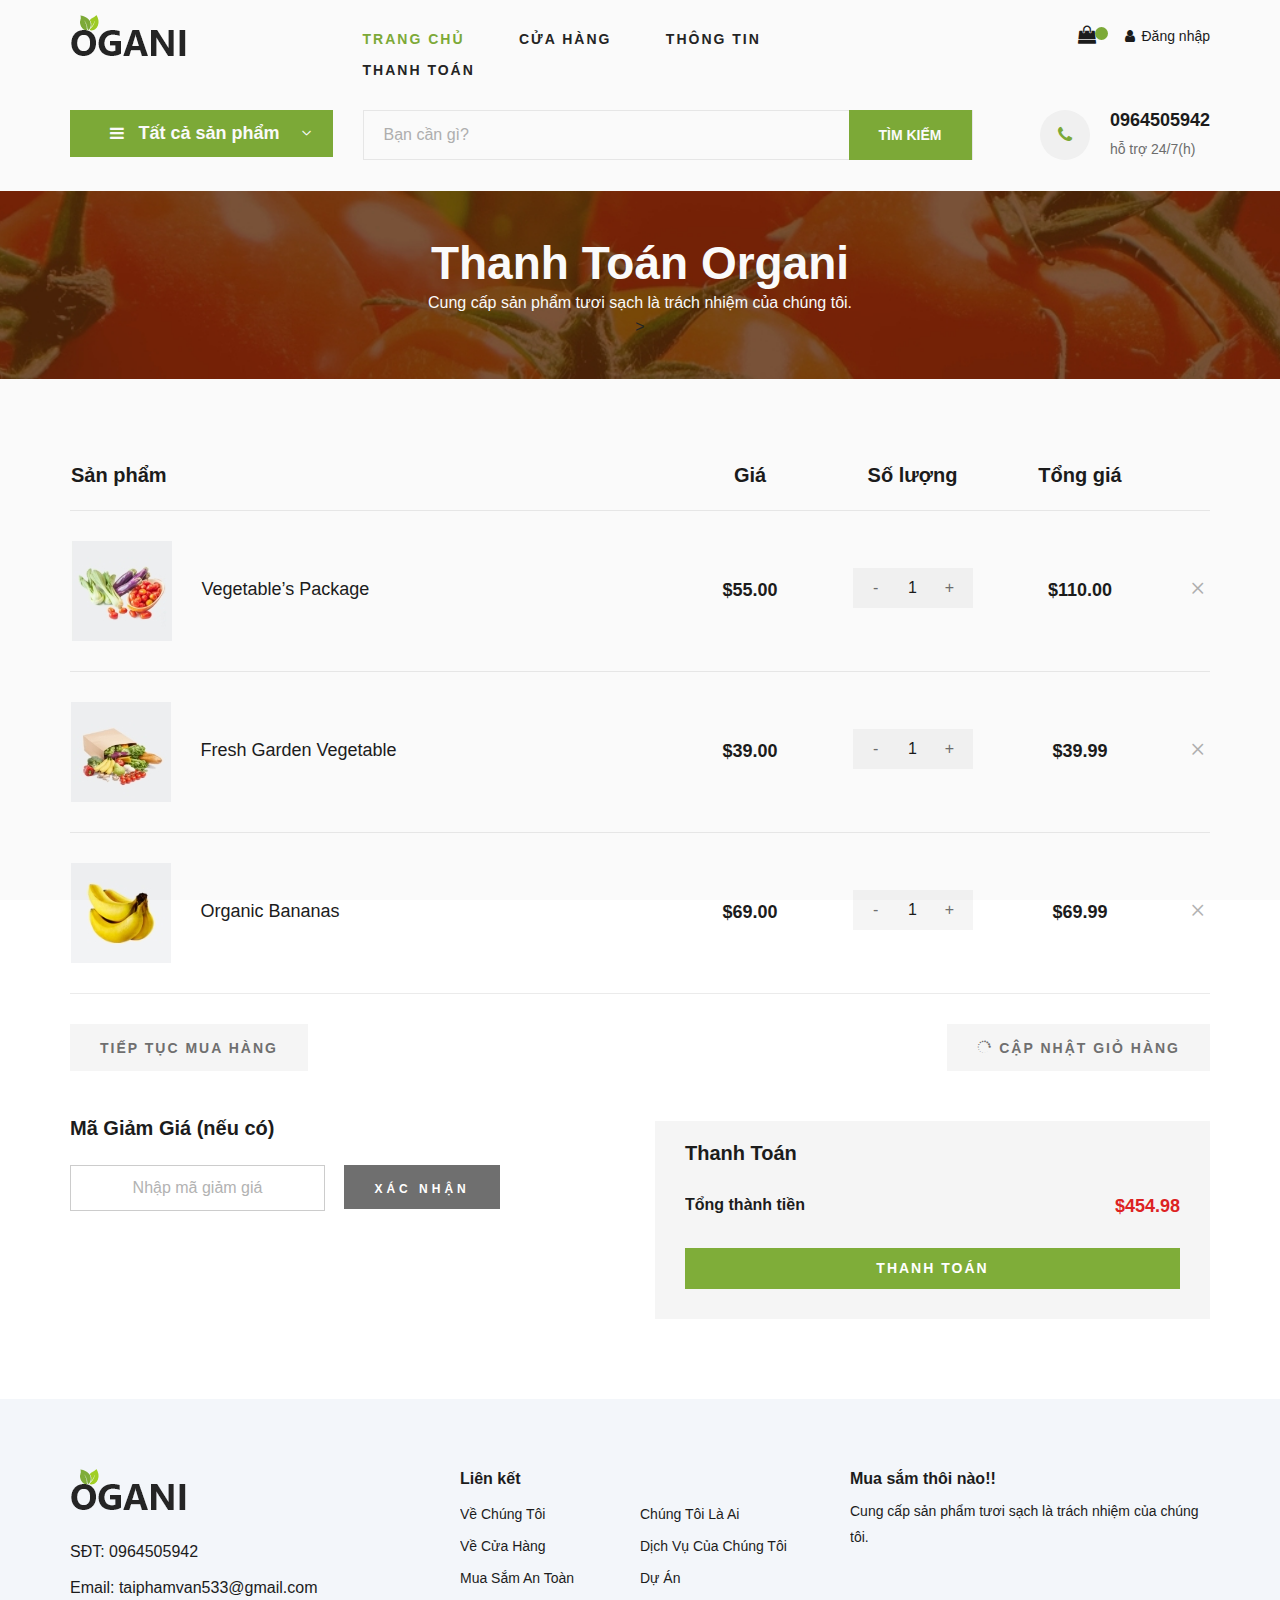
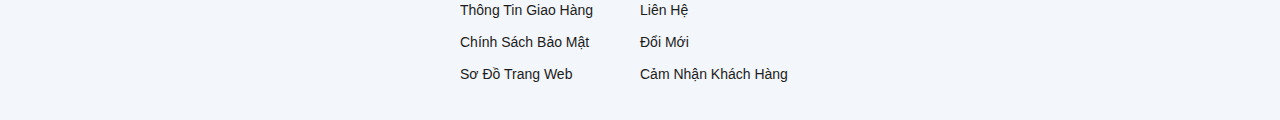
<file: CuaHangThucPham/shoping-cart.html>
<!DOCTYPE html>
<html lang="zxx">

<head>
    <meta charset="UTF-8">
    <meta name="description" content="Ogani Template">
    <meta name="keywords" content="Ogani, unica, creative, html">
    <meta name="viewport" content="width=device-width, initial-scale=1.0">
    <meta http-equiv="X-UA-Compatible" content="ie=edge">
    <title>Ogani | Template</title>

    <!-- Google Font -->
    <link href="https://fonts.googleapis.com/css2?family=Cairo:wght@200;300;400;600;900&display=swap" rel="stylesheet">

    <!-- Css Styles -->
    <link rel="stylesheet" href="css/bootstrap.min.css" type="text/css">
    <link rel="stylesheet" href="css/font-awesome.min.css" type="text/css">
    <link rel="stylesheet" href="css/elegant-icons.css" type="text/css">
    <link rel="stylesheet" href="css/nice-select.css" type="text/css">
    <link rel="stylesheet" href="css/jquery-ui.min.css" type="text/css">
    <link rel="stylesheet" href="css/owl.carousel.min.css" type="text/css">
    <link rel="stylesheet" href="css/slicknav.min.css" type="text/css">
    <link rel="stylesheet" href="css/style.css" type="text/css">
</head>

<body>
    <!-- Page Preloder -->
    <div id="preloder">
        <div class="loader"></div>
    </div>

    <!-- Humberger Begin -->
    <div class="humberger__menu__overlay"></div>
    <div class="humberger__menu__wrapper">
        <div class="humberger__menu__logo">
            <a href="#"><img src="img/logo.png" alt=""></a>
        </div>
        
    </div>
    <!-- Humberger End -->

    <!-- Header Section Begin -->
    <header class="header">
        
        <div class="container">
            <div class="row">
                <div class="col-lg-3">
                    <div class="header__logo">
                        <a href="./index.html"><img src="img/logo.png" alt=""></a>
                    </div>
                </div>
                <div class="col-lg-6">
                    <nav class="header__menu">
                        <ul>
                            <li class="active"><a href="./index.html">Trang chủ</a></li>
                            <li><a href="./shop-grid.html">Cửa hàng</a></li>
                            <li><a href="./shop-details.html">Thông tin</a></li>
                            <li><a href="./shoping-cart.html">Thanh toán</a></li>
                        </ul>
                    </nav>
                </div>
                <div class="col-lg-3">
                    <div class="header__cart">
                        <ul>
                            <li><a href="./shoping-cart.html"><i class="fa fa-shopping-bag"></i> <span></span></a></li>
                        </ul>
                        <div class="header__top__right__auth">
                            <a href="#"><i class="fa fa-user"></i>Đăng nhập</a>
                        </div>
                    </div>
                </div>
            </div>
            </div>
            <div class="humberger__open">
                <i class="fa fa-bars"></i>
            </div>
        </div>
    </header>
    <!-- Header Section End -->

    <!-- Hero Section Begin -->
    <section class="hero hero-normal">
        <div class="container">
            <div class="row">
                <div class="col-lg-3">
                    <div class="hero__categories">
                        <div class="hero__categories__all">
                            <i class="fa fa-bars"></i>
                            <span>Tất cả sản phẩm</span>
                        </div>
                        <ul>
                            <li><a href="#">Thực phẩm chế biến</a></li>
                            <li><a href="#">Trái cây tươi</a></li>
                            <li><a href="#">Thực phẩm khô & Hạt</a></li>
                            <li><a href="#">Nước uống tự nhiên</a></li>
                            <li><a href="#">Gói thực phẩm ngẫu nhiên</a></li>

                        </ul>
                    </div>
                </div>
                <div class="col-lg-9">
                    <div class="hero__search">
                        <div class="hero__search__form">
                            <form action="#">
                                <input type="text" placeholder="Bạn cần gì?">
                                <button type="submit" class="site-btn">TÌM KIẾM</button>
                            </form>
                        </div>
                        <div class="hero__search__phone">
                            <div class="hero__search__phone__icon">
                                <i class="fa fa-phone"></i>
                            </div>
                            <div class="hero__search__phone__text">
                                <h5>0964505942</h5>
                                <span>hỗ trợ 24/7(h)</span>
                            </div>
                        </div>
                    </div>
                </div>
            </div>
        </div>
    </section>
    <!-- Hero Section End -->

    <!-- Breadcrumb Section Begin -->
    <section class="breadcrumb-section set-bg" data-setbg="img/breadcrumb.jpg">
        <div class="container">
            <div class="row">
                <div class="col-lg-12 text-center">
                    <div class="breadcrumb__text">
                        <h2>Thanh Toán Organi</h2>
                        <div class="breadcrumb__option">
                            <span>Cung cấp sản phẩm tươi sạch là trách nhiệm của chúng tôi.</span>
                        </div>
                    </div>>
                </div>
            </div>
        </div>
    </section>
    <!-- Breadcrumb Section End -->

    <!-- Shoping Cart Section Begin -->
    <section class="shoping-cart spad">
        <div class="container">
            <div class="row">
                <div class="col-lg-12">
                    <div class="shoping__cart__table">
                        <table>
                            <thead>
                                <tr>
                                    <th class="shoping__product">Sản phẩm</th>
                                    <th>Giá</th>
                                    <th>Số lượng</th>
                                    <th>Tổng giá</th>
                                    <th></th>
                                </tr>
                            </thead>
                            <tbody>
                                <tr>
                                    <td class="shoping__cart__item">
                                        <img src="img/cart/cart-1.jpg" alt="">
                                        <h5>Vegetable’s Package</h5>
                                    </td>
                                    <td class="shoping__cart__price">
                                        $55.00
                                    </td>
                                    <td class="shoping__cart__quantity">
                                        <div class="quantity">
                                            <div class="pro-qty">
                                                <input type="text" value="1">
                                            </div>
                                        </div>
                                    </td>
                                    <td class="shoping__cart__total">
                                        $110.00
                                    </td>
                                    <td class="shoping__cart__item__close">
                                        <span class="icon_close"></span>
                                    </td>
                                </tr>
                                <tr>
                                    <td class="shoping__cart__item">
                                        <img src="img/cart/cart-2.jpg" alt="">
                                        <h5>Fresh Garden Vegetable</h5>
                                    </td>
                                    <td class="shoping__cart__price">
                                        $39.00
                                    </td>
                                    <td class="shoping__cart__quantity">
                                        <div class="quantity">
                                            <div class="pro-qty">
                                                <input type="text" value="1">
                                            </div>
                                        </div>
                                    </td>
                                    <td class="shoping__cart__total">
                                        $39.99
                                    </td>
                                    <td class="shoping__cart__item__close">
                                        <span class="icon_close"></span>
                                    </td>
                                </tr>
                                <tr>
                                    <td class="shoping__cart__item">
                                        <img src="img/cart/cart-3.jpg" alt="">
                                        <h5>Organic Bananas</h5>
                                    </td>
                                    <td class="shoping__cart__price">
                                        $69.00
                                    </td>
                                    <td class="shoping__cart__quantity">
                                        <div class="quantity">
                                            <div class="pro-qty">
                                                <input type="text" value="1">
                                            </div>
                                        </div>
                                    </td>
                                    <td class="shoping__cart__total">
                                        $69.99
                                    </td>
                                    <td class="shoping__cart__item__close">
                                        <span class="icon_close"></span>
                                    </td>
                                </tr>
                            </tbody>
                        </table>
                    </div>
                </div>
            </div>
            <div class="row">
                <div class="col-lg-12">
                    <div class="shoping__cart__btns">
                        <a href="#" class="primary-btn cart-btn">TIẾP TỤC MUA HÀNG</a>
                        <a href="#" class="primary-btn cart-btn cart-btn-right"><span class="icon_loading"></span>
                            CẬP NHẬT GIỎ HÀNG</a>
                    </div>
                </div>
                <div class="col-lg-6">
                    <div class="shoping__continue">
                        <div class="shoping__discount">
                            <h5>Mã Giảm Giá (nếu có)</h5>
                            <form action="#">
                                <input type="text" placeholder="Nhập mã giảm giá">
                                <button type="submit" class="site-btn">XÁC NHẬN</button>
                            </form>
                        </div>
                    </div>
                </div>
                <div class="col-lg-6">
                    <div class="shoping__checkout">
                        <h5>Thanh Toán</h5>
                        <ul>
                            <li>Tổng thành tiền <span>$454.98</span></li>
                            
                        </ul>
                        <a href="#" class="primary-btn">THANH TOÁN</a>
                    </div>
                </div>
            </div>
        </div>
    </section>
    <!-- Shoping Cart Section End -->

    <!-- Footer Section Begin -->
    <footer class="footer spad">
        <div class="container">
            <div class="row">
                <div class="col-lg-3 col-md-6 col-sm-6">
                    <div class="footer__about">
                        <div class="footer__about__logo">
                            <a href="./index.html"><img src="img/logo.png" alt=""></a>
                        </div>
                        <ul>
                            <li>SĐT: 0964505942</li>
                            <li>Email: taiphamvan533@gmail.com</li>
                        </ul>
                    </div>
                </div>
                <div class="col-lg-4 col-md-6 col-sm-6 offset-lg-1">
                    <div class="footer__widget">
                        <h6>Liên kết</h6>
                        <ul>
                            <li><a href="#">Về Chúng Tôi</a></li>
                            <li><a href="#">Về Cửa Hàng</a></li>
                            <li><a href="#">Mua Sắm An Toàn</a></li>
                            <li><a href="#">Thông Tin Giao Hàng</a></li>
                            <li><a href="#">Chính Sách Bảo Mật</a></li>
                            <li><a href="#">Sơ Đồ Trang Web</a></li>
                        </ul>
                        <ul>
                            <li><a href="#">Chúng Tôi Là Ai</a></li>
                            <li><a href="#">Dịch Vụ Của Chúng Tôi</a></li>
                            <li><a href="#">Dự Án</a></li>
                            <li><a href="#">Liên Hệ</a></li>
                            <li><a href="#">Đổi Mới</a></li>
                            <li><a href="#">Cảm Nhận Khách Hàng</a></li>
                        </ul>
                    </div>
                </div>
                <div class="col-lg-4 col-md-12">
                    <div class="footer__widget">
                        <h6>Mua sắm thôi nào!!</h6>
                        <p>Cung cấp sản phẩm tươi sạch là trách nhiệm của chúng tôi.</p>
                        
                    </div>
                </div>
            </div>
        </div>
    </footer>
    <!-- Footer Section End -->

    <!-- Js Plugins -->
    <script src="js/jquery-3.3.1.min.js"></script>
    <script src="js/bootstrap.min.js"></script>
    <script src="js/jquery.nice-select.min.js"></script>
    <script src="js/jquery-ui.min.js"></script>
    <script src="js/jquery.slicknav.js"></script>
    <script src="js/mixitup.min.js"></script>
    <script src="js/owl.carousel.min.js"></script>
    <script src="js/main.js"></script>


</body>

</html>
</file>
<file: CuaHangThucPham/css/elegant-icons.css>
@font-face {
	font-family: 'ElegantIcons';
	src:url('../fonts/ElegantIcons.eot');
	src:url('../fonts/ElegantIcons.eot?#iefix') format('embedded-opentype'),
		url('../fonts/ElegantIcons.woff') format('woff'),
		url('../fonts/ElegantIcons.ttf') format('truetype'),
		url('../fonts/ElegantIcons.svg#ElegantIcons') format('svg');
	font-weight: normal;
	font-style: normal;
}

/* Use the following CSS code if you want to use data attributes for inserting your icons */
[data-icon]:before {
	font-family: 'ElegantIcons';
	content: attr(data-icon);
	speak: none;
	font-weight: normal;
	font-variant: normal;
	text-transform: none;
	line-height: 1;
	-webkit-font-smoothing: antialiased;
	-moz-osx-font-smoothing: grayscale;
}

/* Use the following CSS code if you want to have a class per icon */
/*
Instead of a list of all class selectors,
you can use the generic selector below, but it's slower:
[class*="your-class-prefix"] {
*/
.arrow_up, .arrow_down, .arrow_left, .arrow_right, .arrow_left-up, .arrow_right-up, .arrow_right-down, .arrow_left-down, .arrow-up-down, .arrow_up-down_alt, .arrow_left-right_alt, .arrow_left-right, .arrow_expand_alt2, .arrow_expand_alt, .arrow_condense, .arrow_expand, .arrow_move, .arrow_carrot-up, .arrow_carrot-down, .arrow_carrot-left, .arrow_carrot-right, .arrow_carrot-2up, .arrow_carrot-2down, .arrow_carrot-2left, .arrow_carrot-2right, .arrow_carrot-up_alt2, .arrow_carrot-down_alt2, .arrow_carrot-left_alt2, .arrow_carrot-right_alt2, .arrow_carrot-2up_alt2, .arrow_carrot-2down_alt2, .arrow_carrot-2left_alt2, .arrow_carrot-2right_alt2, .arrow_triangle-up, .arrow_triangle-down, .arrow_triangle-left, .arrow_triangle-right, .arrow_triangle-up_alt2, .arrow_triangle-down_alt2, .arrow_triangle-left_alt2, .arrow_triangle-right_alt2, .arrow_back, .icon_minus-06, .icon_plus, .icon_close, .icon_check, .icon_minus_alt2, .icon_plus_alt2, .icon_close_alt2, .icon_check_alt2, .icon_zoom-out_alt, .icon_zoom-in_alt, .icon_search, .icon_box-empty, .icon_box-selected, .icon_minus-box, .icon_plus-box, .icon_box-checked, .icon_circle-empty, .icon_circle-slelected, .icon_stop_alt2, .icon_stop, .icon_pause_alt2, .icon_pause, .icon_menu, .icon_menu-square_alt2, .icon_menu-circle_alt2, .icon_ul, .icon_ol, .icon_adjust-horiz, .icon_adjust-vert, .icon_document_alt, .icon_documents_alt, .icon_pencil, .icon_pencil-edit_alt, .icon_pencil-edit, .icon_folder-alt, .icon_folder-open_alt, .icon_folder-add_alt, .icon_info_alt, .icon_error-oct_alt, .icon_error-circle_alt, .icon_error-triangle_alt, .icon_question_alt2, .icon_question, .icon_comment_alt, .icon_chat_alt, .icon_vol-mute_alt, .icon_volume-low_alt, .icon_volume-high_alt, .icon_quotations, .icon_quotations_alt2, .icon_clock_alt, .icon_lock_alt, .icon_lock-open_alt, .icon_key_alt, .icon_cloud_alt, .icon_cloud-upload_alt, .icon_cloud-download_alt, .icon_image, .icon_images, .icon_lightbulb_alt, .icon_gift_alt, .icon_house_alt, .icon_genius, .icon_mobile, .icon_tablet, .icon_laptop, .icon_desktop, .icon_camera_alt, .icon_mail_alt, .icon_cone_alt, .icon_ribbon_alt, .icon_bag_alt, .icon_creditcard, .icon_cart_alt, .icon_paperclip, .icon_tag_alt, .icon_tags_alt, .icon_trash_alt, .icon_cursor_alt, .icon_mic_alt, .icon_compass_alt, .icon_pin_alt, .icon_pushpin_alt, .icon_map_alt, .icon_drawer_alt, .icon_toolbox_alt, .icon_book_alt, .icon_calendar, .icon_film, .icon_table, .icon_contacts_alt, .icon_headphones, .icon_lifesaver, .icon_piechart, .icon_refresh, .icon_link_alt, .icon_link, .icon_loading, .icon_blocked, .icon_archive_alt, .icon_heart_alt, .icon_star_alt, .icon_star-half_alt, .icon_star, .icon_star-half, .icon_tools, .icon_tool, .icon_cog, .icon_cogs, .arrow_up_alt, .arrow_down_alt, .arrow_left_alt, .arrow_right_alt, .arrow_left-up_alt, .arrow_right-up_alt, .arrow_right-down_alt, .arrow_left-down_alt, .arrow_condense_alt, .arrow_expand_alt3, .arrow_carrot_up_alt, .arrow_carrot-down_alt, .arrow_carrot-left_alt, .arrow_carrot-right_alt, .arrow_carrot-2up_alt, .arrow_carrot-2dwnn_alt, .arrow_carrot-2left_alt, .arrow_carrot-2right_alt, .arrow_triangle-up_alt, .arrow_triangle-down_alt, .arrow_triangle-left_alt, .arrow_triangle-right_alt, .icon_minus_alt, .icon_plus_alt, .icon_close_alt, .icon_check_alt, .icon_zoom-out, .icon_zoom-in, .icon_stop_alt, .icon_menu-square_alt, .icon_menu-circle_alt, .icon_document, .icon_documents, .icon_pencil_alt, .icon_folder, .icon_folder-open, .icon_folder-add, .icon_folder_upload, .icon_folder_download, .icon_info, .icon_error-circle, .icon_error-oct, .icon_error-triangle, .icon_question_alt, .icon_comment, .icon_chat, .icon_vol-mute, .icon_volume-low, .icon_volume-high, .icon_quotations_alt, .icon_clock, .icon_lock, .icon_lock-open, .icon_key, .icon_cloud, .icon_cloud-upload, .icon_cloud-download, .icon_lightbulb, .icon_gift, .icon_house, .icon_camera, .icon_mail, .icon_cone, .icon_ribbon, .icon_bag, .icon_cart, .icon_tag, .icon_tags, .icon_trash, .icon_cursor, .icon_mic, .icon_compass, .icon_pin, .icon_pushpin, .icon_map, .icon_drawer, .icon_toolbox, .icon_book, .icon_contacts, .icon_archive, .icon_heart, .icon_profile, .icon_group, .icon_grid-2x2, .icon_grid-3x3, .icon_music, .icon_pause_alt, .icon_phone, .icon_upload, .icon_download, .social_facebook, .social_twitter, .social_pinterest, .social_googleplus, .social_tumblr, .social_tumbleupon, .social_wordpress, .social_instagram, .social_dribbble, .social_vimeo, .social_linkedin, .social_rss, .social_deviantart, .social_share, .social_myspace, .social_skype, .social_youtube, .social_picassa, .social_googledrive, .social_flickr, .social_blogger, .social_spotify, .social_delicious, .social_facebook_circle, .social_twitter_circle, .social_pinterest_circle, .social_googleplus_circle, .social_tumblr_circle, .social_stumbleupon_circle, .social_wordpress_circle, .social_instagram_circle, .social_dribbble_circle, .social_vimeo_circle, .social_linkedin_circle, .social_rss_circle, .social_deviantart_circle, .social_share_circle, .social_myspace_circle, .social_skype_circle, .social_youtube_circle, .social_picassa_circle, .social_googledrive_alt2, .social_flickr_circle, .social_blogger_circle, .social_spotify_circle, .social_delicious_circle, .social_facebook_square, .social_twitter_square, .social_pinterest_square, .social_googleplus_square, .social_tumblr_square, .social_stumbleupon_square, .social_wordpress_square, .social_instagram_square, .social_dribbble_square, .social_vimeo_square, .social_linkedin_square, .social_rss_square, .social_deviantart_square, .social_share_square, .social_myspace_square, .social_skype_square, .social_youtube_square, .social_picassa_square, .social_googledrive_square, .social_flickr_square, .social_blogger_square, .social_spotify_square, .social_delicious_square, .icon_printer, .icon_calulator, .icon_building, .icon_floppy, .icon_drive, .icon_search-2, .icon_id, .icon_id-2, .icon_puzzle, .icon_like, .icon_dislike, .icon_mug, .icon_currency, .icon_wallet, .icon_pens, .icon_easel, .icon_flowchart, .icon_datareport, .icon_briefcase, .icon_shield, .icon_percent, .icon_globe, .icon_globe-2, .icon_target, .icon_hourglass, .icon_balance, .icon_rook, .icon_printer-alt, .icon_calculator_alt, .icon_building_alt, .icon_floppy_alt, .icon_drive_alt, .icon_search_alt, .icon_id_alt, .icon_id-2_alt, .icon_puzzle_alt, .icon_like_alt, .icon_dislike_alt, .icon_mug_alt, .icon_currency_alt, .icon_wallet_alt, .icon_pens_alt, .icon_easel_alt, .icon_flowchart_alt, .icon_datareport_alt, .icon_briefcase_alt, .icon_shield_alt, .icon_percent_alt, .icon_globe_alt, .icon_clipboard {
	font-family: 'ElegantIcons';
	speak: none;
	font-style: normal;
	font-weight: normal;
	font-variant: normal;
	text-transform: none;
	line-height: 1;
	-webkit-font-smoothing: antialiased;
}
.arrow_up:before {
	content: "\21";
}
.arrow_down:before {
	content: "\22";
}
.arrow_left:before {
	content: "\23";
}
.arrow_right:before {
	content: "\24";
}
.arrow_left-up:before {
	content: "\25";
}
.arrow_right-up:before {
	content: "\26";
}
.arrow_right-down:before {
	content: "\27";
}
.arrow_left-down:before {
	content: "\28";
}
.arrow-up-down:before {
	content: "\29";
}
.arrow_up-down_alt:before {
	content: "\2a";
}
.arrow_left-right_alt:before {
	content: "\2b";
}
.arrow_left-right:before {
	content: "\2c";
}
.arrow_expand_alt2:before {
	content: "\2d";
}
.arrow_expand_alt:before {
	content: "\2e";
}
.arrow_condense:before {
	content: "\2f";
}
.arrow_expand:before {
	content: "\30";
}
.arrow_move:before {
	content: "\31";
}
.arrow_carrot-up:before {
	content: "\32";
}
.arrow_carrot-down:before {
	content: "\33";
}
.arrow_carrot-left:before {
	content: "\34";
}
.arrow_carrot-right:before {
	content: "\35";
}
.arrow_carrot-2up:before {
	content: "\36";
}
.arrow_carrot-2down:before {
	content: "\37";
}
.arrow_carrot-2left:before {
	content: "\38";
}
.arrow_carrot-2right:before {
	content: "\39";
}
.arrow_carrot-up_alt2:before {
	content: "\3a";
}
.arrow_carrot-down_alt2:before {
	content: "\3b";
}
.arrow_carrot-left_alt2:before {
	content: "\3c";
}
.arrow_carrot-right_alt2:before {
	content: "\3d";
}
.arrow_carrot-2up_alt2:before {
	content: "\3e";
}
.arrow_carrot-2down_alt2:before {
	content: "\3f";
}
.arrow_carrot-2left_alt2:before {
	content: "\40";
}
.arrow_carrot-2right_alt2:before {
	content: "\41";
}
.arrow_triangle-up:before {
	content: "\42";
}
.arrow_triangle-down:before {
	content: "\43";
}
.arrow_triangle-left:before {
	content: "\44";
}
.arrow_triangle-right:before {
	content: "\45";
}
.arrow_triangle-up_alt2:before {
	content: "\46";
}
.arrow_triangle-down_alt2:before {
	content: "\47";
}
.arrow_triangle-left_alt2:before {
	content: "\48";
}
.arrow_triangle-right_alt2:before {
	content: "\49";
}
.arrow_back:before {
	content: "\4a";
}
.icon_minus-06:before {
	content: "\4b";
}
.icon_plus:before {
	content: "\4c";
}
.icon_close:before {
	content: "\4d";
}
.icon_check:before {
	content: "\4e";
}
.icon_minus_alt2:before {
	content: "\4f";
}
.icon_plus_alt2:before {
	content: "\50";
}
.icon_close_alt2:before {
	content: "\51";
}
.icon_check_alt2:before {
	content: "\52";
}
.icon_zoom-out_alt:before {
	content: "\53";
}
.icon_zoom-in_alt:before {
	content: "\54";
}
.icon_search:before {
	content: "\55";
}
.icon_box-empty:before {
	content: "\56";
}
.icon_box-selected:before {
	content: "\57";
}
.icon_minus-box:before {
	content: "\58";
}
.icon_plus-box:before {
	content: "\59";
}
.icon_box-checked:before {
	content: "\5a";
}
.icon_circle-empty:before {
	content: "\5b";
}
.icon_circle-slelected:before {
	content: "\5c";
}
.icon_stop_alt2:before {
	content: "\5d";
}
.icon_stop:before {
	content: "\5e";
}
.icon_pause_alt2:before {
	content: "\5f";
}
.icon_pause:before {
	content: "\60";
}
.icon_menu:before {
	content: "\61";
}
.icon_menu-square_alt2:before {
	content: "\62";
}
.icon_menu-circle_alt2:before {
	content: "\63";
}
.icon_ul:before {
	content: "\64";
}
.icon_ol:before {
	content: "\65";
}
.icon_adjust-horiz:before {
	content: "\66";
}
.icon_adjust-vert:before {
	content: "\67";
}
.icon_document_alt:before {
	content: "\68";
}
.icon_documents_alt:before {
	content: "\69";
}
.icon_pencil:before {
	content: "\6a";
}
.icon_pencil-edit_alt:before {
	content: "\6b";
}
.icon_pencil-edit:before {
	content: "\6c";
}
.icon_folder-alt:before {
	content: "\6d";
}
.icon_folder-open_alt:before {
	content: "\6e";
}
.icon_folder-add_alt:before {
	content: "\6f";
}
.icon_info_alt:before {
	content: "\70";
}
.icon_error-oct_alt:before {
	content: "\71";
}
.icon_error-circle_alt:before {
	content: "\72";
}
.icon_error-triangle_alt:before {
	content: "\73";
}
.icon_question_alt2:before {
	content: "\74";
}
.icon_question:before {
	content: "\75";
}
.icon_comment_alt:before {
	content: "\76";
}
.icon_chat_alt:before {
	content: "\77";
}
.icon_vol-mute_alt:before {
	content: "\78";
}
.icon_volume-low_alt:before {
	content: "\79";
}
.icon_volume-high_alt:before {
	content: "\7a";
}
.icon_quotations:before {
	content: "\7b";
}
.icon_quotations_alt2:before {
	content: "\7c";
}
.icon_clock_alt:before {
	content: "\7d";
}
.icon_lock_alt:before {
	content: "\7e";
}
.icon_lock-open_alt:before {
	content: "\e000";
}
.icon_key_alt:before {
	content: "\e001";
}
.icon_cloud_alt:before {
	content: "\e002";
}
.icon_cloud-upload_alt:before {
	content: "\e003";
}
.icon_cloud-download_alt:before {
	content: "\e004";
}
.icon_image:before {
	content: "\e005";
}
.icon_images:before {
	content: "\e006";
}
.icon_lightbulb_alt:before {
	content: "\e007";
}
.icon_gift_alt:before {
	content: "\e008";
}
.icon_house_alt:before {
	content: "\e009";
}
.icon_genius:before {
	content: "\e00a";
}
.icon_mobile:before {
	content: "\e00b";
}
.icon_tablet:before {
	content: "\e00c";
}
.icon_laptop:before {
	content: "\e00d";
}
.icon_desktop:before {
	content: "\e00e";
}
.icon_camera_alt:before {
	content: "\e00f";
}
.icon_mail_alt:before {
	content: "\e010";
}
.icon_cone_alt:before {
	content: "\e011";
}
.icon_ribbon_alt:before {
	content: "\e012";
}
.icon_bag_alt:before {
	content: "\e013";
}
.icon_creditcard:before {
	content: "\e014";
}
.icon_cart_alt:before {
	content: "\e015";
}
.icon_paperclip:before {
	content: "\e016";
}
.icon_tag_alt:before {
	content: "\e017";
}
.icon_tags_alt:before {
	content: "\e018";
}
.icon_trash_alt:before {
	content: "\e019";
}
.icon_cursor_alt:before {
	content: "\e01a";
}
.icon_mic_alt:before {
	content: "\e01b";
}
.icon_compass_alt:before {
	content: "\e01c";
}
.icon_pin_alt:before {
	content: "\e01d";
}
.icon_pushpin_alt:before {
	content: "\e01e";
}
.icon_map_alt:before {
	content: "\e01f";
}
.icon_drawer_alt:before {
	content: "\e020";
}
.icon_toolbox_alt:before {
	content: "\e021";
}
.icon_book_alt:before {
	content: "\e022";
}
.icon_calendar:before {
	content: "\e023";
}
.icon_film:before {
	content: "\e024";
}
.icon_table:before {
	content: "\e025";
}
.icon_contacts_alt:before {
	content: "\e026";
}
.icon_headphones:before {
	content: "\e027";
}
.icon_lifesaver:before {
	content: "\e028";
}
.icon_piechart:before {
	content: "\e029";
}
.icon_refresh:before {
	content: "\e02a";
}
.icon_link_alt:before {
	content: "\e02b";
}
.icon_link:before {
	content: "\e02c";
}
.icon_loading:before {
	content: "\e02d";
}
.icon_blocked:before {
	content: "\e02e";
}
.icon_archive_alt:before {
	content: "\e02f";
}
.icon_heart_alt:before {
	content: "\e030";
}
.icon_star_alt:before {
	content: "\e031";
}
.icon_star-half_alt:before {
	content: "\e032";
}
.icon_star:before {
	content: "\e033";
}
.icon_star-half:before {
	content: "\e034";
}
.icon_tools:before {
	content: "\e035";
}
.icon_tool:before {
	content: "\e036";
}
.icon_cog:before {
	content: "\e037";
}
.icon_cogs:before {
	content: "\e038";
}
.arrow_up_alt:before {
	content: "\e039";
}
.arrow_down_alt:before {
	content: "\e03a";
}
.arrow_left_alt:before {
	content: "\e03b";
}
.arrow_right_alt:before {
	content: "\e03c";
}
.arrow_left-up_alt:before {
	content: "\e03d";
}
.arrow_right-up_alt:before {
	content: "\e03e";
}
.arrow_right-down_alt:before {
	content: "\e03f";
}
.arrow_left-down_alt:before {
	content: "\e040";
}
.arrow_condense_alt:before {
	content: "\e041";
}
.arrow_expand_alt3:before {
	content: "\e042";
}
.arrow_carrot_up_alt:before {
	content: "\e043";
}
.arrow_carrot-down_alt:before {
	content: "\e044";
}
.arrow_carrot-left_alt:before {
	content: "\e045";
}
.arrow_carrot-right_alt:before {
	content: "\e046";
}
.arrow_carrot-2up_alt:before {
	content: "\e047";
}
.arrow_carrot-2dwnn_alt:before {
	content: "\e048";
}
.arrow_carrot-2left_alt:before {
	content: "\e049";
}
.arrow_carrot-2right_alt:before {
	content: "\e04a";
}
.arrow_triangle-up_alt:before {
	content: "\e04b";
}
.arrow_triangle-down_alt:before {
	content: "\e04c";
}
.arrow_triangle-left_alt:before {
	content: "\e04d";
}
.arrow_triangle-right_alt:before {
	content: "\e04e";
}
.icon_minus_alt:before {
	content: "\e04f";
}
.icon_plus_alt:before {
	content: "\e050";
}
.icon_close_alt:before {
	content: "\e051";
}
.icon_check_alt:before {
	content: "\e052";
}
.icon_zoom-out:before {
	content: "\e053";
}
.icon_zoom-in:before {
	content: "\e054";
}
.icon_stop_alt:before {
	content: "\e055";
}
.icon_menu-square_alt:before {
	content: "\e056";
}
.icon_menu-circle_alt:before {
	content: "\e057";
}
.icon_document:before {
	content: "\e058";
}
.icon_documents:before {
	content: "\e059";
}
.icon_pencil_alt:before {
	content: "\e05a";
}
.icon_folder:before {
	content: "\e05b";
}
.icon_folder-open:before {
	content: "\e05c";
}
.icon_folder-add:before {
	content: "\e05d";
}
.icon_folder_upload:before {
	content: "\e05e";
}
.icon_folder_download:before {
	content: "\e05f";
}
.icon_info:before {
	content: "\e060";
}
.icon_error-circle:before {
	content: "\e061";
}
.icon_error-oct:before {
	content: "\e062";
}
.icon_error-triangle:before {
	content: "\e063";
}
.icon_question_alt:before {
	content: "\e064";
}
.icon_comment:before {
	content: "\e065";
}
.icon_chat:before {
	content: "\e066";
}
.icon_vol-mute:before {
	content: "\e067";
}
.icon_volume-low:before {
	content: "\e068";
}
.icon_volume-high:before {
	content: "\e069";
}
.icon_quotations_alt:before {
	content: "\e06a";
}
.icon_clock:before {
	content: "\e06b";
}
.icon_lock:before {
	content: "\e06c";
}
.icon_lock-open:before {
	content: "\e06d";
}
.icon_key:before {
	content: "\e06e";
}
.icon_cloud:before {
	content: "\e06f";
}
.icon_cloud-upload:before {
	content: "\e070";
}
.icon_cloud-download:before {
	content: "\e071";
}
.icon_lightbulb:before {
	content: "\e072";
}
.icon_gift:before {
	content: "\e073";
}
.icon_house:before {
	content: "\e074";
}
.icon_camera:before {
	content: "\e075";
}
.icon_mail:before {
	content: "\e076";
}
.icon_cone:before {
	content: "\e077";
}
.icon_ribbon:before {
	content: "\e078";
}
.icon_bag:before {
	content: "\e079";
}
.icon_cart:before {
	content: "\e07a";
}
.icon_tag:before {
	content: "\e07b";
}
.icon_tags:before {
	content: "\e07c";
}
.icon_trash:before {
	content: "\e07d";
}
.icon_cursor:before {
	content: "\e07e";
}
.icon_mic:before {
	content: "\e07f";
}
.icon_compass:before {
	content: "\e080";
}
.icon_pin:before {
	content: "\e081";
}
.icon_pushpin:before {
	content: "\e082";
}
.icon_map:before {
	content: "\e083";
}
.icon_drawer:before {
	content: "\e084";
}
.icon_toolbox:before {
	content: "\e085";
}
.icon_book:before {
	content: "\e086";
}
.icon_contacts:before {
	content: "\e087";
}
.icon_archive:before {
	content: "\e088";
}
.icon_heart:before {
	content: "\e089";
}
.icon_profile:before {
	content: "\e08a";
}
.icon_group:before {
	content: "\e08b";
}
.icon_grid-2x2:before {
	content: "\e08c";
}
.icon_grid-3x3:before {
	content: "\e08d";
}
.icon_music:before {
	content: "\e08e";
}
.icon_pause_alt:before {
	content: "\e08f";
}
.icon_phone:before {
	content: "\e090";
}
.icon_upload:before {
	content: "\e091";
}
.icon_download:before {
	content: "\e092";
}
.social_facebook:before {
	content: "\e093";
}
.social_twitter:before {
	content: "\e094";
}
.social_pinterest:before {
	content: "\e095";
}
.social_googleplus:before {
	content: "\e096";
}
.social_tumblr:before {
	content: "\e097";
}
.social_tumbleupon:before {
	content: "\e098";
}
.social_wordpress:before {
	content: "\e099";
}
.social_instagram:before {
	content: "\e09a";
}
.social_dribbble:before {
	content: "\e09b";
}
.social_vimeo:before {
	content: "\e09c";
}
.social_linkedin:before {
	content: "\e09d";
}
.social_rss:before {
	content: "\e09e";
}
.social_deviantart:before {
	content: "\e09f";
}
.social_share:before {
	content: "\e0a0";
}
.social_myspace:before {
	content: "\e0a1";
}
.social_skype:before {
	content: "\e0a2";
}
.social_youtube:before {
	content: "\e0a3";
}
.social_picassa:before {
	content: "\e0a4";
}
.social_googledrive:before {
	content: "\e0a5";
}
.social_flickr:before {
	content: "\e0a6";
}
.social_blogger:before {
	content: "\e0a7";
}
.social_spotify:before {
	content: "\e0a8";
}
.social_delicious:before {
	content: "\e0a9";
}
.social_facebook_circle:before {
	content: "\e0aa";
}
.social_twitter_circle:before {
	content: "\e0ab";
}
.social_pinterest_circle:before {
	content: "\e0ac";
}
.social_googleplus_circle:before {
	content: "\e0ad";
}
.social_tumblr_circle:before {
	content: "\e0ae";
}
.social_stumbleupon_circle:before {
	content: "\e0af";
}
.social_wordpress_circle:before {
	content: "\e0b0";
}
.social_instagram_circle:before {
	content: "\e0b1";
}
.social_dribbble_circle:before {
	content: "\e0b2";
}
.social_vimeo_circle:before {
	content: "\e0b3";
}
.social_linkedin_circle:before {
	content: "\e0b4";
}
.social_rss_circle:before {
	content: "\e0b5";
}
.social_deviantart_circle:before {
	content: "\e0b6";
}
.social_share_circle:before {
	content: "\e0b7";
}
.social_myspace_circle:before {
	content: "\e0b8";
}
.social_skype_circle:before {
	content: "\e0b9";
}
.social_youtube_circle:before {
	content: "\e0ba";
}
.social_picassa_circle:before {
	content: "\e0bb";
}
.social_googledrive_alt2:before {
	content: "\e0bc";
}
.social_flickr_circle:before {
	content: "\e0bd";
}
.social_blogger_circle:before {
	content: "\e0be";
}
.social_spotify_circle:before {
	content: "\e0bf";
}
.social_delicious_circle:before {
	content: "\e0c0";
}
.social_facebook_square:before {
	content: "\e0c1";
}
.social_twitter_square:before {
	content: "\e0c2";
}
.social_pinterest_square:before {
	content: "\e0c3";
}
.social_googleplus_square:before {
	content: "\e0c4";
}
.social_tumblr_square:before {
	content: "\e0c5";
}
.social_stumbleupon_square:before {
	content: "\e0c6";
}
.social_wordpress_square:before {
	content: "\e0c7";
}
.social_instagram_square:before {
	content: "\e0c8";
}
.social_dribbble_square:before {
	content: "\e0c9";
}
.social_vimeo_square:before {
	content: "\e0ca";
}
.social_linkedin_square:before {
	content: "\e0cb";
}
.social_rss_square:before {
	content: "\e0cc";
}
.social_deviantart_square:before {
	content: "\e0cd";
}
.social_share_square:before {
	content: "\e0ce";
}
.social_myspace_square:before {
	content: "\e0cf";
}
.social_skype_square:before {
	content: "\e0d0";
}
.social_youtube_square:before {
	content: "\e0d1";
}
.social_picassa_square:before {
	content: "\e0d2";
}
.social_googledrive_square:before {
	content: "\e0d3";
}
.social_flickr_square:before {
	content: "\e0d4";
}
.social_blogger_square:before {
	content: "\e0d5";
}
.social_spotify_square:before {
	content: "\e0d6";
}
.social_delicious_square:before {
	content: "\e0d7";
}
.icon_printer:before {
	content: "\e103";
}
.icon_calulator:before {
	content: "\e0ee";
}
.icon_building:before {
	content: "\e0ef";
}
.icon_floppy:before {
	content: "\e0e8";
}
.icon_drive:before {
	content: "\e0ea";
}
.icon_search-2:before {
	content: "\e101";
}
.icon_id:before {
	content: "\e107";
}
.icon_id-2:before {
	content: "\e108";
}
.icon_puzzle:before {
	content: "\e102";
}
.icon_like:before {
	content: "\e106";
}
.icon_dislike:before {
	content: "\e0eb";
}
.icon_mug:before {
	content: "\e105";
}
.icon_currency:before {
	content: "\e0ed";
}
.icon_wallet:before {
	content: "\e100";
}
.icon_pens:before {
	content: "\e104";
}
.icon_easel:before {
	content: "\e0e9";
}
.icon_flowchart:before {
	content: "\e109";
}
.icon_datareport:before {
	content: "\e0ec";
}
.icon_briefcase:before {
	content: "\e0fe";
}
.icon_shield:before {
	content: "\e0f6";
}
.icon_percent:before {
	content: "\e0fb";
}
.icon_globe:before {
	content: "\e0e2";
}
.icon_globe-2:before {
	content: "\e0e3";
}
.icon_target:before {
	content: "\e0f5";
}
.icon_hourglass:before {
	content: "\e0e1";
}
.icon_balance:before {
	content: "\e0ff";
}
.icon_rook:before {
	content: "\e0f8";
}
.icon_printer-alt:before {
	content: "\e0fa";
}
.icon_calculator_alt:before {
	content: "\e0e7";
}
.icon_building_alt:before {
	content: "\e0fd";
}
.icon_floppy_alt:before {
	content: "\e0e4";
}
.icon_drive_alt:before {
	content: "\e0e5";
}
.icon_search_alt:before {
	content: "\e0f7";
}
.icon_id_alt:before {
	content: "\e0e0";
}
.icon_id-2_alt:before {
	content: "\e0fc";
}
.icon_puzzle_alt:before {
	content: "\e0f9";
}
.icon_like_alt:before {
	content: "\e0dd";
}
.icon_dislike_alt:before {
	content: "\e0f1";
}
.icon_mug_alt:before {
	content: "\e0dc";
}
.icon_currency_alt:before {
	content: "\e0f3";
}
.icon_wallet_alt:before {
	content: "\e0d8";
}
.icon_pens_alt:before {
	content: "\e0db";
}
.icon_easel_alt:before {
	content: "\e0f0";
}
.icon_flowchart_alt:before {
	content: "\e0df";
}
.icon_datareport_alt:before {
	content: "\e0f2";
}
.icon_briefcase_alt:before {
	content: "\e0f4";
}
.icon_shield_alt:before {
	content: "\e0d9";
}
.icon_percent_alt:before {
	content: "\e0da";
}
.icon_globe_alt:before {
	content: "\e0de";
}
.icon_clipboard:before {
	content: "\e0e6";
}


	.glyph {
		float: left;
		text-align: center;
		padding: .75em;
		margin: .4em 1.5em .75em 0;
		width: 6em;
text-shadow: none;
	}
        .glyph_big {
        font-size: 128px;
        color: #59c5dc;
        float: left;
        margin-right: 20px;
        }

        .glyph div { padding-bottom: 10px;}

	.glyph input {
		font-family: consolas, monospace;
		font-size: 12px;
		width: 100%;
		text-align: center;
		border: 0;
		box-shadow: 0 0 0 1px #ccc;
		padding: .2em;
                -moz-border-radius: 5px;
                -webkit-border-radius: 5px;
	}
	.centered {
		margin-left: auto;
		margin-right: auto;
	}
	.glyph .fs1 {
		font-size: 2em;
	}
</file>
<file: CuaHangThucPham/css/nice-select.css>
.nice-select {
  -webkit-tap-highlight-color: transparent;
  background-color: #fff;
  border-radius: 5px;
  border: solid 1px #e8e8e8;
  box-sizing: border-box;
  clear: both;
  cursor: pointer;
  display: block;
  float: left;
  font-family: inherit;
  font-size: 14px;
  font-weight: normal;
  height: 42px;
  line-height: 40px;
  outline: none;
  padding-left: 18px;
  padding-right: 30px;
  position: relative;
  text-align: left !important;
  -webkit-transition: all 0.2s ease-in-out;
  transition: all 0.2s ease-in-out;
  -webkit-user-select: none;
     -moz-user-select: none;
      -ms-user-select: none;
          user-select: none;
  white-space: nowrap;
  width: auto; }
  .nice-select:hover {
    border-color: #dbdbdb; }
  .nice-select:active, .nice-select.open, .nice-select:focus {
    border-color: #999; }
  .nice-select:after {
    border-bottom: 2px solid #999;
    border-right: 2px solid #999;
    content: '';
    display: block;
    height: 5px;
    margin-top: -4px;
    pointer-events: none;
    position: absolute;
    right: 12px;
    top: 50%;
    -webkit-transform-origin: 66% 66%;
        -ms-transform-origin: 66% 66%;
            transform-origin: 66% 66%;
    -webkit-transform: rotate(45deg);
        -ms-transform: rotate(45deg);
            transform: rotate(45deg);
    -webkit-transition: all 0.15s ease-in-out;
    transition: all 0.15s ease-in-out;
    width: 5px; }
  .nice-select.open:after {
    -webkit-transform: rotate(-135deg);
        -ms-transform: rotate(-135deg);
            transform: rotate(-135deg); }
  .nice-select.open .list {
    opacity: 1;
    pointer-events: auto;
    -webkit-transform: scale(1) translateY(0);
        -ms-transform: scale(1) translateY(0);
            transform: scale(1) translateY(0); }
  .nice-select.disabled {
    border-color: #ededed;
    color: #999;
    pointer-events: none; }
    .nice-select.disabled:after {
      border-color: #cccccc; }
  .nice-select.wide {
    width: 100%; }
    .nice-select.wide .list {
      left: 0 !important;
      right: 0 !important; }
  .nice-select.right {
    float: right; }
    .nice-select.right .list {
      left: auto;
      right: 0; }
  .nice-select.small {
    font-size: 12px;
    height: 36px;
    line-height: 34px; }
    .nice-select.small:after {
      height: 4px;
      width: 4px; }
    .nice-select.small .option {
      line-height: 34px;
      min-height: 34px; }
  .nice-select .list {
    background-color: #fff;
    border-radius: 5px;
    box-shadow: 0 0 0 1px rgba(68, 68, 68, 0.11);
    box-sizing: border-box;
    margin-top: 4px;
    opacity: 0;
    overflow: hidden;
    padding: 0;
    pointer-events: none;
    position: absolute;
    top: 100%;
    left: 0;
    -webkit-transform-origin: 50% 0;
        -ms-transform-origin: 50% 0;
            transform-origin: 50% 0;
    -webkit-transform: scale(0.75) translateY(-21px);
        -ms-transform: scale(0.75) translateY(-21px);
            transform: scale(0.75) translateY(-21px);
    -webkit-transition: all 0.2s cubic-bezier(0.5, 0, 0, 1.25), opacity 0.15s ease-out;
    transition: all 0.2s cubic-bezier(0.5, 0, 0, 1.25), opacity 0.15s ease-out;
    z-index: 9; }
    .nice-select .list:hover .option:not(:hover) {
      background-color: transparent !important; }
  .nice-select .option {
    cursor: pointer;
    font-weight: 400;
    line-height: 40px;
    list-style: none;
    min-height: 40px;
    outline: none;
    padding-left: 18px;
    padding-right: 29px;
    text-align: left;
    -webkit-transition: all 0.2s;
    transition: all 0.2s; }
    .nice-select .option:hover, .nice-select .option.focus, .nice-select .option.selected.focus {
      background-color: #f6f6f6; }
    .nice-select .option.selected {
      font-weight: bold; }
    .nice-select .option.disabled {
      background-color: transparent;
      color: #999;
      cursor: default; }

.no-csspointerevents .nice-select .list {
  display: none; }

.no-csspointerevents .nice-select.open .list {
  display: block; }
</file>
<file: CuaHangThucPham/css/style.css>
/******************************************************************
  Template Name: Ogani
  Description:  Ogani eCommerce  HTML Template
  Author: Colorlib
  Author URI: https://colorlib.com
  Version: 1.0
  Created: Colorlib
******************************************************************/

/*------------------------------------------------------------------
[Table of contents]

1.  Template default CSS
	1.1	Variables
	1.2	Mixins
	1.3	Flexbox
	1.4	Reset
2.  Helper Css
3.  Header Section
4.  Hero Section
5.  Service Section
6.  Categories Section
7.  Featured Section
8.  Latest Product Section
9.  Contact
10.  Footer Style
-------------------------------------------------------------------*/

/*----------------------------------------*/
/* Template default CSS
/*----------------------------------------*/

html,
body {
	height: 100%;
	font-family: "Roboto", sans-serif;
	-webkit-font-smoothing: antialiased;
	font-smoothing: antialiased;
}

h1,
h2,
h3,
h4,
h5,
h6 {
	margin: 0;
	color: #111111;
	font-weight: 400;
	font-family: "Roboto", sans-serif;
}

h1 {
	font-size: 70px;
}

h2 {
	font-size: 36px;
}

h3 {
	font-size: 30px;
}

h4 {
	font-size: 24px;
}

h5 {
	font-size: 18px;
}

h6 {
	font-size: 16px;
}

p {
	font-size: 16px;
	font-family: "Roboto", sans-serif;
	color: #6f6f6f;
	font-weight: 400;
	line-height: 26px;
	margin: 0 0 15px 0;
}

img {
	max-width: 100%;
}

input:focus,
select:focus,
button:focus,
textarea:focus {
	outline: none;
}

a:hover,
a:focus {
	text-decoration: none;
	outline: none;
	color: #ffffff;
}

ul,
ol {
	padding: 0;
	margin: 0;
}

/*---------------------
  Helper CSS
-----------------------*/

.section-title {
	margin-bottom: 50px;
	text-align: center;
}

.section-title h2 {
	color: #1c1c1c;
	font-weight: 700;
	position: relative;
}

.section-title h2:after {
	position: absolute;
	left: 0;
	bottom: -15px;
	right: 0;
	height: 4px;
	width: 80px;
	background: #7fad39;
	content: "";
	margin: 0 auto;
}

.set-bg {
	background-repeat: no-repeat;
	background-size: cover;
	background-position: top center;
}

.spad {
	padding-top: 100px;
	padding-bottom: 100px;
}

.text-white h1,
.text-white h2,
.text-white h3,
.text-white h4,
.text-white h5,
.text-white h6,
.text-white p,
.text-white span,
.text-white li,
.text-white a {
	color: #fff;
}

/* buttons */

.primary-btn {
	display: inline-block;
	font-size: 14px;
	padding: 10px 28px 10px;
	color: #ffffff;
	text-transform: uppercase;
	font-weight: 700;
	background: #7fad39;
	letter-spacing: 2px;
}

.site-btn {
	font-size: 14px;
	color: #ffffff;
	font-weight: 800;
	text-transform: uppercase;
	display: inline-block;
	padding: 13px 30px 12px;
	background: #7fad39;
	border: none;
}

/* Preloder */

#preloder {
	position: fixed;
	width: 100%;
	height: 100%;
	top: 0;
	left: 0;
	z-index: 999999;
	background: #000;
}

.loader {
	width: 40px;
	height: 40px;
	position: absolute;
	top: 50%;
	left: 50%;
	margin-top: -13px;
	margin-left: -13px;
	border-radius: 60px;
	animation: loader 0.8s linear infinite;
	-webkit-animation: loader 0.8s linear infinite;
}

@keyframes loader {
	0% {
		-webkit-transform: rotate(0deg);
		transform: rotate(0deg);
		border: 4px solid #f44336;
		border-left-color: transparent;
	}
	50% {
		-webkit-transform: rotate(180deg);
		transform: rotate(180deg);
		border: 4px solid #673ab7;
		border-left-color: transparent;
	}
	100% {
		-webkit-transform: rotate(360deg);
		transform: rotate(360deg);
		border: 4px solid #f44336;
		border-left-color: transparent;
	}
}

@-webkit-keyframes loader {
	0% {
		-webkit-transform: rotate(0deg);
		border: 4px solid #f44336;
		border-left-color: transparent;
	}
	50% {
		-webkit-transform: rotate(180deg);
		border: 4px solid #673ab7;
		border-left-color: transparent;
	}
	100% {
		-webkit-transform: rotate(360deg);
		border: 4px solid #f44336;
		border-left-color: transparent;
	}
}

/*---------------------
  Header
-----------------------*/

.header__top {
	background: #f5f5f5;
}

.header__top__left {
	padding: 10px 0 13px;
}

.header__top__left ul li {
	font-size: 14px;
	color: #1c1c1c;
	display: inline-block;
	margin-right: 45px;
	position: relative;
}

.header__top__left ul li:after {
	position: absolute;
	right: -25px;
	top: 1px;
	height: 20px;
	width: 1px;
	background: #000000;
	opacity: 0.1;
	content: "";
}

.header__top__left ul li:last-child {
	margin-right: 0;
}

.header__top__left ul li:last-child:after {
	display: none;
}

.header__top__left ul li i {
	color: #252525;
	margin-right: 5px;
}

.header__top__right {
	text-align: right;
	padding: 10px 0 13px;
}

.header__top__right__social {
	position: relative;
	display: inline-block;
	margin-right: 35px;
}

.header__top__right__social:after {
	position: absolute;
	right: -20px;
	top: 1px;
	height: 20px;
	width: 1px;
	background: #000000;
	opacity: 0.1;
	content: "";
}

.header__top__right__social a {
	font-size: 14px;
	display: inline-block;
	color: #1c1c1c;
	margin-right: 20px;
}

.header__top__right__social a:last-child {
	margin-right: 0;
}

.header__top__right__language {
	position: relative;
	display: inline-block;
	margin-right: 40px;
	cursor: pointer;
}

.header__top__right__language:hover ul {
	top: 23px;
	opacity: 1;
	visibility: visible;
}

.header__top__right__language:after {
	position: absolute;
	right: -21px;
	top: 1px;
	height: 20px;
	width: 1px;
	background: #000000;
	opacity: 0.1;
	content: "";
}

.header__top__right__language img {
	margin-right: 6px;
}

.header__top__right__language div {
	font-size: 14px;
	color: #1c1c1c;
	display: inline-block;
	margin-right: 4px;
}

.header__top__right__language span {
	font-size: 14px;
	color: #1c1c1c;
	position: relative;
	top: 2px;
}

.header__top__right__language ul {
	background: #222222;
	width: 100px;
	text-align: left;
	padding: 5px 0;
	position: absolute;
	left: 0;
	top: 43px;
	z-index: 9;
	opacity: 0;
	visibility: hidden;
	-webkit-transition: all, 0.3s;
	-moz-transition: all, 0.3s;
	-ms-transition: all, 0.3s;
	-o-transition: all, 0.3s;
	transition: all, 0.3s;
}

.header__top__right__language ul li {
	list-style: none;
}

.header__top__right__language ul li a {
	font-size: 14px;
	color: #ffffff;
	padding: 5px 10px;
}

.header__top__right__auth {
	display: inline-block;
}

.header__top__right__auth a {
	display: block;
	font-size: 14px;
	color: #1c1c1c;
}

.header__top__right__auth a i {
	margin-right: 6px;
}

.header__logo {
	padding: 15px 0;
}

.header__logo a {
	display: inline-block;
}

.header__menu {
	padding: 24px 0;
}

.header__menu ul li {
	list-style: none;
	display: inline-block;
	margin-right: 50px;
	position: relative;
}

.header__menu ul li .header__menu__dropdown {
	position: absolute;
	left: 0;
	top: 50px;
	background: #222222;
	width: 180px;
	z-index: 9;
	padding: 5px 0;
	-webkit-transition: all, 0.3s;
	-moz-transition: all, 0.3s;
	-ms-transition: all, 0.3s;
	-o-transition: all, 0.3s;
	transition: all, 0.3s;
	opacity: 0;
	visibility: hidden;
}

.header__menu ul li .header__menu__dropdown li {
	margin-right: 0;
	display: block;
}

.header__menu ul li .header__menu__dropdown li:hover>a {
	color: #7fad39;
}

.header__menu ul li .header__menu__dropdown li a {
	text-transform: capitalize;
	color: #ffffff;
	font-weight: 400;
	padding: 5px 15px;
}

.header__menu ul li.active a {
	color: #7fad39;
}

.header__menu ul li:hover .header__menu__dropdown {
	top: 30px;
	opacity: 1;
	visibility: visible;
}

.header__menu ul li:hover>a {
	color: #7fad39;
}

.header__menu ul li:last-child {
	margin-right: 0;
}

.header__menu ul li a {
	font-size: 14px;
	color: #252525;
	text-transform: uppercase;
	font-weight: 700;
	letter-spacing: 2px;
	-webkit-transition: all, 0.3s;
	-moz-transition: all, 0.3s;
	-ms-transition: all, 0.3s;
	-o-transition: all, 0.3s;
	transition: all, 0.3s;
	padding: 5px 0;
	display: block;
}

.header__cart {
	text-align: right;
	padding: 24px 0;
}

.header__cart ul {
	display: inline-block;
	margin-right: 25px;
}

.header__cart ul li {
	list-style: none;
	display: inline-block;
	margin-right: 15px;
}

.header__cart ul li:last-child {
	margin-right: 0;
}

.header__cart ul li a {
	position: relative;
}

.header__cart ul li a i {
	font-size: 18px;
	color: #1c1c1c;
}

.header__cart ul li a span {
	height: 13px;
	width: 13px;
	background: #7fad39;
	font-size: 10px;
	color: #ffffff;
	line-height: 13px;
	text-align: center;
	font-weight: 700;
	display: inline-block;
	border-radius: 50%;
	position: absolute;
	top: 0;
	right: -12px;
}

.header__cart .header__cart__price {
	font-size: 14px;
	color: #6f6f6f;
	display: inline-block;
}

.header__cart .header__cart__price span {
	color: #252525;
	font-weight: 700;
}

.humberger__menu__wrapper {
	display: none;
}

.humberger__open {
	display: none;
}

/*---------------------
  Hero
-----------------------*/

.hero {
	padding-bottom: 50px;
}

.hero.hero-normal {
	padding-bottom: 30px;
}

.hero.hero-normal .hero__categories {
	position: relative;
}

.hero.hero-normal .hero__categories ul {
	display: none;
	position: absolute;
	left: 0;
	top: 46px;
	width: 100%;
	z-index: 9;
	background: #ffffff;
}

.hero.hero-normal .hero__search {
	margin-bottom: 0;
}

.hero__categories__all {
	background: #7fad39;
	position: relative;
	padding: 10px 25px 10px 40px;
	cursor: pointer;
}

.hero__categories__all i {
	font-size: 16px;
	color: #ffffff;
	margin-right: 10px;
}

.hero__categories__all span {
	font-size: 18px;
	font-weight: 700;
	color: #ffffff;
}

.hero__categories__all:after {
	position: absolute;
	right: 18px;
	top: 9px;
	content: "3";
	font-family: "ElegantIcons";
	font-size: 18px;
	color: #ffffff;
}

.hero__categories ul {
	border: 1px solid #ebebeb;
	padding-left: 40px;
	padding-top: 10px;
	padding-bottom: 12px;
}

.hero__categories ul li {
	list-style: none;
}

.hero__categories ul li a {
	font-size: 16px;
	color: #1c1c1c;
	line-height: 39px;
	display: block;
}

.hero__search {
	overflow: hidden;
	margin-bottom: 30px;
}

.hero__search__form {
	width: 610px;
	height: 50px;
	border: 1px solid #ebebeb;
	position: relative;
	float: left;
}

.hero__search__form form .hero__search__categories {
	width: 30%;
	float: left;
	font-size: 16px;
	color: #1c1c1c;
	font-weight: 700;
	padding-left: 18px;
	padding-top: 11px;
	position: relative;
}

.hero__search__form form .hero__search__categories:after {
	position: absolute;
	right: 0;
	top: 14px;
	height: 20px;
	width: 1px;
	background: #000000;
	opacity: 0.1;
	content: "";
}

.hero__search__form form .hero__search__categories span {
	position: absolute;
	right: 14px;
	top: 14px;
}

.hero__search__form form input {
	width: 70%;
	border: none;
	height: 48px;
	font-size: 16px;
	color: #b2b2b2;
	padding-left: 20px;
}

.hero__search__form form input::placeholder {
	color: #b2b2b2;
}

.hero__search__form form button {
	position: absolute;
	right: 0;
	top: -1px;
	height: 50px;
}

.hero__search__phone {
	float: right;
}

.hero__search__phone__icon {
	font-size: 18px;
	color: #7fad39;
	height: 50px;
	width: 50px;
	background: #f5f5f5;
	line-height: 50px;
	text-align: center;
	border-radius: 50%;
	float: left;
	margin-right: 20px;
}

.hero__search__phone__text {
	overflow: hidden;
}

.hero__search__phone__text h5 {
	color: #1c1c1c;
	font-weight: 700;
	margin-bottom: 5px;
}

.hero__search__phone__text span {
	font-size: 14px;
	color: #6f6f6f;
}

.hero__item {
	height: 431px;
	display: flex;
	align-items: center;
	padding-left: 75px;
}

.hero__text span {
	font-size: 14px;
	text-transform: uppercase;
	font-weight: 700;
	letter-spacing: 4px;
	color: #7fad39;
}

.hero__text h2 {
	font-size: 46px;
	color: #252525;
	line-height: 52px;
	font-weight: 700;
	margin: 10px 0;
}

.hero__text p {
	margin-bottom: 35px;
}

/*---------------------
  Categories
-----------------------*/

.categories__item {
	height: 270px;
	position: relative;
}

.categories__item h5 {
	position: absolute;
	left: 0;
	width: 100%;
	padding: 0 20px;
	bottom: 20px;
	text-align: center;
}

.categories__item h5 a {
	font-size: 18px;
	color: #1c1c1c;
	font-weight: 700;
	text-transform: uppercase;
	letter-spacing: 2px;
	padding: 12px 0 10px;
	background: #ffffff;
	display: block;
}

.categories__slider .col-lg-3 {
	max-width: 100%;
}

.categories__slider.owl-carousel .owl-nav button {
	font-size: 18px;
	color: #1c1c1c;
	height: 70px;
	width: 30px;
	line-height: 70px;
	text-align: center;
	border: 1px solid #ebebeb;
	position: absolute;
	left: -35px;
	top: 50%;
	-webkit-transform: translateY(-35px);
	background: #ffffff;
}

.categories__slider.owl-carousel .owl-nav button.owl-next {
	left: auto;
	right: -35px;
}

/*---------------------
  Featured
-----------------------*/

.featured {
	padding-top: 80px;
	padding-bottom: 40px;
}

.featured__controls {
	text-align: center;
	margin-bottom: 50px;
}

.featured__controls ul li {
	list-style: none;
	font-size: 18px;
	color: #1c1c1c;
	display: inline-block;
	margin-right: 25px;
	position: relative;
	cursor: pointer;
}

.featured__controls ul li.active:after {
	opacity: 1;
}

.featured__controls ul li:after {
	position: absolute;
	left: 0;
	bottom: -2px;
	width: 100%;
	height: 2px;
	background: #7fad39;
	content: "";
	opacity: 0;
}

.featured__controls ul li:last-child {
	margin-right: 0;
}

.featured__item {
	margin-bottom: 50px;
}

.featured__item:hover .featured__item__pic .featured__item__pic__hover {
	bottom: 20px;
}

.featured__item__pic {
	height: 270px;
	position: relative;
	overflow: hidden;
	background-position: center center;
}

.featured__item__pic__hover {
	position: absolute;
	left: 0;
	bottom: -50px;
	width: 100%;
	text-align: center;
	-webkit-transition: all, 0.5s;
	-moz-transition: all, 0.5s;
	-ms-transition: all, 0.5s;
	-o-transition: all, 0.5s;
	transition: all, 0.5s;
}

.featured__item__pic__hover li {
	list-style: none;
	display: inline-block;
	margin-right: 6px;
}

.featured__item__pic__hover li:last-child {
	margin-right: 0;
}

.featured__item__pic__hover li:hover a {
	background: #7fad39;
	border-color: #7fad39;
}

.featured__item__pic__hover li:hover a i {
	color: #ffffff;
	transform: rotate(360deg);
}

.featured__item__pic__hover li a {
	font-size: 16px;
	color: #1c1c1c;
	height: 40px;
	width: 40px;
	line-height: 40px;
	text-align: center;
	border: 1px solid #ebebeb;
	background: #ffffff;
	display: block;
	border-radius: 50%;
	-webkit-transition: all, 0.5s;
	-moz-transition: all, 0.5s;
	-ms-transition: all, 0.5s;
	-o-transition: all, 0.5s;
	transition: all, 0.5s;
}

.featured__item__pic__hover li a i {
	position: relative;
	transform: rotate(0);
	-webkit-transition: all, 0.3s;
	-moz-transition: all, 0.3s;
	-ms-transition: all, 0.3s;
	-o-transition: all, 0.3s;
	transition: all, 0.3s;
}

.featured__item__text {
	text-align: center;
	padding-top: 15px;
}

.featured__item__text h6 {
	margin-bottom: 10px;
}

.featured__item__text h6 a {
	color: #252525;
}

.featured__item__text h5 {
	color: #252525;
	font-weight: 700;
}

/*---------------------
  Latest Product
-----------------------*/

.latest-product {
	padding-top: 80px;
	padding-bottom: 0;
}

.latest-product__text h4 {
	font-weight: 700;
	color: #1c1c1c;
	margin-bottom: 45px;
}

.latest-product__slider.owl-carousel .owl-nav {
	position: absolute;
	right: 20px;
	top: -75px;
}

.latest-product__slider.owl-carousel .owl-nav button {
	height: 30px;
	width: 30px;
	background: #F3F6FA;
	border: 1px solid #e6e6e6;
	font-size: 14px;
	color: #636363;
	margin-right: 10px;
	line-height: 30px;
	text-align: center;
}

.latest-product__slider.owl-carousel .owl-nav button span {
	font-weight: 700;
}

.latest-product__slider.owl-carousel .owl-nav button:last-child {
	margin-right: 0;
}

.latest-product__item {
	margin-bottom: 20px;
	overflow: hidden;
	display: block;
}

.latest-product__item__pic {
	float: left;
	margin-right: 26px;
}

.latest-product__item__pic img {
	height: 110px;
	width: 110px;
}

.latest-product__item__text {
	overflow: hidden;
	padding-top: 10px;
}

.latest-product__item__text h6 {
	color: #252525;
	margin-bottom: 8px;
}

.latest-product__item__text span {
	font-size: 18px;
	display: block;
	color: #252525;
	font-weight: 700;
}

/*---------------------
  Form BLog
-----------------------*/

.from-blog {
	padding-top: 50px;
	padding-bottom: 50px;
}

.from-blog .blog__item {
	margin-bottom: 30px;
}

.from-blog__title {
	margin-bottom: 70px;
}

/*---------------------
  Breadcrumb
-----------------------*/

.breadcrumb-section {
	display: flex;
	align-items: center;
	padding: 45px 0 40px;
}

.breadcrumb__text h2 {
	font-size: 46px;
	color: #ffffff;
	font-weight: 700;
}

.breadcrumb__option a {
	display: inline-block;
	font-size: 16px;
	color: #ffffff;
	font-weight: 700;
	margin-right: 20px;
	position: relative;
}

.breadcrumb__option a:after {
	position: absolute;
	right: -12px;
	top: 13px;
	height: 1px;
	width: 10px;
	background: #ffffff;
	content: "";
}

.breadcrumb__option span {
	display: inline-block;
	font-size: 16px;
	color: #ffffff;
}

/*---------------------
  Sidebar
-----------------------*/

.sidebar__item {
	margin-bottom: 35px;
}

.sidebar__item.sidebar__item__color--option {
	overflow: hidden;
}

.sidebar__item h4 {
	color: #1c1c1c;
	font-weight: 700;
	margin-bottom: 25px;
}

.sidebar__item ul li {
	list-style: none;
}

.sidebar__item ul li a {
	font-size: 16px;
	color: #1c1c1c;
	line-height: 39px;
	display: block;
}

.sidebar__item .latest-product__text {
	position: relative;
}

.sidebar__item .latest-product__text h4 {
	margin-bottom: 45px;
}

.sidebar__item .latest-product__text .owl-carousel .owl-nav {
	right: 0;
}

.price-range-wrap .range-slider {
	margin-top: 20px;
}

.price-range-wrap .range-slider .price-input {
	position: relative;
}

.price-range-wrap .range-slider .price-input:after {
	position: absolute;
	left: 38px;
	top: 13px;
	height: 1px;
	width: 5px;
	background: #dd2222;
	content: "";
}

.price-range-wrap .range-slider .price-input input {
	font-size: 16px;
	color: #dd2222;
	font-weight: 700;
	max-width: 20%;
	border: none;
	display: inline-block;
}

.price-range-wrap .price-range {
	border-radius: 0;
}

.price-range-wrap .price-range.ui-widget-content {
	border: none;
	background: #ebebeb;
	height: 5px;
}

.price-range-wrap .price-range.ui-widget-content .ui-slider-handle {
	height: 13px;
	width: 13px;
	border-radius: 50%;
	background: #ffffff;
	border: none;
	-webkit-box-shadow: 0px 1px 10px rgba(0, 0, 0, 0.2);
	box-shadow: 0px 1px 10px rgba(0, 0, 0, 0.2);
	outline: none;
	cursor: pointer;
}

.price-range-wrap .price-range .ui-slider-range {
	background: #dd2222;
	border-radius: 0;
}

.price-range-wrap .price-range .ui-slider-range.ui-corner-all.ui-widget-header:last-child {
	background: #dd2222;
}

.sidebar__item__color {
	float: left;
	width: 40%;
}

.sidebar__item__color.sidebar__item__color--white label:after {
	border: 2px solid #333333;
	background: transparent;
}

.sidebar__item__color.sidebar__item__color--gray label:after {
	background: #E9A625;
}

.sidebar__item__color.sidebar__item__color--red label:after {
	background: #D62D2D;
}

.sidebar__item__color.sidebar__item__color--black label:after {
	background: #252525;
}

.sidebar__item__color.sidebar__item__color--blue label:after {
	background: #249BC8;
}

.sidebar__item__color.sidebar__item__color--green label:after {
	background: #3CC032;
}

.sidebar__item__color label {
	font-size: 16px;
	color: #333333;
	position: relative;
	padding-left: 32px;
	cursor: pointer;
}

.sidebar__item__color label input {
	position: absolute;
	visibility: hidden;
}

.sidebar__item__color label:after {
	position: absolute;
	left: 0;
	top: 5px;
	height: 14px;
	width: 14px;
	background: #222;
	content: "";
	border-radius: 50%;
}

.sidebar__item__size {
	display: inline-block;
	margin-right: 16px;
	margin-bottom: 10px;
}

.sidebar__item__size label {
	font-size: 12px;
	color: #6f6f6f;
	display: inline-block;
	padding: 8px 25px 6px;
	background: #f5f5f5;
	cursor: pointer;
	margin-bottom: 0;
}

.sidebar__item__size label input {
	position: absolute;
	visibility: hidden;
}

/*---------------------
  Shop Grid
-----------------------*/

.product {
	padding-top: 80px;
	padding-bottom: 80px;
}

.product__discount {
	padding-bottom: 50px;
}

.product__discount__title {
	text-align: left;
	margin-bottom: 65px;
}

.product__discount__title h2 {
	display: inline-block;
}

.product__discount__title h2:after {
	margin: 0;
	width: 100%;
}

.product__discount__item:hover .product__discount__item__pic .product__item__pic__hover {
	bottom: 20px;
}

.product__discount__item__pic {
	height: 270px;
	position: relative;
	overflow: hidden;
}

.product__discount__item__pic .product__discount__percent {
	height: 45px;
	width: 45px;
	background: #dd2222;
	border-radius: 50%;
	font-size: 14px;
	color: #ffffff;
	line-height: 45px;
	text-align: center;
	position: absolute;
	left: 15px;
	top: 15px;
}

.product__item__pic__hover {
	position: absolute;
	left: 0;
	bottom: -50px;
	width: 100%;
	text-align: center;
	-webkit-transition: all, 0.5s;
	-moz-transition: all, 0.5s;
	-ms-transition: all, 0.5s;
	-o-transition: all, 0.5s;
	transition: all, 0.5s;
}

.product__item__pic__hover li {
	list-style: none;
	display: inline-block;
	margin-right: 6px;
}

.product__item__pic__hover li:last-child {
	margin-right: 0;
}

.product__item__pic__hover li:hover a {
	background: #7fad39;
	border-color: #7fad39;
}

.product__item__pic__hover li:hover a i {
	color: #ffffff;
	transform: rotate(360deg);
}

.product__item__pic__hover li a {
	font-size: 16px;
	color: #1c1c1c;
	height: 40px;
	width: 40px;
	line-height: 40px;
	text-align: center;
	border: 1px solid #ebebeb;
	background: #ffffff;
	display: block;
	border-radius: 50%;
	-webkit-transition: all, 0.5s;
	-moz-transition: all, 0.5s;
	-ms-transition: all, 0.5s;
	-o-transition: all, 0.5s;
	transition: all, 0.5s;
}

.product__item__pic__hover li a i {
	position: relative;
	transform: rotate(0);
	-webkit-transition: all, 0.3s;
	-moz-transition: all, 0.3s;
	-ms-transition: all, 0.3s;
	-o-transition: all, 0.3s;
	transition: all, 0.3s;
}

.product__discount__item__text {
	text-align: center;
	padding-top: 20px;
}

.product__discount__item__text span {
	font-size: 14px;
	color: #b2b2b2;
	display: block;
	margin-bottom: 4px;
}

.product__discount__item__text h5 {
	margin-bottom: 6px;
}

.product__discount__item__text h5 a {
	color: #1c1c1c;
}

.product__discount__item__text .product__item__price {
	font-size: 18px;
	color: #1c1c1c;
	font-weight: 700;
}

.product__discount__item__text .product__item__price span {
	display: inline-block;
	font-weight: 400;
	text-decoration: line-through;
	margin-left: 10px;
}

.product__discount__slider .col-lg-4 {
	max-width: 100%;
}

.product__discount__slider.owl-carousel .owl-dots {
	text-align: center;
	margin-top: 30px;
}

.product__discount__slider.owl-carousel .owl-dots button {
	height: 12px;
	width: 12px;
	border: 1px solid #b2b2b2;
	border-radius: 50%;
	margin-right: 12px;
}

.product__discount__slider.owl-carousel .owl-dots button.active {
	background: #707070;
	border-color: #6f6f6f;
}

.product__discount__slider.owl-carousel .owl-dots button:last-child {
	margin-right: 0;
}

.filter__item {
	padding-top: 45px;
	border-top: 1px solid #ebebeb;
	padding-bottom: 20px;
}

.filter__sort {
	margin-bottom: 15px;
}

.filter__sort span {
	font-size: 16px;
	color: #6f6f6f;
	display: inline-block;
}

.filter__sort .nice-select {
	background-color: #fff;
	border-radius: 0;
	border: none;
	display: inline-block;
	float: none;
	height: 0;
	line-height: 0;
	padding-left: 18px;
	padding-right: 30px;
	font-size: 16px;
	color: #1c1c1c;
	font-weight: 700;
	cursor: pointer;
}

.filter__sort .nice-select span {
	color: #1c1c1c;
}

.filter__sort .nice-select:after {
	border-bottom: 1.5px solid #1c1c1c;
	border-right: 1.5px solid #1c1c1c;
	height: 8px;
	margin-top: 0;
	right: 16px;
	width: 8px;
	top: -5px;
}

.filter__sort .nice-select.open .list {
	opacity: 1;
	pointer-events: auto;
	-webkit-transform: scale(1) translateY(0);
	-ms-transform: scale(1) translateY(0);
	transform: scale(1) translateY(0);
}

.filter__sort .nice-select .list {
	border-radius: 0;
	margin-top: 0;
	top: 15px;
}

.filter__sort .nice-select .option {
	line-height: 30px;
	min-height: 30px;
}

.filter__found {
	text-align: center;
	margin-bottom: 15px;
}

.filter__found h6 {
	font-size: 16px;
	color: #b2b2b2;
}

.filter__found h6 span {
	color: #1c1c1c;
	font-weight: 700;
	margin-right: 5px;
}

.filter__option {
	text-align: right;
	margin-bottom: 15px;
}

.filter__option span {
	font-size: 24px;
	color: #b2b2b2;
	margin-right: 10px;
	cursor: pointer;
	-webkit-transition: all, 0.3s;
	-moz-transition: all, 0.3s;
	-ms-transition: all, 0.3s;
	-o-transition: all, 0.3s;
	transition: all, 0.3s;
}

.filter__option span:last-child {
	margin: 0;
}

.filter__option span:hover {
	color: #7fad39;
}

.product__item {
	margin-bottom: 50px;
}

.product__item:hover .product__item__pic .product__item__pic__hover {
	bottom: 20px;
}

.product__item__pic {
	height: 270px;
	position: relative;
	overflow: hidden;
}

.product__item__pic__hover {
	position: absolute;
	left: 0;
	bottom: -50px;
	width: 100%;
	text-align: center;
	-webkit-transition: all, 0.5s;
	-moz-transition: all, 0.5s;
	-ms-transition: all, 0.5s;
	-o-transition: all, 0.5s;
	transition: all, 0.5s;
}

.product__item__pic__hover li {
	list-style: none;
	display: inline-block;
	margin-right: 6px;
}

.product__item__pic__hover li:last-child {
	margin-right: 0;
}

.product__item__pic__hover li:hover a {
	background: #7fad39;
	border-color: #7fad39;
}

.product__item__pic__hover li:hover a i {
	color: #ffffff;
	transform: rotate(360deg);
}

.product__item__pic__hover li a {
	font-size: 16px;
	color: #1c1c1c;
	height: 40px;
	width: 40px;
	line-height: 40px;
	text-align: center;
	border: 1px solid #ebebeb;
	background: #ffffff;
	display: block;
	border-radius: 50%;
	-webkit-transition: all, 0.5s;
	-moz-transition: all, 0.5s;
	-ms-transition: all, 0.5s;
	-o-transition: all, 0.5s;
	transition: all, 0.5s;
}

.product__item__pic__hover li a i {
	position: relative;
	transform: rotate(0);
	-webkit-transition: all, 0.3s;
	-moz-transition: all, 0.3s;
	-ms-transition: all, 0.3s;
	-o-transition: all, 0.3s;
	transition: all, 0.3s;
}

.product__item__text {
	text-align: center;
	padding-top: 15px;
}

.product__item__text h6 {
	margin-bottom: 10px;
}

.product__item__text h6 a {
	color: #252525;
}

.product__item__text h5 {
	color: #252525;
	font-weight: 700;
}

.product__pagination,
.blog__pagination {
	padding-top: 10px;
}

.product__pagination a,
.blog__pagination a {
	display: inline-block;
	width: 30px;
	height: 30px;
	border: 1px solid #b2b2b2;
	font-size: 14px;
	color: #b2b2b2;
	font-weight: 700;
	line-height: 28px;
	text-align: center;
	margin-right: 16px;
	-webkit-transition: all, 0.3s;
	-moz-transition: all, 0.3s;
	-ms-transition: all, 0.3s;
	-o-transition: all, 0.3s;
	transition: all, 0.3s;
}

.product__pagination a:hover,
.blog__pagination a:hover {
	background: #7fad39;
	border-color: #7fad39;
	color: #ffffff;
}

.product__pagination a:last-child,
.blog__pagination a:last-child {
	margin-right: 0;
}

/*---------------------
  Shop Details
-----------------------*/

.product-details {
	padding-top: 80px;
}

.product__details__pic__item {
	margin-bottom: 20px;
}

.product__details__pic__item img {
	min-width: 100%;
}

.product__details__pic__slider img {
	cursor: pointer;
}

.product__details__pic__slider.owl-carousel .owl-item img {
	width: auto;
}

.product__details__text h3 {
	color: #252525;
	font-weight: 700;
	margin-bottom: 16px;
}

.product__details__text .product__details__rating {
	font-size: 14px;
	margin-bottom: 12px;
}

.product__details__text .product__details__rating i {
	margin-right: -2px;
	color: #EDBB0E;
}

.product__details__text .product__details__rating span {
	color: #dd2222;
	margin-left: 4px;
}

.product__details__text .product__details__price {
	font-size: 30px;
	color: #dd2222;
	font-weight: 600;
	margin-bottom: 15px;
}

.product__details__text p {
	margin-bottom: 45px;
}

.product__details__text .primary-btn {
	padding: 16px 28px 14px;
	margin-right: 6px;
	margin-bottom: 5px;
}

.product__details__text .heart-icon {
	display: inline-block;
	font-size: 16px;
	color: #6f6f6f;
	padding: 13px 16px 13px;
	background: #f5f5f5;
}

.product__details__text ul {
	border-top: 1px solid #ebebeb;
	padding-top: 40px;
	margin-top: 50px;
}

.product__details__text ul li {
	font-size: 16px;
	color: #1c1c1c;
	list-style: none;
	line-height: 36px;
}

.product__details__text ul li b {
	font-weight: 700;
	width: 170px;
	display: inline-block;
}

.product__details__text ul li span samp {
	color: #dd2222;
}

.product__details__text ul li .share {
	display: inline-block;
}

.product__details__text ul li .share a {
	display: inline-block;
	font-size: 15px;
	color: #1c1c1c;
	margin-right: 25px;
}

.product__details__text ul li .share a:last-child {
	margin-right: 0;
}

.product__details__quantity {
	display: inline-block;
	margin-right: 6px;
}

.pro-qty {
	width: 140px;
	height: 50px;
	display: inline-block;
	position: relative;
	text-align: center;
	background: #f5f5f5;
	margin-bottom: 5px;
}

.pro-qty input {
	height: 100%;
	width: 100%;
	font-size: 16px;
	color: #6f6f6f;
	width: 50px;
	border: none;
	background: #f5f5f5;
	text-align: center;
}

.pro-qty .qtybtn {
	width: 35px;
	font-size: 16px;
	color: #6f6f6f;
	cursor: pointer;
	display: inline-block;
}

.product__details__tab {
	padding-top: 85px;
}

.product__details__tab .nav-tabs {
	border-bottom: none;
	justify-content: center;
	position: relative;
}

.product__details__tab .nav-tabs:before {
	position: absolute;
	left: 0;
	top: 12px;
	height: 1px;
	width: 370px;
	background: #ebebeb;
	content: "";
}

.product__details__tab .nav-tabs:after {
	position: absolute;
	right: 0;
	top: 12px;
	height: 1px;
	width: 370px;
	background: #ebebeb;
	content: "";
}

.product__details__tab .nav-tabs li {
	margin-bottom: 0;
	margin-right: 65px;
}

.product__details__tab .nav-tabs li:last-child {
	margin-right: 0;
}

.product__details__tab .nav-tabs li a {
	font-size: 16px;
	color: #999999;
	font-weight: 700;
	border: none;
	border-top-left-radius: 0;
	border-top-right-radius: 0;
	padding: 0;
}

.product__details__tab .product__details__tab__desc {
	padding-top: 44px;
}

.product__details__tab .product__details__tab__desc h6 {
	font-weight: 700;
	color: #333333;
	margin-bottom: 26px;
}

.product__details__tab .product__details__tab__desc p {
	color: #666666;
}

/*---------------------
  Shop Details
-----------------------*/

.related-product {
	padding-bottom: 30px;
}

.related__product__title {
	margin-bottom: 70px;
}

/*---------------------
  Shop Cart
-----------------------*/

.shoping-cart {
	padding-top: 80px;
	padding-bottom: 80px;
}

.shoping__cart__table {
	margin-bottom: 30px;
}

.shoping__cart__table table {
	width: 100%;
	text-align: center;
}

.shoping__cart__table table thead tr {
	border-bottom: 1px solid #ebebeb;
}

.shoping__cart__table table thead th {
	font-size: 20px;
	font-weight: 700;
	color: #1c1c1c;
	padding-bottom: 20px;
}

.shoping__cart__table table thead th.shoping__product {
	text-align: left;
}

.shoping__cart__table table tbody tr td {
	padding-top: 30px;
	padding-bottom: 30px;
	border-bottom: 1px solid #ebebeb;
}

.shoping__cart__table table tbody tr td.shoping__cart__item {
	width: 630px;
	text-align: left;
}

.shoping__cart__table table tbody tr td.shoping__cart__item img {
	display: inline-block;
	margin-right: 25px;
}

.shoping__cart__table table tbody tr td.shoping__cart__item h5 {
	color: #1c1c1c;
	display: inline-block;
}

.shoping__cart__table table tbody tr td.shoping__cart__price {
	font-size: 18px;
	color: #1c1c1c;
	font-weight: 700;
	width: 100px;
}

.shoping__cart__table table tbody tr td.shoping__cart__total {
	font-size: 18px;
	color: #1c1c1c;
	font-weight: 700;
	width: 110px;
}

.shoping__cart__table table tbody tr td.shoping__cart__item__close {
	text-align: right;
}

.shoping__cart__table table tbody tr td.shoping__cart__item__close span {
	font-size: 24px;
	color: #b2b2b2;
	cursor: pointer;
}

.shoping__cart__table table tbody tr td.shoping__cart__quantity {
	width: 225px;
}

.shoping__cart__table table tbody tr td.shoping__cart__quantity .pro-qty {
	width: 120px;
	height: 40px;
}

.shoping__cart__table table tbody tr td.shoping__cart__quantity .pro-qty input {
	color: #1c1c1c;
}

.shoping__cart__table table tbody tr td.shoping__cart__quantity .pro-qty input::placeholder {
	color: #1c1c1c;
}

.shoping__cart__table table tbody tr td.shoping__cart__quantity .pro-qty .qtybtn {
	width: 15px;
}

.primary-btn.cart-btn {
	color: #6f6f6f;
	padding: 14px 30px 12px;
	background: #f5f5f5;
}

.primary-btn.cart-btn span {
	font-size: 14px;
}

.primary-btn.cart-btn.cart-btn-right {
	float: right;
}

.shoping__discount {
	margin-top: 45px;
}

.shoping__discount h5 {
	font-size: 20px;
	color: #1c1c1c;
	font-weight: 700;
	margin-bottom: 25px;
}

.shoping__discount form input {
	width: 255px;
	height: 46px;
	border: 1px solid #cccccc;
	font-size: 16px;
	color: #b2b2b2;
	text-align: center;
	display: inline-block;
	margin-right: 15px;
}

.shoping__discount form input::placeholder {
	color: #b2b2b2;
}

.shoping__discount form button {
	padding: 15px 30px 11px;
	font-size: 12px;
	letter-spacing: 4px;
	background: #6f6f6f;
}

.shoping__checkout {
	background: #f5f5f5;
	padding: 30px;
	padding-top: 20px;
	margin-top: 50px;
}

.shoping__checkout h5 {
	color: #1c1c1c;
	font-weight: 700;
	font-size: 20px;
	margin-bottom: 28px;
}

.shoping__checkout ul {
	margin-bottom: 28px;
}

.shoping__checkout ul li {
	font-size: 16px;
	color: #1c1c1c;
	font-weight: 700;
	list-style: none;
	overflow: hidden;
	border-bottom: 1px solid #ebebeb;
	padding-bottom: 13px;
	margin-bottom: 18px;
}

.shoping__checkout ul li:last-child {
	padding-bottom: 0;
	border-bottom: none;
	margin-bottom: 0;
}

.shoping__checkout ul li span {
	font-size: 18px;
	color: #dd2222;
	float: right;
}

.shoping__checkout .primary-btn {
	display: block;
	text-align: center;
}

/*---------------------
  Checkout
-----------------------*/

.checkout {
	padding-top: 80px;
	padding-bottom: 60px;
}

.checkout h6 {
	color: #999999;
	text-align: center;
	background: #f5f5f5;
	border-top: 1px solid #6AB963;
	padding: 12px 0 12px;
	margin-bottom: 75px;
}

.checkout h6 span {
	font-size: 16px;
	color: #6AB963;
	margin-right: 5px;
}

.checkout h6 a {
	text-decoration: underline;
	color: #999999;
}

.checkout__form h4 {
	color: #1c1c1c;
	font-weight: 700;
	border-bottom: 1px solid #e1e1e1;
	padding-bottom: 20px;
	margin-bottom: 25px;
}

.checkout__form p {
	column-rule: #b2b2b2;
}

.checkout__input {
	margin-bottom: 24px;
}

.checkout__input p {
	color: #1c1c1c;
	margin-bottom: 20px;
}

.checkout__input p span {
	color: #dd2222;
}

.checkout__input input {
	width: 100%;
	height: 46px;
	border: 1px solid #ebebeb;
	padding-left: 20px;
	font-size: 16px;
	color: #b2b2b2;
	border-radius: 4px;
}

.checkout__input input.checkout__input__add {
	margin-bottom: 20px;
}

.checkout__input input::placeholder {
	color: #b2b2b2;
}

.checkout__input__checkbox {
	margin-bottom: 10px;
}

.checkout__input__checkbox label {
	position: relative;
	font-size: 16px;
	color: #1c1c1c;
	padding-left: 40px;
	cursor: pointer;
}

.checkout__input__checkbox label input {
	position: absolute;
	visibility: hidden;
}

.checkout__input__checkbox label input:checked~.checkmark {
	background: #7fad39;
	border-color: #7fad39;
}

.checkout__input__checkbox label input:checked~.checkmark:after {
	opacity: 1;
}

.checkout__input__checkbox label .checkmark {
	position: absolute;
	left: 0;
	top: 4px;
	height: 16px;
	width: 14px;
	border: 1px solid #a6a6a6;
	content: "";
	border-radius: 4px;
}

.checkout__input__checkbox label .checkmark:after {
	position: absolute;
	left: 1px;
	top: 1px;
	width: 10px;
	height: 8px;
	border: solid white;
	border-width: 3px 3px 0px 0px;
	-webkit-transform: rotate(127deg);
	-ms-transform: rotate(127deg);
	transform: rotate(127deg);
	content: "";
	opacity: 0;
}

.checkout__order {
	background: #f5f5f5;
	padding: 40px;
	padding-top: 30px;
}

.checkout__order h4 {
	color: #1c1c1c;
	font-weight: 700;
	border-bottom: 1px solid #e1e1e1;
	padding-bottom: 20px;
	margin-bottom: 20px;
}

.checkout__order .checkout__order__products {
	font-size: 18px;
	color: #1c1c1c;
	font-weight: 700;
	margin-bottom: 10px;
}

.checkout__order .checkout__order__products span {
	float: right;
}

.checkout__order ul {
	margin-bottom: 12px;
}

.checkout__order ul li {
	font-size: 16px;
	color: #6f6f6f;
	line-height: 40px;
	list-style: none;
}

.checkout__order ul li span {
	font-weight: 700;
	float: right;
}

.checkout__order .checkout__order__subtotal {
	font-size: 18px;
	color: #1c1c1c;
	font-weight: 700;
	border-bottom: 1px solid #e1e1e1;
	border-top: 1px solid #e1e1e1;
	padding-bottom: 15px;
	margin-bottom: 15px;
	padding-top: 15px;
}

.checkout__order .checkout__order__subtotal span {
	float: right;
}

.checkout__order .checkout__input__checkbox label {
	padding-left: 20px;
}

.checkout__order .checkout__order__total {
	font-size: 18px;
	color: #1c1c1c;
	font-weight: 700;
	border-bottom: 1px solid #e1e1e1;
	padding-bottom: 15px;
	margin-bottom: 25px;
}

.checkout__order .checkout__order__total span {
	float: right;
	color: #dd2222;
}

.checkout__order button {
	font-size: 18px;
	letter-spacing: 2px;
	width: 100%;
	margin-top: 10px;
}

/*---------------------
  Blog
-----------------------*/

.blog__item {
	margin-bottom: 60px;
}

.blog__item__pic img {
	min-width: 100%;
}

.blog__item__text {
	padding-top: 25px;
}

.blog__item__text ul {
	margin-bottom: 15px;
}

.blog__item__text ul li {
	font-size: 16px;
	color: #b2b2b2;
	list-style: none;
	display: inline-block;
	margin-right: 15px;
}

.blog__item__text ul li:last-child {
	margin-right: 0;
}

.blog__item__text h5 {
	margin-bottom: 12px;
}

.blog__item__text h5 a {
	font-size: 20px;
	color: #1c1c1c;
	font-weight: 700;
}

.blog__item__text p {
	margin-bottom: 25px;
}

.blog__item__text .blog__btn {
	display: inline-block;
	font-size: 14px;
	color: #1c1c1c;
	text-transform: uppercase;
	letter-spacing: 1px;
	border: 1px solid #b2b2b2;
	padding: 14px 20px 12px;
	border-radius: 25px;
}

.blog__item__text .blog__btn span {
	position: relative;
	top: 1px;
	margin-left: 5px;
}

.blog__pagination {
	padding-top: 5px;
	position: relative;
}

.blog__pagination:before {
	position: absolute;
	left: 0;
	top: -29px;
	height: 1px;
	width: 100%;
	background: #000000;
	opacity: 0.1;
	content: "";
}

/*---------------------
  Blog Sidebar
-----------------------*/

.blog__sidebar {
	padding-top: 50px;
}

.blog__sidebar__item {
	margin-bottom: 50px;
}

.blog__sidebar__item h4 {
	color: #1c1c1c;
	font-weight: 700;
	margin-bottom: 25px;
}

.blog__sidebar__item ul li {
	list-style: none;
}

.blog__sidebar__item ul li a {
	font-size: 16px;
	color: #666666;
	line-height: 48px;
	-webkit-transition: all, 0.3s;
	-moz-transition: all, 0.3s;
	-ms-transition: all, 0.3s;
	-o-transition: all, 0.3s;
	transition: all, 0.3s;
}

.blog__sidebar__item ul li a:hover {
	color: #7fad39;
}

.blog__sidebar__search {
	margin-bottom: 50px;
}

.blog__sidebar__search form {
	position: relative;
}

.blog__sidebar__search form input {
	width: 100%;
	height: 46px;
	font-size: 16px;
	color: #6f6f6f;
	padding-left: 15px;
	border: 1px solid #e1e1e1;
	border-radius: 20px;
}

.blog__sidebar__search form input::placeholder {
	color: #6f6f6f;
}

.blog__sidebar__search form button {
	font-size: 16px;
	color: #6f6f6f;
	background: transparent;
	border: none;
	position: absolute;
	right: 0;
	top: 0;
	height: 100%;
	padding: 0px 18px;
}

.blog__sidebar__recent .blog__sidebar__recent__item {
	display: block;
}

.blog__sidebar__recent .blog__sidebar__recent__item:last-child {
	margin-bottom: 0;
}

.blog__sidebar__recent__item {
	overflow: hidden;
	margin-bottom: 20px;
}

.blog__sidebar__recent__item__pic {
	float: left;
	margin-right: 20px;
}

.blog__sidebar__recent__item__text {
	overflow: hidden;
}

.blog__sidebar__recent__item__text h6 {
	font-weight: 700;
	color: #333333;
	line-height: 20px;
	margin-bottom: 5px;
}

.blog__sidebar__recent__item__text span {
	font-size: 12px;
	color: #999999;
	text-transform: uppercase;
}

.blog__sidebar__item__tags a {
	font-size: 16px;
	color: #6f6f6f;
	background: #f5f5f5;
	display: inline-block;
	padding: 7px 26px 5px;
	margin-right: 6px;
	margin-bottom: 10px;
}

/*---------------------
  Blog Details Hero
-----------------------*/

.blog-details-hero {
	height: 350px;
	display: flex;
	align-items: center;
}

.blog__details__hero__text {
	text-align: center;
}

.blog__details__hero__text h2 {
	font-size: 46px;
	color: #ffffff;
	font-weight: 700;
	margin-bottom: 10px;
}

.blog__details__hero__text ul li {
	font-size: 16px;
	color: #ffffff;
	list-style: none;
	display: inline-block;
	margin-right: 45px;
	position: relative;
}

.blog__details__hero__text ul li:after {
	position: absolute;
	right: -26px;
	top: 0;
	content: "|";
}

.blog__details__hero__text ul li:last-child {
	margin-right: 0;
}

.blog__details__hero__text ul li:last-child:after {
	display: none;
}

/*---------------------
  Blog Details
-----------------------*/

.related-blog {
	padding-top: 70px;
	padding-bottom: 10px;
}

.related-blog-title {
	margin-bottom: 70px;
}

.blog-details {
	padding-bottom: 75px;
	border-bottom: 1px solid #e1e1e1;
}

.blog__details__text {
	margin-bottom: 45px;
}

.blog__details__text img {
	margin-bottom: 30px;
}

.blog__details__text p {
	font-size: 18px;
	line-height: 30px;
}

.blog__details__text h3 {
	color: #333333;
	font-weight: 700;
	line-height: 30px;
	margin-bottom: 30px;
}

.blog__details__author__pic {
	float: left;
	margin-right: 15px;
}

.blog__details__author__pic img {
	height: 92px;
	width: 92px;
	border-radius: 50%;
}

.blog__details__author__text {
	overflow: hidden;
	padding-top: 30px;
}

.blog__details__author__text h6 {
	color: #1c1c1c;
	font-weight: 700;
}

.blog__details__author__text span {
	font-size: 16px;
	color: #6f6f6f;
}

.blog__details__widget ul {
	margin-bottom: 5px;
}

.blog__details__widget ul li {
	font-size: 16px;
	color: #6f6f6f;
	list-style: none;
	line-height: 30px;
}

.blog__details__widget ul li span {
	color: #1c1c1c;
	font-weight: 700;
}

.blog__details__widget .blog__details__social a {
	display: inline-block;
	font-size: 20px;
	color: #6f6f6f;
	margin-right: 24px;
	-webkit-transition: all, 0.3s;
	-moz-transition: all, 0.3s;
	-ms-transition: all, 0.3s;
	-o-transition: all, 0.3s;
	transition: all, 0.3s;
}

.blog__details__widget .blog__details__social a:hover {
	color: #7fad39;
}

.blog__details__widget .blog__details__social a:last-child {
	margin-right: 0;
}

/*---------------------
  Footer
-----------------------*/

.footer {
	background: #F3F6FA;
	padding-top: 70px;
	padding-bottom: 0;
}

.footer__about {
	margin-bottom: 30px;
}

.footer__about ul li {
	font-size: 16px;
	color: #1c1c1c;
	line-height: 36px;
	list-style: none;
}

.footer__about__logo {
	margin-bottom: 15px;
}

.footer__about__logo a {
	display: inline-block;
}

.footer__widget {
	margin-bottom: 30px;
	overflow: hidden;
}

.footer__widget h6 {
	color: #1c1c1c;
	font-weight: 700;
	margin-bottom: 10px;
}

.footer__widget ul {
	width: 50%;
	float: left;
}

.footer__widget ul li {
	list-style: none;
}

.footer__widget ul li a {
	color: #1c1c1c;
	font-size: 14px;
	line-height: 32px;
}

.footer__widget p {
	font-size: 14px;
	color: #1c1c1c;
	margin-bottom: 30px;
}

.footer__widget form {
	position: relative;
	margin-bottom: 30px;
}

.footer__widget form input {
	width: 100%;
	font-size: 16px;
	padding-left: 20px;
	color: #1c1c1c;
	height: 46px;
	border: 1px solid #ededed;
}

.footer__widget form input::placeholder {
	color: #1c1c1c;
}

.footer__widget form button {
	position: absolute;
	right: 0;
	top: 0;
	padding: 0 26px;
	height: 100%;
}

.footer__widget .footer__widget__social a {
	display: inline-block;
	height: 41px;
	width: 41px;
	font-size: 16px;
	color: #404040;
	border: 1px solid #ededed;
	border-radius: 50%;
	line-height: 38px;
	text-align: center;
	background: #ffffff;
	-webkit-transition: all, 0.3s;
	-moz-transition: all, 0.3s;
	-ms-transition: all, 0.3s;
	-o-transition: all, 0.3s;
	transition: all, 0.3s;
	margin-right: 10px;
}

.footer__widget .footer__widget__social a:last-child {
	margin-right: 0;
}

.footer__widget .footer__widget__social a:hover {
	background: #7fad39;
	color: #ffffff;
	border-color: #ffffff;
}

.footer__copyright {
	border-top: 1px solid #ebebeb;
	padding: 15px 0;
	overflow: hidden;
	margin-top: 20px;
}

.footer__copyright__text {
	font-size: 14px;
	color: #1c1c1c;
	float: left;
	line-height: 25px;
}

.footer__copyright__payment {
	float: right;
}

/*---------------------
  Contact
-----------------------*/

.contact {
	padding-top: 80px;
	padding-bottom: 50px;
}

.contact__widget {
	margin-bottom: 30px;
}

.contact__widget span {
	font-size: 36px;
	color: #7fad39;
}

.contact__widget h4 {
	color: #1c1c1c;
	font-weight: 700;
	margin-bottom: 6px;
	margin-top: 18px;
}

.contact__widget p {
	color: #666666;
	margin-bottom: 0;
}

/*---------------------
  Map
-----------------------*/

.map {
	height: 500px;
	position: relative;
}

.map iframe {
	width: 100%;
}

.map .map-inside {
	position: absolute;
	left: 50%;
	top: 160px;
	-webkit-transform: translateX(-175px);
	-ms-transform: translateX(-175px);
	transform: translateX(-175px);
}

.map .map-inside i {
	font-size: 48px;
	color: #7fad39;
	position: absolute;
	bottom: -75px;
	left: 50%;
	-webkit-transform: translateX(-18px);
	-ms-transform: translateX(-18px);
	transform: translateX(-18px);
}

.map .map-inside .inside-widget {
	width: 350px;
	background: #ffffff;
	text-align: center;
	padding: 23px 0;
	position: relative;
	z-index: 1;
	-webkit-box-shadow: 0 0 20px 5px rgba(12, 7, 26, 0.15);
	box-shadow: 0 0 20px 5px rgba(12, 7, 26, 0.15);
}

.map .map-inside .inside-widget:after {
	position: absolute;
	left: 50%;
	bottom: -30px;
	-webkit-transform: translateX(-6px);
	-ms-transform: translateX(-6px);
	transform: translateX(-6px);
	border: 12px solid transparent;
	border-top: 30px solid #ffffff;
	content: "";
	z-index: -1;
}

.map .map-inside .inside-widget h4 {
	font-size: 22px;
	font-weight: 700;
	color: #1c1c1c;
	margin-bottom: 4px;
}

.map .map-inside .inside-widget ul li {
	list-style: none;
	font-size: 16px;
	color: #666666;
	line-height: 26px;
}

/*---------------------
  Contact Form
-----------------------*/

.contact__form__title {
	margin-bottom: 50px;
	text-align: center;
}

.contact__form__title h2 {
	color: #1c1c1c;
	font-weight: 700;
}

.contact-form {
	padding-top: 80px;
	padding-bottom: 80px;
}

.contact-form form input {
	width: 100%;
	height: 50px;
	font-size: 16px;
	color: #6f6f6f;
	padding-left: 20px;
	margin-bottom: 30px;
	border: 1px solid #ebebeb;
	border-radius: 4px;
}

.contact-form form input::placeholder {
	color: #6f6f6f;
}

.contact-form form textarea {
	width: 100%;
	height: 150px;
	font-size: 16px;
	color: #6f6f6f;
	padding-left: 20px;
	margin-bottom: 24px;
	border: 1px solid #ebebeb;
	border-radius: 4px;
	padding-top: 12px;
	resize: none;
}

.contact-form form textarea::placeholder {
	color: #6f6f6f;
}

.contact-form form button {
	font-size: 18px;
	letter-spacing: 2px;
}

/*--------------------------------- Responsive Media Quaries -----------------------------*/

@media only screen and (min-width: 1200px) {
	.container {
		max-width: 1170px;
	}
}

/* Medium Device = 1200px */

@media only screen and (min-width: 992px) and (max-width: 1199px) {
	.header__menu ul li {
		margin-right: 45px;
	}
	.hero__search__form {
		width: 490px;
	}
	.hero__categories__all {
		padding: 10px 25px 10px 20px;
	}
	.hero__categories ul {
		padding-left: 20px;
	}
	.latest-product__slider.owl-carousel .owl-nav {
		right: 0;
	}
	.product__details__tab .nav-tabs:before {
		width: 265px;
	}
	.product__details__tab .nav-tabs:after {
		width: 265px;
	}
	.shoping__discount form input {
		width: 240px;
	}
}

/* Tablet Device = 768px */

@media only screen and (min-width: 768px) and (max-width: 991px) {
	.hero__categories {
		margin-bottom: 30px;
	}
	.hero__search__form {
		width: 485px;
	}
	.categories__slider.owl-carousel .owl-nav button {
		left: -20px;
	}
	.categories__slider.owl-carousel .owl-nav button.owl-next {
		right: -20px;
	}
	.filter__sort .nice-select {
		padding-left: 5px;
		padding-right: 28px;
	}
	.product__details__quantity {
		margin-bottom: 10px;
	}
	.product__details__text .primary-btn {
		margin-bottom: 10px;
	}
	.product__details__tab .nav-tabs:before {
		width: 150px;
	}
	.product__details__tab .nav-tabs:after {
		width: 150px;
	}
	.blog__details__author {
		overflow: hidden;
		margin-bottom: 25px;
	}
	.humberger__open {
		display: block;
		font-size: 22px;
		color: #1c1c1c;
		height: 35px;
		width: 35px;
		line-height: 33px;
		text-align: center;
		border: 1px solid #1c1c1c;
		cursor: pointer;
		position: absolute;
		right: 15px;
		top: 22px;
	}
	.header .container {
		position: relative;
	}
	.humberger__menu__wrapper {
		width: 300px;
		background: #ffffff;
		position: fixed;
		left: -300px;
		top: 0;
		height: 100%;
		overflow-y: auto;
		z-index: 99;
		padding: 30px;
		padding-top: 50px;
		opacity: 0;
		display: block;
		-webkit-transition: all, 0.6s;
		-moz-transition: all, 0.6s;
		-ms-transition: all, 0.6s;
		-o-transition: all, 0.6s;
		transition: all, 0.6s;
	}
	.humberger__menu__wrapper.show__humberger__menu__wrapper {
		opacity: 1;
		left: 0;
	}
	.humberger__menu__logo {
		margin-bottom: 30px;
	}
	.humberger__menu__logo a {
		display: inline-block;
	}
	.humberger__menu__contact {
		padding: 10px 0 13px;
	}
	.humberger__menu__contact ul li {
		font-size: 14px;
		color: #1c1c1c;
		position: relative;
		line-height: 30px;
		list-style: none;
	}
	.humberger__menu__contact ul li i {
		color: #252525;
		margin-right: 5px;
	}
	.humberger__menu__cart ul {
		display: inline-block;
		margin-right: 25px;
	}
	.humberger__menu__cart ul li {
		list-style: none;
		display: inline-block;
		margin-right: 15px;
	}
	.humberger__menu__cart ul li:last-child {
		margin-right: 0;
	}
	.humberger__menu__cart ul li a {
		position: relative;
	}
	.humberger__menu__cart ul li a i {
		font-size: 18px;
		color: #1c1c1c;
	}
	.humberger__menu__cart ul li a span {
		height: 13px;
		width: 13px;
		background: #7fad39;
		font-size: 10px;
		color: #ffffff;
		line-height: 13px;
		text-align: center;
		font-weight: 700;
		display: inline-block;
		border-radius: 50%;
		position: absolute;
		top: 0;
		right: -12px;
	}
	.humberger__menu__cart .header__cart__price {
		font-size: 14px;
		color: #6f6f6f;
		display: inline-block;
	}
	.humberger__menu__cart .header__cart__price span {
		color: #252525;
		font-weight: 700;
	}
	.humberger__menu__cart {
		margin-bottom: 25px;
	}
	.humberger__menu__widget {
		margin-bottom: 20px;
	}
	.humberger__menu__widget .header__top__right__language {
		margin-right: 20px;
	}
	.humberger__menu__nav {
		display: none;
	}
	.humberger__menu__wrapper .header__top__right__social {
		display: block;
		margin-right: 0;
		margin-bottom: 20px;
	}
	.humberger__menu__wrapper .slicknav_btn {
		display: none;
	}
	.humberger__menu__wrapper .slicknav_nav .slicknav_item a {
		border-bottom: none !important;
	}
	.humberger__menu__wrapper .slicknav_nav {
		display: block !important;
	}
	.humberger__menu__wrapper .slicknav_menu {
		background: transparent;
		padding: 0;
		margin-bottom: 30px;
	}
	.humberger__menu__wrapper .slicknav_nav ul {
		margin: 0;
	}
	.humberger__menu__wrapper .slicknav_nav a {
		color: #1c1c1c;
		font-size: 16px;
		font-weight: 600;
		margin: 0;
		border-bottom: 1px solid #e1e1e1;
	}
	.humberger__menu__wrapper .slicknav_nav a:hover {
		-webkit-border-radius: 0;
		border-radius: 0;
		background: transparent;
		color: #7fad39;
	}
	.humberger__menu__wrapper .slicknav_nav .slicknav_row,
	.humberger__menu__wrapper .slicknav_nav a {
		padding: 8px 0;
	}
	.humberger__menu__overlay {
		position: fixed;
		left: 0;
		top: 0;
		height: 100%;
		width: 100%;
		background: rgba(0, 0, 0, 0.5);
		content: "";
		z-index: 98;
		visibility: hidden;
		-webkit-transition: all, 0.6s;
		-moz-transition: all, 0.6s;
		-ms-transition: all, 0.6s;
		-o-transition: all, 0.6s;
		transition: all, 0.6s;
	}
	.humberger__menu__overlay.active {
		visibility: visible;
	}
	.header__top {
		display: none;
	}
	.header__menu {
		display: none;
	}
	.header__cart {
		text-align: center;
		padding: 10px 0 24px;
	}
	.over_hid {
		overflow: hidden;
	}
}

/* Wide Mobile = 480px */

@media only screen and (max-width: 767px) {
	.hero__categories {
		margin-bottom: 30px;
	}
	.hero__search {
		margin-bottom: 30px;
	}
	.hero__search__form {
		width: 100%;
	}
	.hero__search__form form input {
		width: 100%;
	}
	.hero__search__form form .hero__search__categories {
		display: none;
	}
	.hero__search__phone {
		float: left;
		margin-top: 30px;
	}
	.categories__slider.owl-carousel .owl-nav {
		text-align: center;
		margin-top: 40px;
	}
	.categories__slider.owl-carousel .owl-nav button {
		position: relative;
		left: 0;
		top: 0;
		-webkit-transform: translateY(0);
	}
	.categories__slider.owl-carousel .owl-nav button.owl-next {
		right: -10px;
	}
	.footer__copyright {
		text-align: center;
	}
	.footer__copyright__text {
		float: none;
		margin-bottom: 25px;
	}
	.footer__copyright__payment {
		float: none;
	}
	.filter__item {
		text-align: center;
	}
	.filter__option {
		text-align: center;
	}
	.product__details__pic {
		margin-bottom: 40px;
	}
	.product__details__tab .nav-tabs:before {
		display: none;
	}
	.product__details__tab .nav-tabs:after {
		display: none;
	}
	.shoping__cart__table {
		overflow-y: auto;
	}
	.shoping__discount form input {
		margin-bottom: 15px;
	}
	.blog__details__author {
		overflow: hidden;
		margin-bottom: 25px;
	}
	.humberger__open {
		display: block;
		font-size: 22px;
		color: #1c1c1c;
		height: 35px;
		width: 35px;
		line-height: 33px;
		text-align: center;
		border: 1px solid #1c1c1c;
		cursor: pointer;
		position: absolute;
		right: 15px;
		top: 22px;
	}
	.header .container {
		position: relative;
	}
	.humberger__menu__wrapper {
		width: 300px;
		background: #ffffff;
		position: fixed;
		left: -300px;
		top: 0;
		height: 100%;
		overflow-y: auto;
		z-index: 99;
		padding: 30px;
		padding-top: 50px;
		opacity: 0;
		display: block;
		-webkit-transition: all, 0.6s;
		-moz-transition: all, 0.6s;
		-ms-transition: all, 0.6s;
		-o-transition: all, 0.6s;
		transition: all, 0.6s;
	}
	.humberger__menu__wrapper.show__humberger__menu__wrapper {
		opacity: 1;
		left: 0;
	}
	.humberger__menu__logo {
		margin-bottom: 30px;
	}
	.humberger__menu__logo a {
		display: inline-block;
	}
	.humberger__menu__contact {
		padding: 10px 0 13px;
	}
	.humberger__menu__contact ul li {
		font-size: 14px;
		color: #1c1c1c;
		position: relative;
		line-height: 30px;
		list-style: none;
	}
	.humberger__menu__contact ul li i {
		color: #252525;
		margin-right: 5px;
	}
	.humberger__menu__cart ul {
		display: inline-block;
		margin-right: 25px;
	}
	.humberger__menu__cart ul li {
		list-style: none;
		display: inline-block;
		margin-right: 15px;
	}
	.humberger__menu__cart ul li:last-child {
		margin-right: 0;
	}
	.humberger__menu__cart ul li a {
		position: relative;
	}
	.humberger__menu__cart ul li a i {
		font-size: 18px;
		color: #1c1c1c;
	}
	.humberger__menu__cart ul li a span {
		height: 13px;
		width: 13px;
		background: #7fad39;
		font-size: 10px;
		color: #ffffff;
		line-height: 13px;
		text-align: center;
		font-weight: 700;
		display: inline-block;
		border-radius: 50%;
		position: absolute;
		top: 0;
		right: -12px;
	}
	.humberger__menu__cart .header__cart__price {
		font-size: 14px;
		color: #6f6f6f;
		display: inline-block;
	}
	.humberger__menu__cart .header__cart__price span {
		color: #252525;
		font-weight: 700;
	}
	.humberger__menu__cart {
		margin-bottom: 25px;
	}
	.humberger__menu__widget {
		margin-bottom: 20px;
	}
	.humberger__menu__widget .header__top__right__language {
		margin-right: 20px;
	}
	.humberger__menu__nav {
		display: none;
	}
	.humberger__menu__wrapper .header__top__right__social {
		display: block;
		margin-right: 0;
		margin-bottom: 20px;
	}
	.humberger__menu__wrapper .slicknav_btn {
		display: none;
	}
	.humberger__menu__wrapper .slicknav_nav .slicknav_item a {
		border-bottom: none !important;
	}
	.humberger__menu__wrapper .slicknav_nav {
		display: block !important;
	}
	.humberger__menu__wrapper .slicknav_menu {
		background: transparent;
		padding: 0;
		margin-bottom: 30px;
	}
	.humberger__menu__wrapper .slicknav_nav ul {
		margin: 0;
	}
	.humberger__menu__wrapper .slicknav_nav a {
		color: #1c1c1c;
		font-size: 16px;
		font-weight: 600;
		margin: 0;
		border-bottom: 1px solid #e1e1e1;
	}
	.humberger__menu__wrapper .slicknav_nav a:hover {
		-webkit-border-radius: 0;
		border-radius: 0;
		background: transparent;
		color: #7fad39;
	}
	.humberger__menu__wrapper .slicknav_nav .slicknav_row,
	.humberger__menu__wrapper .slicknav_nav a {
		padding: 8px 0;
	}
	.humberger__menu__overlay {
		position: fixed;
		left: 0;
		top: 0;
		height: 100%;
		width: 100%;
		background: rgba(0, 0, 0, 0.5);
		content: "";
		z-index: 98;
		visibility: hidden;
		-webkit-transition: all, 0.6s;
		-moz-transition: all, 0.6s;
		-ms-transition: all, 0.6s;
		-o-transition: all, 0.6s;
		transition: all, 0.6s;
	}
	.humberger__menu__overlay.active {
		visibility: visible;
	}
	.header__top {
		display: none;
	}
	.header__menu {
		display: none;
	}
	.header__cart {
		text-align: center;
		padding: 10px 0 24px;
	}
	.over_hid {
		overflow: hidden;
	}
}

/* Small Device = 320px */

@media only screen and (max-width: 479px) {
	.hero__search__form form .hero__search__categories {
		display: none;
	}
	.featured__controls ul li {
		margin-bottom: 10px;
	}
	.product__details__text ul li b {
		width: 100px;
	}
	.product__details__tab .nav-tabs li {
		margin-right: 20px;
	}
	.shoping__cart__btns {
		text-align: center;
	}
	.primary-btn.cart-btn.cart-btn-right {
		float: none;
		margin-top: 10px;
	}
	.shoping__checkout .primary-btn {
		display: block;
		text-align: center;
		padding: 10px 15px 10px;
	}
	.map .map-inside {
		-webkit-transform: translateX(-125px);
		-ms-transform: translateX(-125px);
		transform: translateX(-125px);
	}
	.map .map-inside .inside-widget {
		width: 250px;
	}
	.product__details__tab .nav-tabs li {
		margin-right: 15px;
	}
	.shoping__discount form input {
		width: 100%;
	}
	.checkout__order {
		padding: 20px;
	}
	.blog__details__hero__text h2 {
		font-size: 24px;
	}
	
}
</file>
